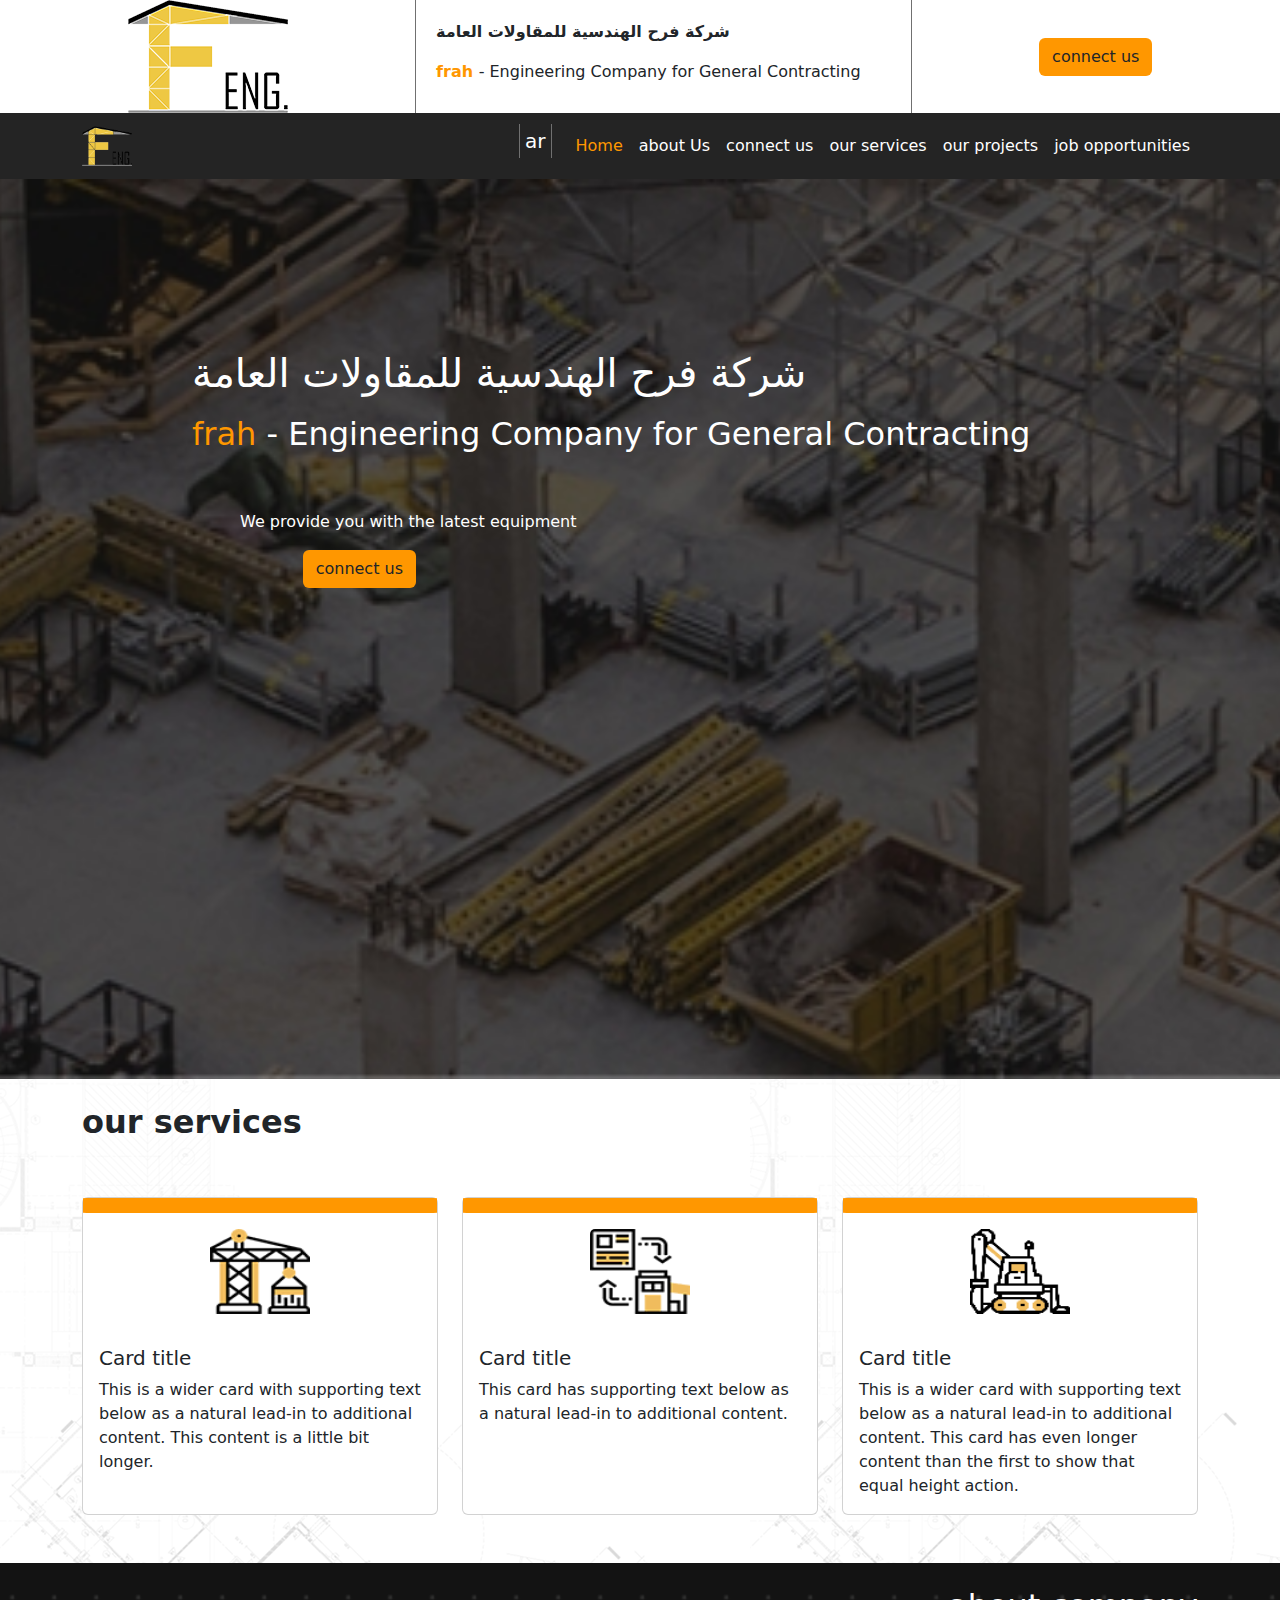
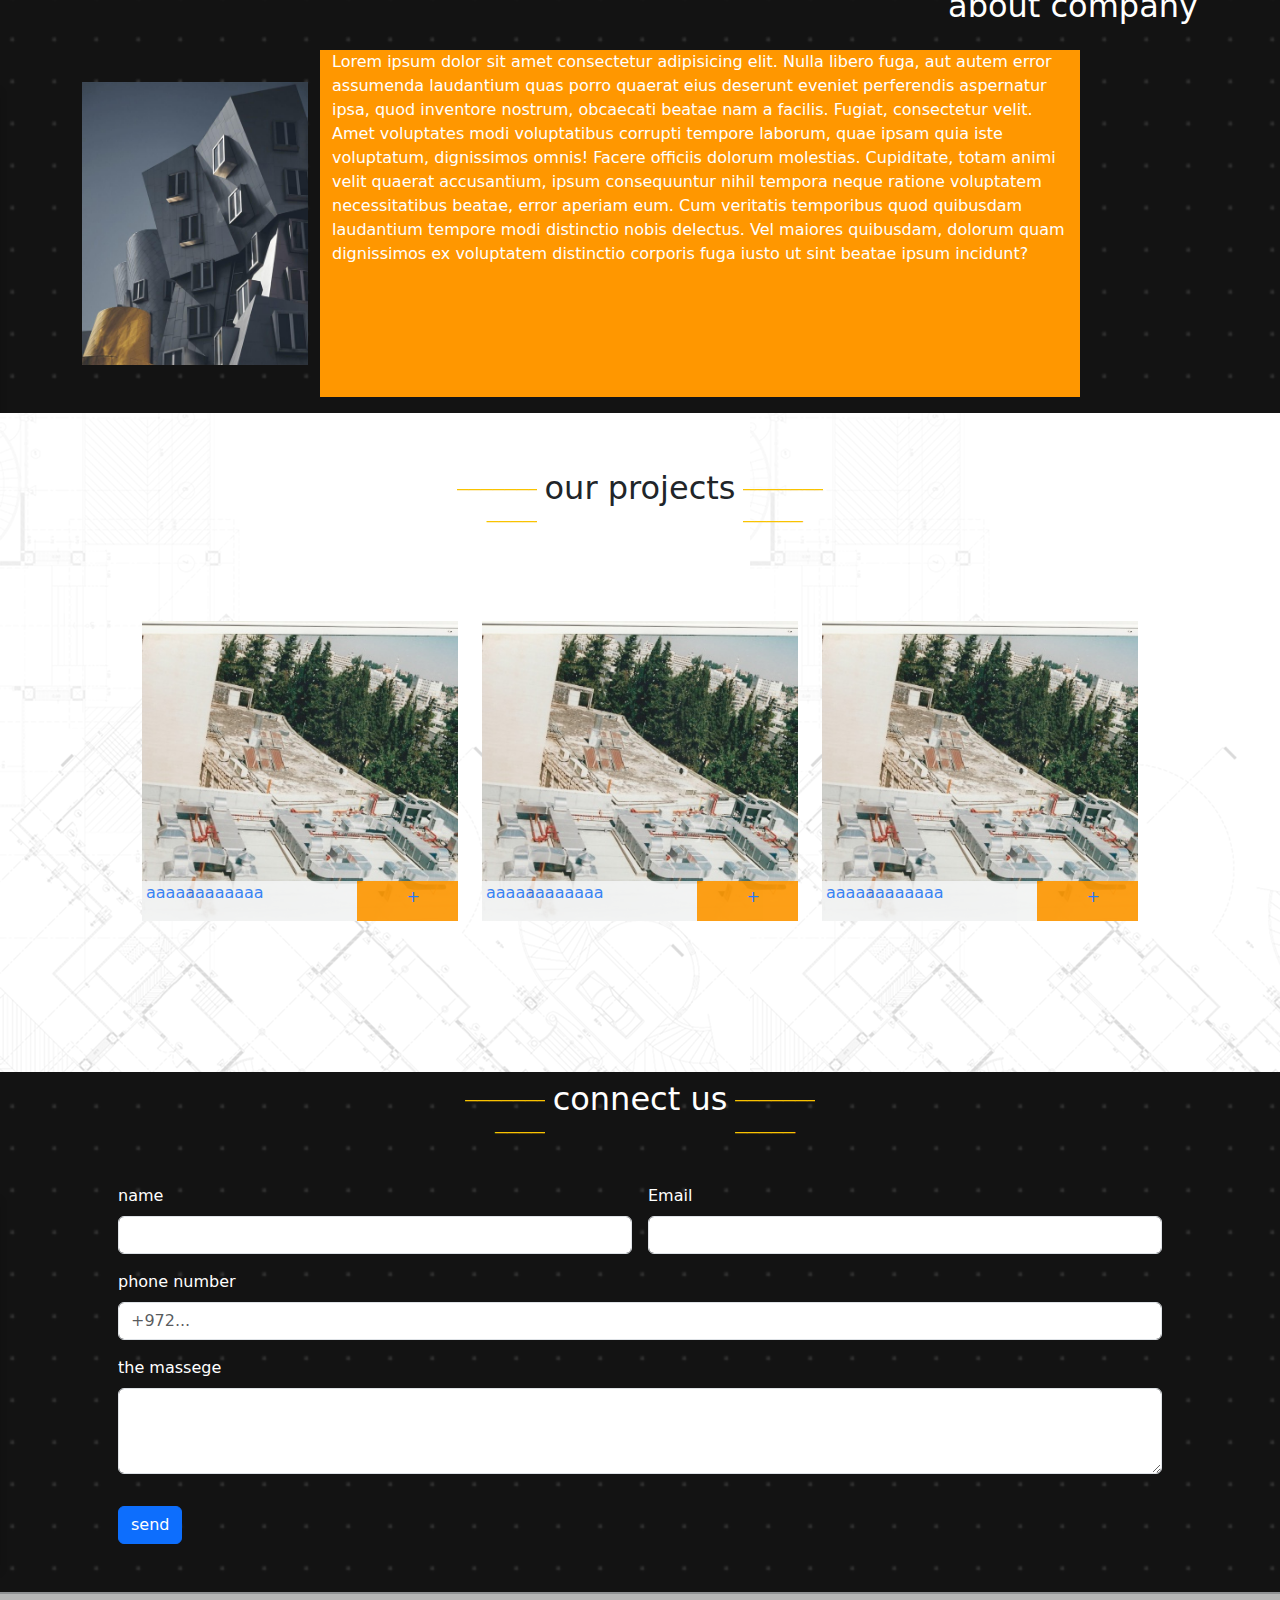
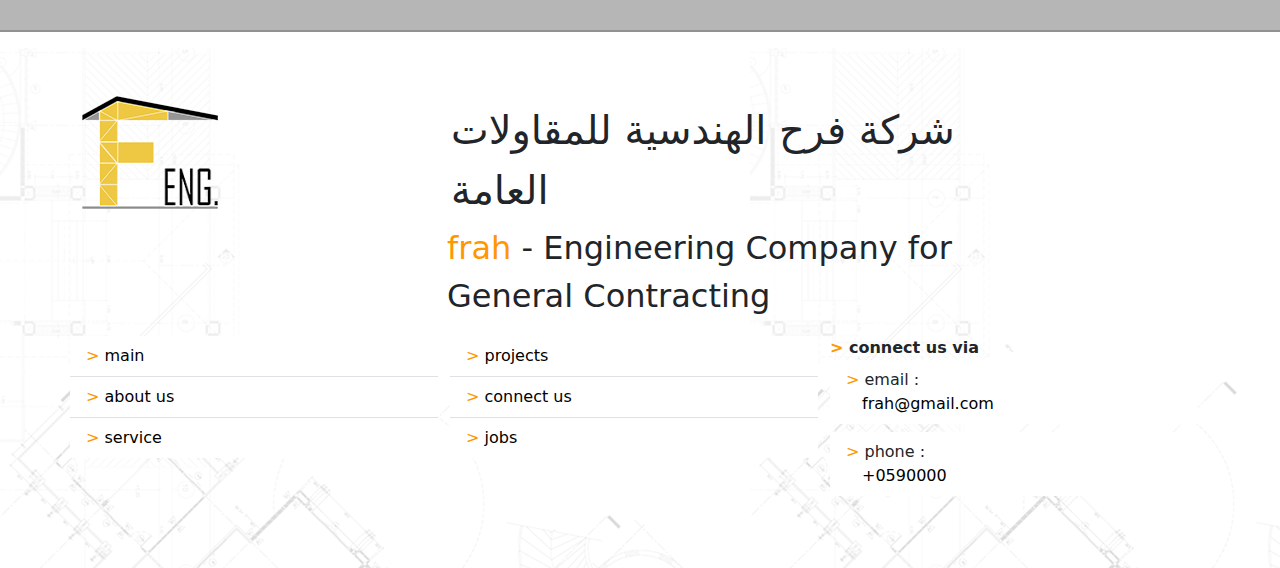
<file: index.html>
<!doctype html>
<html lang="en">

<head>
  <meta charset="utf-8">
  <meta name="viewport" content="width=device-width, initial-scale=1">
  <title>Bootstrap demo</title>
  <link href="assets/css/bootstrap.min.css" rel="stylesheet">
  <link rel="stylesheet" href="assets/css/main.css">
</head>

<body>
  <div class=" d-flex  justify-content-evenly">
    <div class="logo0">
      <img class="img" src="assets/images/logo/logo1.png" alt="logo0">
    </div>
    <div class="d-border b-nav">
      <p>شركة فرح الهندسية للمقاولات العامة</p>
      <p><span class="active">frah </span>- Engineering Company for General Contracting</p>
    </div>
    <div class="d-flex align-items-center hedar-btn">

      <a href="#" class="btn bg-orange"> connect us</a>

    </div>
  </div>
  <nav class="navbar navbar-expand-lg  navbar-dark  ">

    <div class="container">
      <a class="navbar-brand  logo" href="#"><img class="img" src="assets/images/logo/logo1.png" alt="logo"></a>
      <button class="navbar-toggler my-3" id="navbar-toggler" type="button" data-bs-toggle="collapse"
        data-bs-target="#navbarNav" aria-controls="navbarNav" aria-expanded="false" aria-label="Toggle navigation">
        <span class="navbar-toggler-icon"></span>
      </button>

      <div class="collapse navbar-collapse" id="navbarNav">

        <ul class="navbar-nav ms-auto mb-2 mb-lg-0 ">
          <li class="nav-item">
            <a class="navbar-brand d-border" href="#" style="color: #FFFFFF !important;"><span id="lang">ar</span></a>
          </li>
          <li class="nav-item">
            <a class="nav-link active" aria-current="page" href="#">Home</a>
          </li>
          <li class="nav-item">
            <a class="nav-link" href="#">about Us</a>
          </li>
          <li class="nav-item">
            <a class="nav-link" href="#">connect us</a>
          </li>
          <li class="nav-item">
            <a class="nav-link" href="#">our services</a>
          </li>
          <li class="nav-item">
            <a class="nav-link" href="#">our projects</a>
          </li>

          <li class="nav-item">
            <a class="nav-link" href="#">job opportunities</a>
          </li>




        </ul>
      </div>
    </div>

  </nav>
  <main>

    <div class="headr d-flex align-items-center">
      <div class="content ">

        <div style="margin-top: 19%;" class="">
          <h1 style="margin-bottom: 2% ;">شركة فرح الهندسية للمقاولات العامة</h1>
          <h2><span class="active">frah </span>- Engineering Company for General Contracting</h2>
        </div>
        <div class="cont-para">
          <p class="m-y-5 pt-5 ps-5">We provide you with the latest equipment</p>
        </div>
        <div class="content-a ms-10 w-25 position-relative bg-danger">
          <a href="#" class="btn float-end w-fit-content bg-orange"> connect us</a>
        </div>
      </div>
    </div>
    <div class="services bgimg-white">
      <div class="container">

        <div class="service-head">
          <h2 class="bold pt-4">our services</h2>
        </div>
        <div class="services-content pt-5 py-5">
          <div class="row row-cols-1 row-cols-md-3 g-4">
            <div class="col">
              <div class="card h-100  ">
                <img src="./assets/images/icon/crane-1587588539.png" class="card-img-top m-auto my-3"
                  alt="service icon">
                <div class="card-body">
                  <h5 class="card-title">Card title</h5>
                  <p class="card-text">This is a wider card with supporting text below as a natural lead-in to
                    additional content. This content is a little bit longer.</p>
                </div>

              </div>
            </div>
            <div class="col">
              <div class="card h-100   ">
                <img src="./assets/images/icon/renovation-1587588556.png" class="card-img-top m-auto my-3"
                  alt="service icon">
                <div class="card-body">
                  <h5 class="card-title">Card title</h5>
                  <p class="card-text">This card has supporting text below as a natural lead-in to additional content.
                  </p>
                </div>

              </div>
            </div>
            <div class="col">
              <div class="card h-100  ">
                <img src="./assets/images/icon/work-1600241682.png" class="card-img-top m-auto my-3" alt="service icon">
                <div class="card-body">
                  <h5 class="card-title">Card title</h5>
                  <p class="card-text">This is a wider card with supporting text below as a natural lead-in to
                    additional content. This card has even longer content than the first to show that equal height
                    action.</p>
                </div>
              </div>
            </div>
          </div>
        </div>
      </div>
    </div>
    <div class="about">

      <div class="about-head bgimg-black">

        <div class="container">
        <div class="row">

            <div class="about-title pt-4">
              <h2 class="txt-white float-end">about company</h2>
            </div>
            <div class="about-image py-5"><img class="img" src="./assets/images/bg/h4.jpg" alt="company image"></div>
            <div class="about-parg col-md-8 my-3 text-start bg-orange">
      <pra>
    Lorem ipsum dolor sit amet consectetur adipisicing elit. Nulla libero fuga, aut autem error assumenda laudantium quas porro quaerat eius deserunt eveniet perferendis aspernatur ipsa, quod inventore nostrum, obcaecati beatae nam a facilis. Fugiat, consectetur velit. Amet voluptates modi voluptatibus corrupti tempore laborum, quae ipsam quia iste voluptatum, dignissimos omnis! Facere officiis dolorum molestias. Cupiditate, totam animi velit quaerat accusantium, ipsum consequuntur nihil tempora neque ratione voluptatem necessitatibus beatae, error aperiam eum. Cum veritatis temporibus quod quibusdam laudantium tempore modi distinctio nobis delectus. Vel maiores quibusdam, dolorum quam dignissimos ex voluptatem distinctio corporis fuga iusto ut sint beatae ipsum incidunt?
      </pra>
            </div>
          </div>


        </div>
      </div>
    </div>

    <div class="projects p-5 bgimg-white">
      <div class="container">
     

          <div class="project-title  text-center d-flex justify-content-center align-items-center">
            <span><img class=" px-2" src="assets/images/icon/Group 18.svg" alt=""></span>
            <h2>our projects</h2>
            <span class="px-2"><img src="assets/images/icon/Group 17.svg" alt=""></span>
  
          </div>
    
        <div class=" project-content  p-5 ">
          <div class="container">
            <div class="row">

                <div class="col-md-4 py-5  ">
                <div class="project">
<img  class="w-100" src="assets/images/project/3وحدة-القسطرة-مستشفى-رام-الله-الحكومي-1593601008.jpg" alt="project">
                  <a href="" class="">
                  <div class="project-discriptoin  row">
                    <div class="col-8  dis-text">
                    <p class="ps-1 ">aaaaaaaaaaaa</p>  
                    </div>
                    <div class="col-4 o-09 p-auto text-center bg-orange">
                      <p class="m-auto pt-1">+</p>
                    </div>
                  </div>
                </a>
                </div>
              </div>
              <div class="col-md-4 py-5  ">
                <div class="project">
<img  class="w-100" src="assets/images/project/3وحدة-القسطرة-مستشفى-رام-الله-الحكومي-1593601008.jpg" alt="project">
                  <a href="" class="">
                  <div class="project-discriptoin  row">
                    <div class="col-8  dis-text">
                    <p class="ps-1 ">aaaaaaaaaaaa</p>  
                    </div>
                    <div class="col-4 o-09 p-auto text-center bg-orange">
                      <p class="m-auto pt-1">+</p>
                    </div>
                  </div>
                </a>
                </div>
              </div>
              <div class="col-md-4 py-5  ">
                <div class="project">
<img  class="w-100" src="assets/images/project/3وحدة-القسطرة-مستشفى-رام-الله-الحكومي-1593601008.jpg" alt="project">
                  <a href="" class="">
                  <div class="project-discriptoin  row">
                    <div class="col-8  dis-text">
                    <p class="ps-1 ">aaaaaaaaaaaa</p>  
                    </div>
                    <div class="col-4 o-09 p-auto text-center bg-orange">
                      <p class="m-auto pt-1">+</p>
                    </div>
                  </div>
                </a>
                </div>
              </div>
              
              
            </div>
          </div>

        </div>
      </div>
    </div>

    <div class="conntact bgimg-black">
    
      <div class="container">
       
        <div class="conntact-title text-center d-flex justify-content-center align-items-center ">
          
            <span><img class=" px-2" src="assets/images/icon/Group 18.svg" alt=""></span>
            <h2>connect us</h2>
            <span class=" px-2"><img src="assets/images/icon/Group 17.svg" alt=""></span>
  
          </div>

        </div>
        <div class="conntact-form">
          <div class="container p-5">
            <form class="row g-3">
  <div class="col-md-6">
    <label for="inputname" class="form-label">name</label>
    <input type="txt" class="form-control" id="inputname">
  </div>
  <div class="col-md-6">
    <label for="inputEmail4" class="form-label">Email</label>
    <input type="email" class="form-control" id="inputEmail4">
  </div>
  <div class="col-12">
    <label for="inputphone" class="form-label">phone number</label>
    <input type="text" class="form-control" id="inputphone" placeholder="+972...">
  </div>
  <div class="mb-3">
    <label for="exampleFormControlTextarea1" class="form-label">the massege</label>
    <textarea class="form-control" id="exampleFormControlTextarea1" rows="3"></textarea>
  </div>
  
  <div class="col-12 ">
    <button type="submit" class="btn btn-primary">send</button>
  </div>
</form>
          </div>
        </div>
      </div>
    </div>
  </main>
  <footer class="">
    <div class=" space"></div>
    <div class="bgimg-white  bd-footer py-3 py-md-5 mt-3">

      <div class="container">
        <div class="head d-flex row">
          <div class="logo0 col-md-6">
            <img class="img" src="assets/images/logo/logo1.png" alt="logo">
          </div>
          <div class="footertitle m-auto col-md-6">
            <p class="fs-1 m-auto p-1">شركة فرح الهندسية للمقاولات العامة</p>
            <p class="fs-2 m-auto p1"><span class="active fs-2">frah </span>- Engineering Company for General
              Contracting</p>
          </div>
        </div>
        <div class="footerList  row pt-3">
          <ul class="list-group list-group-flush col-md-4 ">
            <li class="list-group-item"><a href="#"><span class="active">> </span>main</a></li>
            <li class="list-group-item"><a href="#"><span class="active">> </span>about us</a></li>
            <li class="list-group-item"><a href="#"><span class="active">> </span>service</a></li>
          </ul>
          <ul class="list-group list-group-flush col-md-4">
            <li class="list-group-item"><a href="#"><span class="active">> </span>projects</a></li>
            <li class="list-group-item"><a href="#"><span class="active">> </span>connect us</a></li>
            <li class="list-group-item"><a href="#"><span class="active">> </span>jobs</a></li>
          </ul>
          <ul class="list-group list-group-flush col-md-4">
            <dl>
              <dt>
                <span class="active">> </span>connect us via
              </dt>
              <dd class="list-group-item border-0">
                   <span class="active">> </span>email :
                <a href="mailto:" class="d-block ps-3"> frah@gmail.com</a>
              </dd>
              <dd class="list-group-item border-0">
                  <span class="active">> </span>phone : 
                <a href="tel:" class="d-block ps-3"> +0590000</a>
              </dd>
            </dl>
            <!-- <li class="list-group-item"><span class="active">> </span>connect us via</li>
            <li class="list-group-item ps-3"><a href="#"><span class="active">> </span>email :</a>
            
            </li>
            <li class="list-group-item ps-3"><a href="#"><span class="active">> </span>phone</a>
              <a href="tel:" class="d-block ps-3"> +0590000</a>
            </li> -->
          </ul>


        </div>
      </div>
    </div>
  </footer>
  
  <script src="assets/js/bootstrap.bundle.min.js"></script>
  <script src="assets/js/main.js"></script>
</body>

</html>
</file>
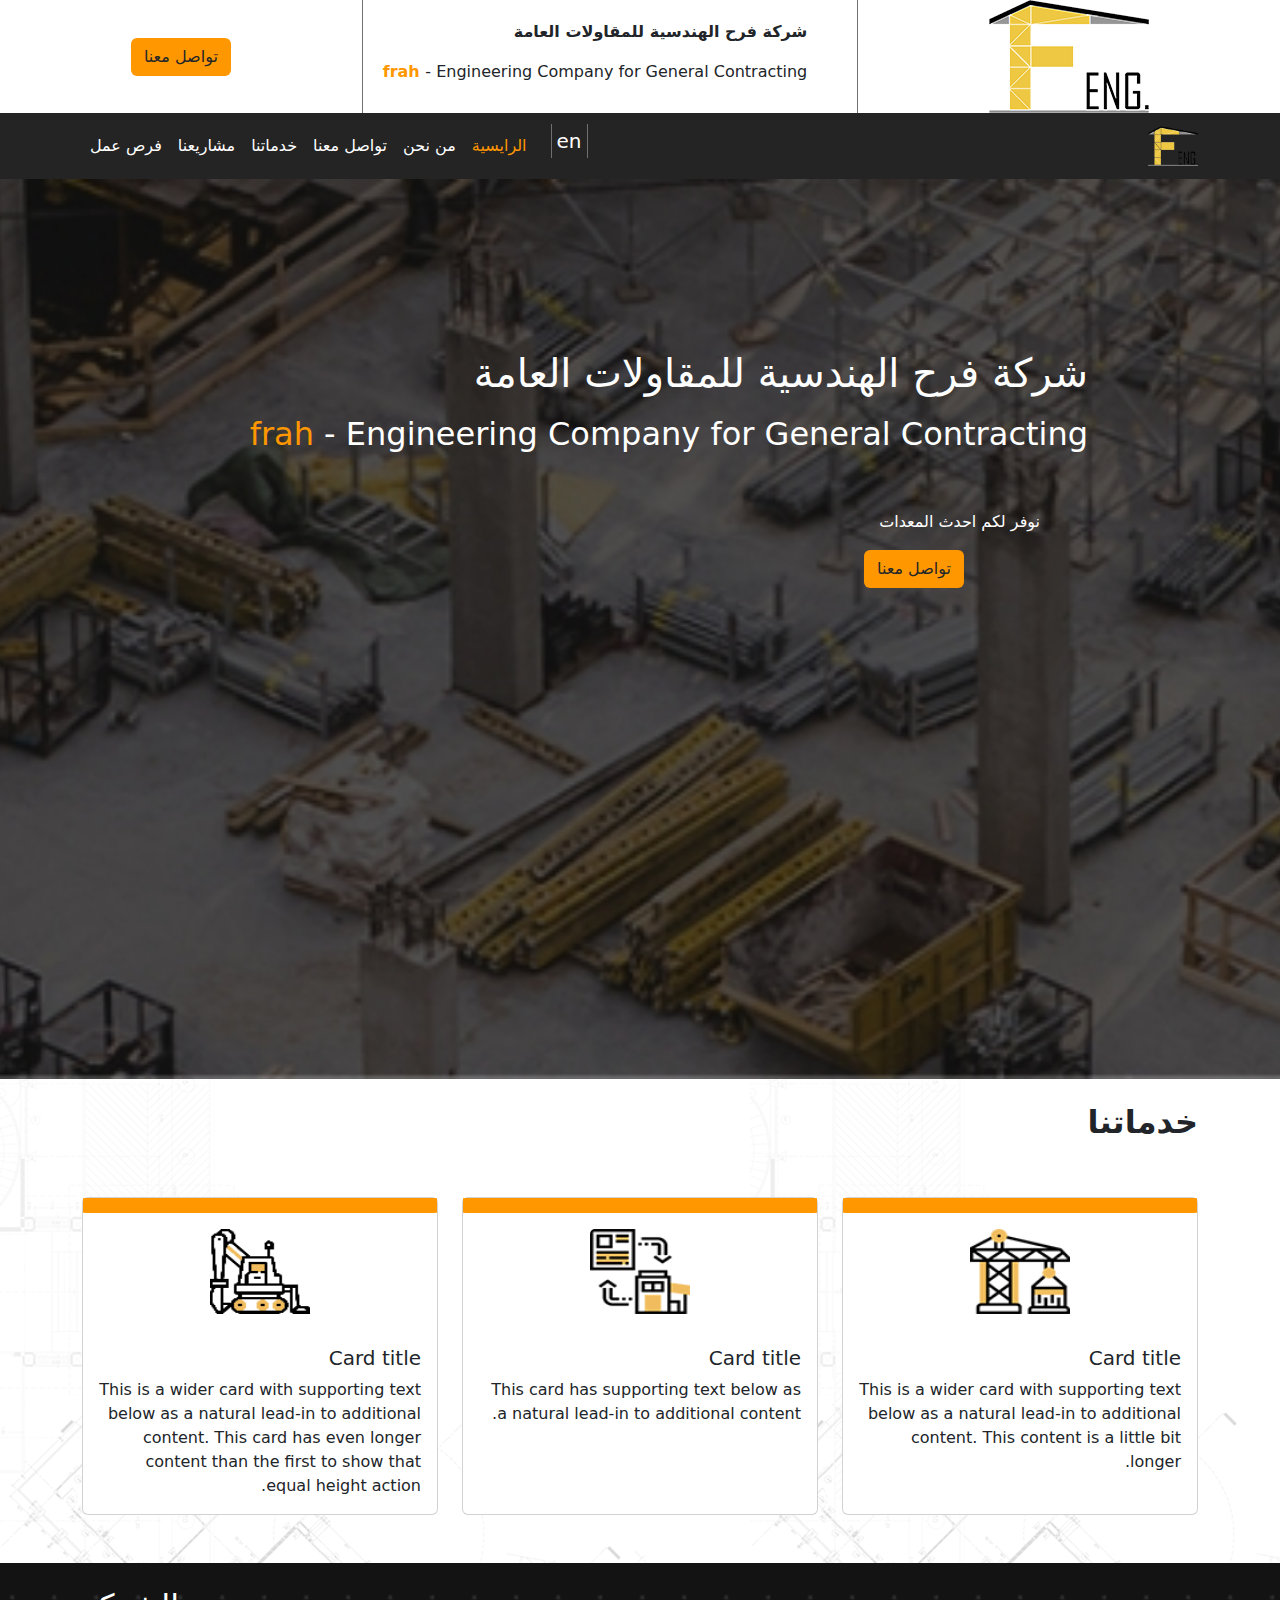
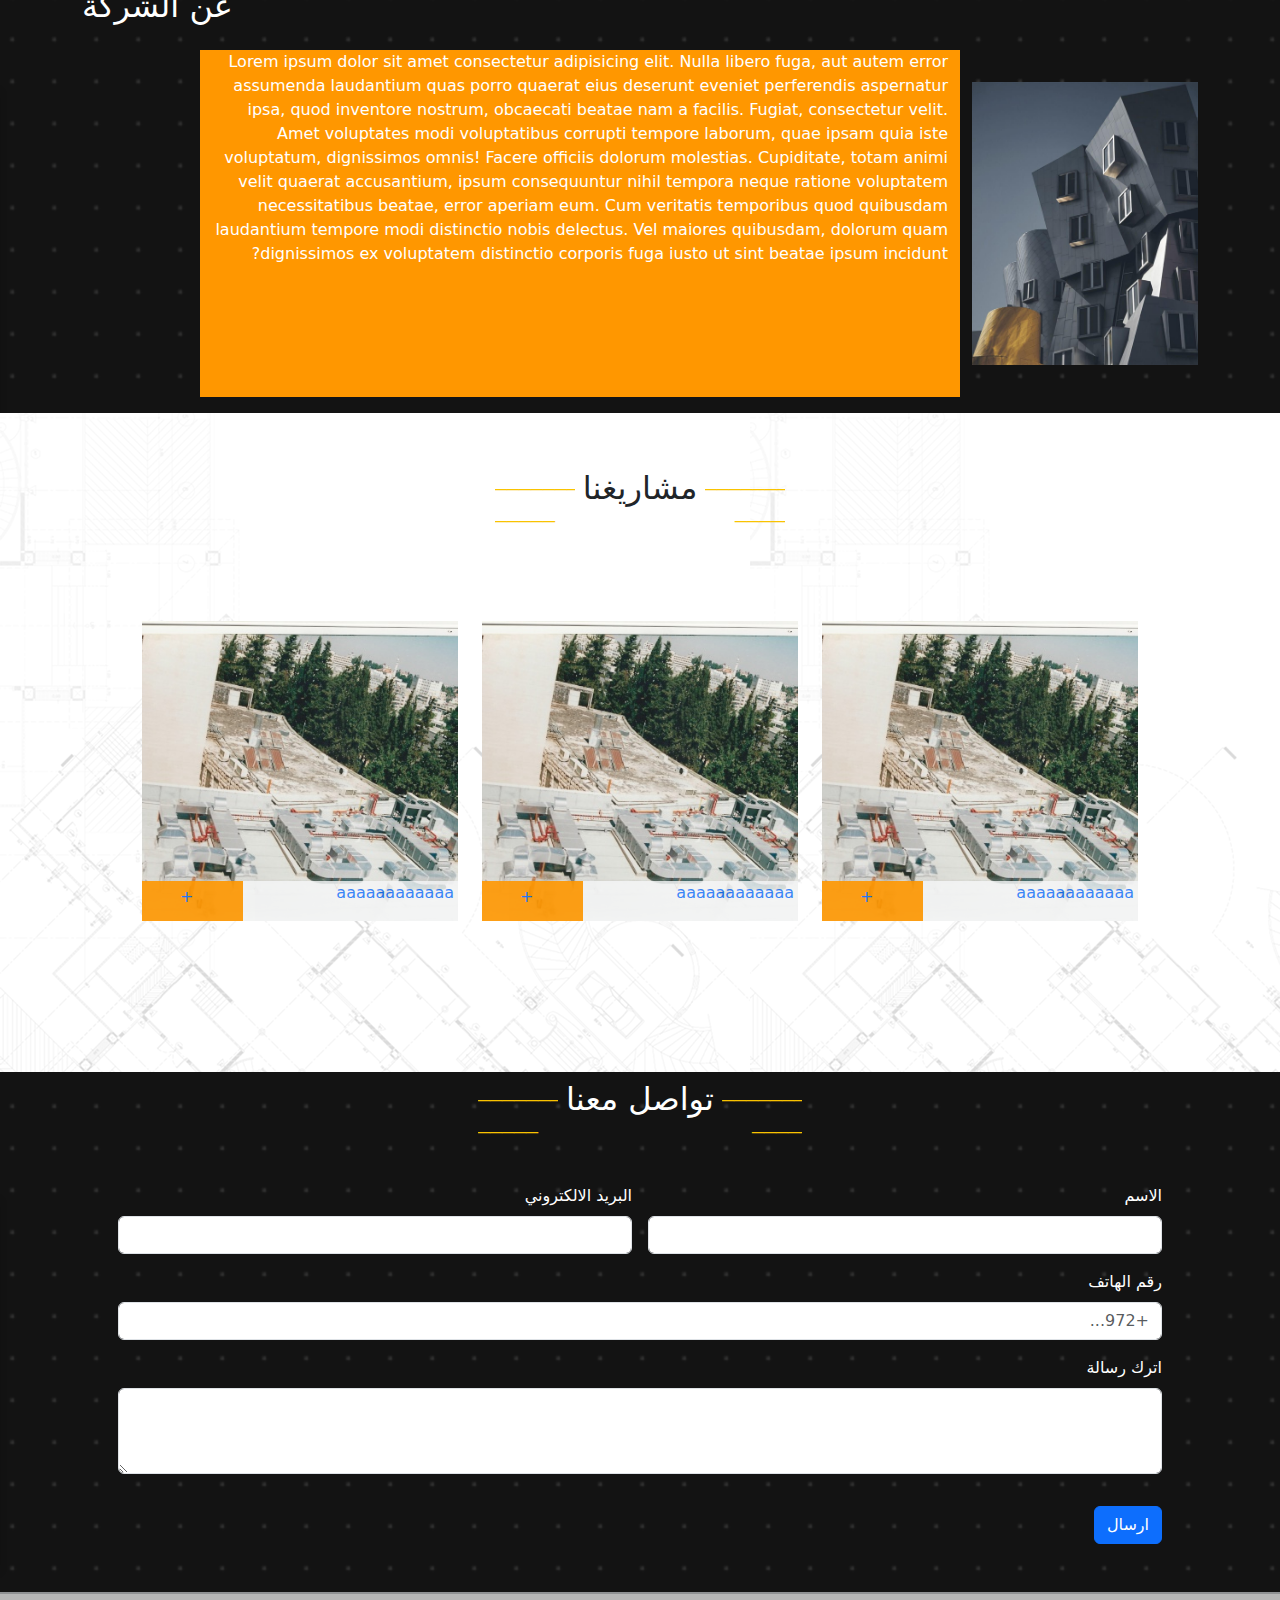
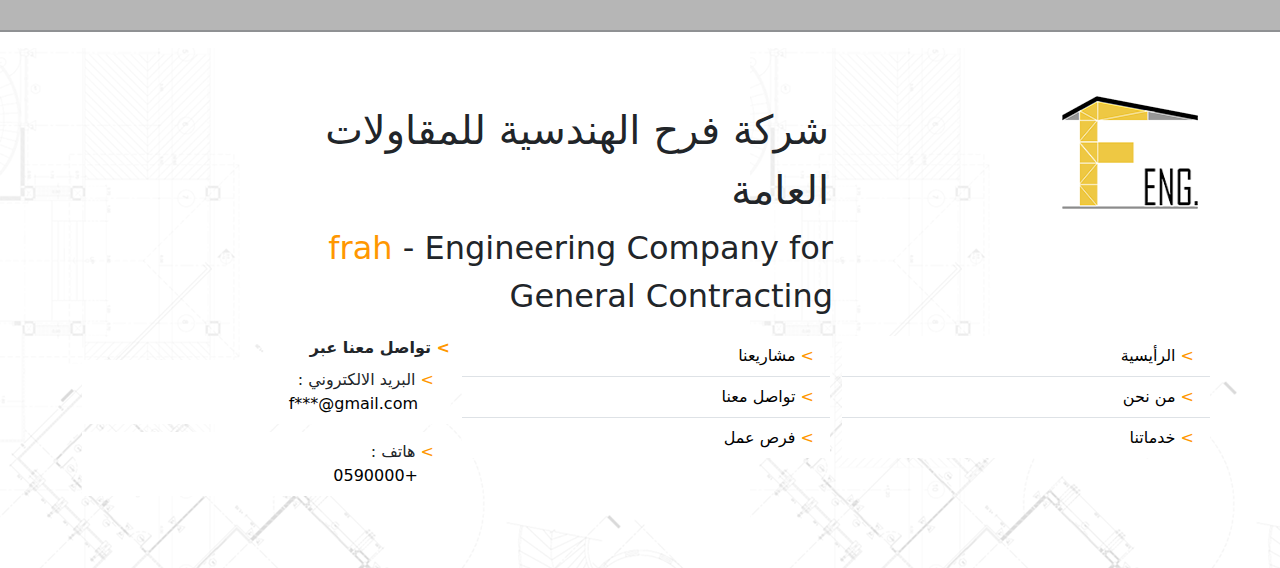
<file: ar/index.html>
<!doctype html>
<html lang="ar" dir="rtl">

<head>
  <meta charset="utf-8">
  <meta name="viewport" content="width=device-width, initial-scale=1">
  <title>Bootstrap demo</title>
  <link href="assets/css/bootstap.rtl.min.css" rel="stylesheet">
  <link rel="stylesheet" href="assets/css/main.css">
</head>

<body>
  <div class=" d-flex  justify-content-evenly">
    <div class="logo0">
      <img class="img" src="assets/images/logo/logo1.png" alt="logo0">
    </div>
    <div class="d-border b-nav">
      <p>شركة فرح الهندسية للمقاولات العامة</p>
      <p><span class="active">frah </span>- Engineering Company for General Contracting</p>
    </div>
    <div class="d-flex align-items-center hedar-btn">

      <a href="#" class="btn bg-orange"> تواصل معنا </a>

    </div>
  </div>
  <nav class="navbar navbar-expand-lg  navbar-dark  ">

    <div class="container">
      <a class="navbar-brand  logo" href="#"><img class="img" src="assets/images/logo/logo1.png" alt="logo"></a>
      <button class="navbar-toggler my-3" id="navbar-toggler" type="button" data-bs-toggle="collapse"
        data-bs-target="#navbarNav" aria-controls="navbarNav" aria-expanded="false" aria-label="Toggle navigation">
        <span class="navbar-toggler-icon"></span>
      </button>

      <div class="collapse navbar-collapse" id="navbarNav">

        <ul class="navbar-nav ms-auto mb-2 mb-lg-0 ">
          <li class="nav-item">
            <a class="navbar-brand d-border" href="#" style="color: #FFFFFF !important;"><span id="lang">en</span></a>
          </li>
          <li class="nav-item">
            <a class="nav-link active" aria-current="page" href="#">الرايسية</a>
          </li>
          <li class="nav-item">
            <a class="nav-link" href="#">من نحن</a>
          </li>
          <li class="nav-item">
            <a class="nav-link" href="#"> تواصل معنا </a>
          </li>
          <li class="nav-item">
            <a class="nav-link" href="#">خدماتنا</a>
          </li>
          <li class="nav-item">
            <a class="nav-link" href="#"> مشاريعنا </a>
          </li>

          <li class="nav-item">
            <a class="nav-link" href="#"> فرص عمل </a>
          </li>




        </ul>
      </div>
    </div>

  </nav>
  <main>

    <div class="headr d-flex align-items-center">
      <div class="content ">

        <div style="margin-top: 19%;" class="">
          <h1 style="margin-bottom: 2% ;">شركة فرح الهندسية للمقاولات العامة</h1>
          <h2><span class="active">frah </span>- Engineering Company for General Contracting</h2>
        </div>
        <div class="cont-para">
          <p class="m-y-5 pt-5 ps-5"> نوفر لكم احدث المعدات</p>
        </div>
        <div class="content-a ms-10 w-25 position-relative bg-danger">
          <a href="#" class="btn float-end w-fit-content bg-orange"> تواصل معنا </a>
        </div>
      </div>
    </div>
    <div class="services bgimg-white">
      <div class="container">

        <div class="service-head">
          <h2 class="bold pt-4">خدماتنا </h2>
        </div>
        <div class="services-content pt-5 py-5">
          <div class="row row-cols-1 row-cols-md-3 g-4">
            <div class="col">
              <div class="card h-100  ">
                <img src="./assets/images/icon/crane-1587588539.png" class="card-img-top m-auto my-3"
                  alt="service icon">
                <div class="card-body">
                  <h5 class="card-title">Card title</h5>
                  <p class="card-text">This is a wider card with supporting text below as a natural lead-in to
                    additional content. This content is a little bit longer.</p>
                </div>

              </div>
            </div>
            <div class="col">
              <div class="card h-100   ">
                <img src="./assets/images/icon/renovation-1587588556.png" class="card-img-top m-auto my-3"
                  alt="service icon">
                <div class="card-body">
                  <h5 class="card-title">Card title</h5>
                  <p class="card-text">This card has supporting text below as a natural lead-in to additional content.
                  </p>
                </div>

              </div>
            </div>
            <div class="col">
              <div class="card h-100  ">
                <img src="./assets/images/icon/work-1600241682.png" class="card-img-top m-auto my-3" alt="service icon">
                <div class="card-body">
                  <h5 class="card-title">Card title</h5>
                  <p class="card-text">This is a wider card with supporting text below as a natural lead-in to
                    additional content. This card has even longer content than the first to show that equal height
                    action.</p>
                </div>
              </div>
            </div>
          </div>
        </div>
      </div>
    </div>
    <div class="about">

      <div class="about-head bgimg-black">

        <div class="container">
        <div class="row">

            <div class="about-title pt-4">
              <h2 class="txt-white float-end"> عن الشركة </h2>
            </div>
            <div class="about-image py-5"><img class="img" src="./assets/images/bg/h4.jpg" alt="company image"></div>
            <div class="about-parg col-md-8 my-3 text-start bg-orange">
      <pra>
    Lorem ipsum dolor sit amet consectetur adipisicing elit. Nulla libero fuga, aut autem error assumenda laudantium quas porro quaerat eius deserunt eveniet perferendis aspernatur ipsa, quod inventore nostrum, obcaecati beatae nam a facilis. Fugiat, consectetur velit. Amet voluptates modi voluptatibus corrupti tempore laborum, quae ipsam quia iste voluptatum, dignissimos omnis! Facere officiis dolorum molestias. Cupiditate, totam animi velit quaerat accusantium, ipsum consequuntur nihil tempora neque ratione voluptatem necessitatibus beatae, error aperiam eum. Cum veritatis temporibus quod quibusdam laudantium tempore modi distinctio nobis delectus. Vel maiores quibusdam, dolorum quam dignissimos ex voluptatem distinctio corporis fuga iusto ut sint beatae ipsum incidunt?
      </pra>
            </div>
          </div>


        </div>
      </div>
    </div>

    <div class="projects p-5 bgimg-white">
      <div class="container">
     

          <div class="project-title  text-center d-flex justify-content-center align-items-center">
            <span><img class=" px-2" src="assets/images/icon/Group 18.svg" alt=""></span>
            <h2>مشاريغنا </h2>
            <span class="px-2"><img src="assets/images/icon/Group 17.svg" alt=""></span>
  
          </div>
    
        <div class=" project-content  p-5 ">
          <div class="container">
            <div class="row">

                <div class="col-md-4 py-5  ">
                <div class="project">
<img  class="w-100" src="assets/images/project/3وحدة-القسطرة-مستشفى-رام-الله-الحكومي-1593601008.jpg" alt="project">
                  <a href="" class="">
                  <div class="project-discriptoin  row">
                    <div class="col-8  dis-text">
                    <p class="ps-1 ">aaaaaaaaaaaa</p>  
                    </div>
                    <div class="col-4 o-09 p-auto text-center bg-orange">
                      <p class="m-auto pt-1">+</p>
                    </div>
                  </div>
                </a>
                </div>
              </div>
              <div class="col-md-4 py-5  ">
                <div class="project">
<img  class="w-100" src="assets/images/project/3وحدة-القسطرة-مستشفى-رام-الله-الحكومي-1593601008.jpg" alt="project">
                  <a href="" class="">
                  <div class="project-discriptoin  row">
                    <div class="col-8  dis-text">
                    <p class="ps-1 ">aaaaaaaaaaaa</p>  
                    </div>
                    <div class="col-4 o-09 p-auto text-center bg-orange">
                      <p class="m-auto pt-1">+</p>
                    </div>
                  </div>
                </a>
                </div>
              </div>
              <div class="col-md-4 py-5  ">
                <div class="project">
<img  class="w-100" src="assets/images/project/3وحدة-القسطرة-مستشفى-رام-الله-الحكومي-1593601008.jpg" alt="project">
                  <a href="" class="">
                  <div class="project-discriptoin  row">
                    <div class="col-8  dis-text">
                    <p class="ps-1 ">aaaaaaaaaaaa</p>  
                    </div>
                    <div class="col-4 o-09 p-auto text-center bg-orange">
                      <p class="m-auto pt-1">+</p>
                    </div>
                  </div>
                </a>
                </div>
              </div>
              
              
            </div>
          </div>

        </div>
      </div>
    </div>

    <div class="conntact bgimg-black">
    
      <div class="container">
       
        <div class="conntact-title text-center d-flex justify-content-center align-items-center ">
          
            <span><img class=" px-2" src="assets/images/icon/Group 18.svg" alt=""></span>
            <h2>تواصل معنا </h2>
            <span class=" px-2"><img src="assets/images/icon/Group 17.svg" alt=""></span>
  
          </div>

        </div>
        <div class="conntact-form">
          <div class="container p-5">
            <form class="row g-3">
  <div class="col-md-6">
    <label for="inputname" class="form-label">الاسم</label>
    <input type="txt" class="form-control" id="inputname">
  </div>
  <div class="col-md-6">
    <label for="inputEmail4" class="form-label">البريد الالكتروني</label>
    <input type="email" class="form-control" id="inputEmail4">
  </div>
  <div class="col-12">
    <label for="inputphone" class="form-label">رقم الهاتف </label>
    <input type="text" class="form-control" id="inputphone" placeholder="+972...">
  </div>
  <div class="mb-3">
    <label for="exampleFormControlTextarea1" class="form-label">اترك رسالة</label>
    <textarea class="form-control" id="exampleFormControlTextarea1" rows="3"></textarea>
  </div>
  
  <div class="col-12 ">
    <button type="submit" class="btn btn-primary">ارسال</button>
  </div>
</form>
          </div>
        </div>
      </div>
    </div>
  </main>
  <footer class="">
    <div class=" space"></div>
    <div class="bgimg-white  bd-footer py-3 py-md-5 mt-3">

      <div class="container">
        <div class="head d-flex row">
          <div class="logo0 col-md-6">
            <img class="img" src="assets/images/logo/logo1.png" alt="logo">
          </div>
          <div class="footertitle m-auto col-md-6">
            <p class="fs-1 m-auto p-1">شركة فرح الهندسية للمقاولات العامة</p>
            <p class="fs-2 m-auto p1"><span class="active fs-2">frah </span>- Engineering Company for General
              Contracting</p>
          </div>
        </div>
        <div class="footerList  row pt-3">
          <ul class="list-group list-group-flush col-md-4 ">
            <li class="list-group-item"><a href="#"><span class="active">> </span>الرأيسية</a></li>
            <li class="list-group-item"><a href="#"><span class="active">> </span>من نحن </a></li>
            <li class="list-group-item"><a href="#"><span class="active">> </span>خدماتنا </a></li>
          </ul>
          <ul class="list-group list-group-flush col-md-4">
            <li class="list-group-item"><a href="#"><span class="active">> </span>مشاريعنا </a></li>
            <li class="list-group-item"><a href="#"><span class="active">> </span>تواصل معنا </a></li>
            <li class="list-group-item"><a href="#"><span class="active">> </span> فرص عمل </a></li>
          </ul>
          <ul class="list-group list-group-flush col-md-4">
            <dl>
              <dt>
                <span class="active">> </span>تواصل معنا عبر
              </dt>
              <dd class="list-group-item border-0">
                   <span class="active">> </span>البريد الالكتروني :
                <a href="mailto:" class="d-block ps-3"> f***@gmail.com</a>
              </dd>
              <dd class="list-group-item border-0">
                  <span class="active">> </span>هاتف : 
                <a href="tel:" class="d-block ps-3"> +0590000</a>
              </dd>
            </dl>
            <!-- <li class="list-group-item"><a href="#"><span class="active">> </span>تواصل معنا عبر </a></li>
            <li class="list-group-item ps-3"><a href="#"><span class="active">> </span>البريد الالكتروني :</a>
              <a href="mailto:" class="d-block ps-3"> frah@gmail.com</a>
            </li>
            <li class="list-group-item ps-3"><a href="#"><span class="active">> </span>هاتف </a>
              <a href="tel:" class="d-block ps-3"> +0590000</a>
            </li> -->
          </ul>


        </div>
      </div>
    </div>
  </footer>
  
  <script src="assets/js/bootstrap.bundle.min.js"></script>
  <script src="assets/js/main.js"></script>
</body>

</html>
</file>
<file: assets/css/main.css>
*{
padding: 0;
margin: 0;
    box-sizing: border-box;
}

:root{
    --white:#FFFFFF;
    --BlackBg:#242424;
    --orange:#FF9700;
    --red:#E7515A;
    --blue: #0D9977;
    --gray:#707070;
    --green:#00AB55;
    --whiteBlack:#F6F7F8;
}

.txt-white{
    color:var(--white);
}
.img{
    width: 100%;
    height: 100%;
}
a{
    text-decoration: none;
}
.navbar {
position:-webkit-sticky ;
position: sticky;
top: 0 ;
z-index: 1071;

    height: fit-content;
    background: var(--BlackBg) !important;
    

}
.logo0{
    width: 160px;
    height: 113px;
}
.d-border{
    padding-left: 5px;
    padding-right:5px ;
    border: 1px;
    border-style: none solid none solid;
    border-color: #707070;
}
.nav-link{
    color:var(--white);
}
@media  (max-width:991px) {
    /* .nav-item {
       display: none ;
    } */
    .hedar-btn{
        display: none !important;
    }
}
.active{
color: var(--orange) !important;
} 
.logo{
    width: 50px;
    height: 50px;
}
.bg-orange{
    background-color: var(--orange);
}
.b-nav{
    padding-left: 20px;
padding-right:50px;
}
.b-nav :first-child{
    padding-top: 20px;
    font-weight: bold;
}
.headr{
    width: 100%;
    background:  url(../images/bg/header.jpg);
    background-repeat: no-repeat;
    background-size: cover;
    background-position: center;
    height: 100vh;
    color: var(--white);
    position: relative;
}
.content{
    width: 70%;
    height: 100%;
    margin: auto;
    


}
.w-fit-content{
width: fit-content !important;
height: fit-content;
}


.bg-orang a :hover{
    background-color:unset !important;
    border: 20px !important;
    border-style:double !important;
    border-color: var(--orange) !important ;

}
.bgimg-white{
    background: url(../images/bg/background2.bfe733c7.png);
}
.bgimg-black{
    background: url(../images/bg/z11.png);
    color: var(--white);
}
.services{
  
    width: 100%;
   
}
.height700{
    height: 600px;
}
.bold{
    font-weight: bold;
}
.col img{
    width: 100px;
    height: 85px;
}
.col ::before{
    content: '';
    width: 100%;
    height:15px ;
    border-radius: 1%;
    background-color:var(--orange);
    background-image: linear-gradient(white 5%,var(--orange) 100%), yellow 5%;
}
.about-image{
    width: 250px;
    height:70%;
}

.space{
    width: 100%;
    border: #242424;
    border: 2px;
    border-style: solid none solid none;
    height: 40px;
    background-color: var(--gray);
    opacity: 0.5;

}
footer a{
    color: #000000;
}


.project{
    display: inline-block;
    overflow: hidden;
    position: relative;
    width: 100%;
    height: 300px;
}

.o-09{
    opacity: 0.9;
}
.dis-text{
    background-color: var(--whiteBlack);
    opacity: 0.8;
}
.project-discriptoin{
    position: absolute;
    bottom: 0;
    left: 0;
    right: 0;
}

  
  .imgbackGraund {
    pointer-events: none;
    position: absolute;
    width: 100%;
    height: 100%;
    z-index: -1;
  }
.about-parg{
   overflow: auto;
}
</file>
<file: ar/assets/css/main.css>
*{
padding: 0;
margin: 0;
    box-sizing: border-box;
}

:root{
    --white:#FFFFFF;
    --BlackBg:#242424;
    --orange:#FF9700;
    --red:#E7515A;
    --blue: #0D9977;
    --gray:#707070;
    --green:#00AB55;
    --whiteBlack:#F6F7F8;
}

.txt-white{
    color:var(--white);
}
.img{
    width: 100%;
    height: 100%;
}
a{
    text-decoration: none;
}
.navbar {
position:-webkit-sticky ;
position: sticky;
top: 0 ;
z-index: 1071;

    height: fit-content;
    background: var(--BlackBg) !important;
    

}
.logo0{
    width: 160px;
    height: 113px;
}
.d-border{
    padding-left: 5px;
    padding-right:5px ;
    border: 1px;
    border-style: none solid none solid;
    border-color: #707070;
}
.nav-link{
    color:var(--white);
}
@media  (max-width:991px) {
    /* .nav-item {
       display: none ;
    } */
    .hedar-btn{
        display: none !important;
    }
}
.active{
color: var(--orange) !important;
} 
.logo{
    width: 50px;
    height: 50px;
}
.bg-orange{
    background-color: var(--orange);
}
.b-nav{
    padding-left: 20px;
padding-right:50px;
}
.b-nav :first-child{
    padding-top: 20px;
    font-weight: bold;
}
.headr{
    width: 100%;
    background:  url(../images/bg/header.jpg);
    background-repeat: no-repeat;
    background-size: cover;
    background-position: center;
    height: 100vh;
    color: var(--white);
    position: relative;
}
.content{
    width: 70%;
    height: 100%;
    margin: auto;
    


}
.w-fit-content{
width: fit-content !important;
height: fit-content;
}


.bg-orang a :hover{
    background-color:unset !important;
    border: 20px !important;
    border-style:double !important;
    border-color: var(--orange) !important ;

}
.bgimg-white{
    background: url(../images/bg/background2.bfe733c7.png);
}
.bgimg-black{
    background: url(../images/bg/z11.png);
    color: var(--white);
}
.services{
  
    width: 100%;
   
}
.height700{
    height: 600px;
}
.bold{
    font-weight: bold;
}
.col img{
    width: 100px;
    height: 85px;
}
.col ::before{
    content: '';
    width: 100%;
    height:15px ;
    border-radius: 1%;
    background-color:var(--orange);
    background-image: linear-gradient(white 5%,var(--orange) 100%), yellow 5%;
}
.about-image{
    width: 250px;
    height:70%;
}

.space{
    width: 100%;
    border: #242424;
    border: 2px;
    border-style: solid none solid none;
    height: 40px;
    background-color: var(--gray);
    opacity: 0.5;

}
footer a{
    color: #000000;
}


.project{
    display: inline-block;
    overflow: hidden;
    position: relative;
    width: 100%;
    height: 300px;
}

.o-09{
    opacity: 0.9;
}
.dis-text{
    background-color: var(--whiteBlack);
    opacity: 0.8;
}
.project-discriptoin{
    position: absolute;
    bottom: 0;
    left: 0;
    right: 0;
}

  
  .imgbackGraund {
    pointer-events: none;
    position: absolute;
    width: 100%;
    height: 100%;
    z-index: -1;
  }
.about-parg{
   overflow: auto;
}
</file>
<file: ar/assets/css/bootstap.rtl.min.css>
@charset "UTF-8";/*!
 * Bootstrap  v5.3.2 (https://getbootstrap.com/)
 * Copyright 2011-2023 The Bootstrap Authors
 * Licensed under MIT (https://github.com/twbs/bootstrap/blob/main/LICENSE)
 */:root,[data-bs-theme=light]{--bs-blue:#0d6efd;--bs-indigo:#6610f2;--bs-purple:#6f42c1;--bs-pink:#d63384;--bs-red:#dc3545;--bs-orange:#fd7e14;--bs-yellow:#ffc107;--bs-green:#198754;--bs-teal:#20c997;--bs-cyan:#0dcaf0;--bs-black:#000;--bs-white:#fff;--bs-gray:#6c757d;--bs-gray-dark:#343a40;--bs-gray-100:#f8f9fa;--bs-gray-200:#e9ecef;--bs-gray-300:#dee2e6;--bs-gray-400:#ced4da;--bs-gray-500:#adb5bd;--bs-gray-600:#6c757d;--bs-gray-700:#495057;--bs-gray-800:#343a40;--bs-gray-900:#212529;--bs-primary:#0d6efd;--bs-secondary:#6c757d;--bs-success:#198754;--bs-info:#0dcaf0;--bs-warning:#ffc107;--bs-danger:#dc3545;--bs-light:#f8f9fa;--bs-dark:#212529;--bs-primary-rgb:13,110,253;--bs-secondary-rgb:108,117,125;--bs-success-rgb:25,135,84;--bs-info-rgb:13,202,240;--bs-warning-rgb:255,193,7;--bs-danger-rgb:220,53,69;--bs-light-rgb:248,249,250;--bs-dark-rgb:33,37,41;--bs-primary-text-emphasis:#052c65;--bs-secondary-text-emphasis:#2b2f32;--bs-success-text-emphasis:#0a3622;--bs-info-text-emphasis:#055160;--bs-warning-text-emphasis:#664d03;--bs-danger-text-emphasis:#58151c;--bs-light-text-emphasis:#495057;--bs-dark-text-emphasis:#495057;--bs-primary-bg-subtle:#cfe2ff;--bs-secondary-bg-subtle:#e2e3e5;--bs-success-bg-subtle:#d1e7dd;--bs-info-bg-subtle:#cff4fc;--bs-warning-bg-subtle:#fff3cd;--bs-danger-bg-subtle:#f8d7da;--bs-light-bg-subtle:#fcfcfd;--bs-dark-bg-subtle:#ced4da;--bs-primary-border-subtle:#9ec5fe;--bs-secondary-border-subtle:#c4c8cb;--bs-success-border-subtle:#a3cfbb;--bs-info-border-subtle:#9eeaf9;--bs-warning-border-subtle:#ffe69c;--bs-danger-border-subtle:#f1aeb5;--bs-light-border-subtle:#e9ecef;--bs-dark-border-subtle:#adb5bd;--bs-white-rgb:255,255,255;--bs-black-rgb:0,0,0;--bs-font-sans-serif:system-ui,-apple-system,"Segoe UI",Roboto,"Helvetica Neue","Noto Sans","Liberation Sans",Arial,sans-serif,"Apple Color Emoji","Segoe UI Emoji","Segoe UI Symbol","Noto Color Emoji";--bs-font-monospace:SFMono-Regular,Menlo,Monaco,Consolas,"Liberation Mono","Courier New",monospace;--bs-gradient:linear-gradient(180deg, rgba(255, 255, 255, 0.15), rgba(255, 255, 255, 0));--bs-body-font-family:var(--bs-font-sans-serif);--bs-body-font-size:1rem;--bs-body-font-weight:400;--bs-body-line-height:1.5;--bs-body-color:#212529;--bs-body-color-rgb:33,37,41;--bs-body-bg:#fff;--bs-body-bg-rgb:255,255,255;--bs-emphasis-color:#000;--bs-emphasis-color-rgb:0,0,0;--bs-secondary-color:rgba(33, 37, 41, 0.75);--bs-secondary-color-rgb:33,37,41;--bs-secondary-bg:#e9ecef;--bs-secondary-bg-rgb:233,236,239;--bs-tertiary-color:rgba(33, 37, 41, 0.5);--bs-tertiary-color-rgb:33,37,41;--bs-tertiary-bg:#f8f9fa;--bs-tertiary-bg-rgb:248,249,250;--bs-heading-color:inherit;--bs-link-color:#0d6efd;--bs-link-color-rgb:13,110,253;--bs-link-decoration:underline;--bs-link-hover-color:#0a58ca;--bs-link-hover-color-rgb:10,88,202;--bs-code-color:#d63384;--bs-highlight-color:#212529;--bs-highlight-bg:#fff3cd;--bs-border-width:1px;--bs-border-style:solid;--bs-border-color:#dee2e6;--bs-border-color-translucent:rgba(0, 0, 0, 0.175);--bs-border-radius:0.375rem;--bs-border-radius-sm:0.25rem;--bs-border-radius-lg:0.5rem;--bs-border-radius-xl:1rem;--bs-border-radius-xxl:2rem;--bs-border-radius-2xl:var(--bs-border-radius-xxl);--bs-border-radius-pill:50rem;--bs-box-shadow:0 0.5rem 1rem rgba(0, 0, 0, 0.15);--bs-box-shadow-sm:0 0.125rem 0.25rem rgba(0, 0, 0, 0.075);--bs-box-shadow-lg:0 1rem 3rem rgba(0, 0, 0, 0.175);--bs-box-shadow-inset:inset 0 1px 2px rgba(0, 0, 0, 0.075);--bs-focus-ring-width:0.25rem;--bs-focus-ring-opacity:0.25;--bs-focus-ring-color:rgba(13, 110, 253, 0.25);--bs-form-valid-color:#198754;--bs-form-valid-border-color:#198754;--bs-form-invalid-color:#dc3545;--bs-form-invalid-border-color:#dc3545}[data-bs-theme=dark]{color-scheme:dark;--bs-body-color:#dee2e6;--bs-body-color-rgb:222,226,230;--bs-body-bg:#212529;--bs-body-bg-rgb:33,37,41;--bs-emphasis-color:#fff;--bs-emphasis-color-rgb:255,255,255;--bs-secondary-color:rgba(222, 226, 230, 0.75);--bs-secondary-color-rgb:222,226,230;--bs-secondary-bg:#343a40;--bs-secondary-bg-rgb:52,58,64;--bs-tertiary-color:rgba(222, 226, 230, 0.5);--bs-tertiary-color-rgb:222,226,230;--bs-tertiary-bg:#2b3035;--bs-tertiary-bg-rgb:43,48,53;--bs-primary-text-emphasis:#6ea8fe;--bs-secondary-text-emphasis:#a7acb1;--bs-success-text-emphasis:#75b798;--bs-info-text-emphasis:#6edff6;--bs-warning-text-emphasis:#ffda6a;--bs-danger-text-emphasis:#ea868f;--bs-light-text-emphasis:#f8f9fa;--bs-dark-text-emphasis:#dee2e6;--bs-primary-bg-subtle:#031633;--bs-secondary-bg-subtle:#161719;--bs-success-bg-subtle:#051b11;--bs-info-bg-subtle:#032830;--bs-warning-bg-subtle:#332701;--bs-danger-bg-subtle:#2c0b0e;--bs-light-bg-subtle:#343a40;--bs-dark-bg-subtle:#1a1d20;--bs-primary-border-subtle:#084298;--bs-secondary-border-subtle:#41464b;--bs-success-border-subtle:#0f5132;--bs-info-border-subtle:#087990;--bs-warning-border-subtle:#997404;--bs-danger-border-subtle:#842029;--bs-light-border-subtle:#495057;--bs-dark-border-subtle:#343a40;--bs-heading-color:inherit;--bs-link-color:#6ea8fe;--bs-link-hover-color:#8bb9fe;--bs-link-color-rgb:110,168,254;--bs-link-hover-color-rgb:139,185,254;--bs-code-color:#e685b5;--bs-highlight-color:#dee2e6;--bs-highlight-bg:#664d03;--bs-border-color:#495057;--bs-border-color-translucent:rgba(255, 255, 255, 0.15);--bs-form-valid-color:#75b798;--bs-form-valid-border-color:#75b798;--bs-form-invalid-color:#ea868f;--bs-form-invalid-border-color:#ea868f}*,::after,::before{box-sizing:border-box}@media (prefers-reduced-motion:no-preference){:root{scroll-behavior:smooth}}body{margin:0;font-family:var(--bs-body-font-family);font-size:var(--bs-body-font-size);font-weight:var(--bs-body-font-weight);line-height:var(--bs-body-line-height);color:var(--bs-body-color);text-align:var(--bs-body-text-align);background-color:var(--bs-body-bg);-webkit-text-size-adjust:100%;-webkit-tap-highlight-color:transparent}hr{margin:1rem 0;color:inherit;border:0;border-top:var(--bs-border-width) solid;opacity:.25}.h1,.h2,.h3,.h4,.h5,.h6,h1,h2,h3,h4,h5,h6{margin-top:0;margin-bottom:.5rem;font-weight:500;line-height:1.2;color:var(--bs-heading-color)}.h1,h1{font-size:calc(1.375rem + 1.5vw)}@media (min-width:1200px){.h1,h1{font-size:2.5rem}}.h2,h2{font-size:calc(1.325rem + .9vw)}@media (min-width:1200px){.h2,h2{font-size:2rem}}.h3,h3{font-size:calc(1.3rem + .6vw)}@media (min-width:1200px){.h3,h3{font-size:1.75rem}}.h4,h4{font-size:calc(1.275rem + .3vw)}@media (min-width:1200px){.h4,h4{font-size:1.5rem}}.h5,h5{font-size:1.25rem}.h6,h6{font-size:1rem}p{margin-top:0;margin-bottom:1rem}abbr[title]{-webkit-text-decoration:underline dotted;text-decoration:underline dotted;cursor:help;-webkit-text-decoration-skip-ink:none;text-decoration-skip-ink:none}address{margin-bottom:1rem;font-style:normal;line-height:inherit}ol,ul{padding-right:2rem}dl,ol,ul{margin-top:0;margin-bottom:1rem}ol ol,ol ul,ul ol,ul ul{margin-bottom:0}dt{font-weight:700}dd{margin-bottom:.5rem;margin-right:0}blockquote{margin:0 0 1rem}b,strong{font-weight:bolder}.small,small{font-size:.875em}.mark,mark{padding:.1875em;color:var(--bs-highlight-color);background-color:var(--bs-highlight-bg)}sub,sup{position:relative;font-size:.75em;line-height:0;vertical-align:baseline}sub{bottom:-.25em}sup{top:-.5em}a{color:rgba(var(--bs-link-color-rgb),var(--bs-link-opacity,1));text-decoration:underline}a:hover{--bs-link-color-rgb:var(--bs-link-hover-color-rgb)}a:not([href]):not([class]),a:not([href]):not([class]):hover{color:inherit;text-decoration:none}code,kbd,pre,samp{font-family:var(--bs-font-monospace);font-size:1em}pre{display:block;margin-top:0;margin-bottom:1rem;overflow:auto;font-size:.875em}pre code{font-size:inherit;color:inherit;word-break:normal}code{font-size:.875em;color:var(--bs-code-color);word-wrap:break-word}a>code{color:inherit}kbd{padding:.1875rem .375rem;font-size:.875em;color:var(--bs-body-bg);background-color:var(--bs-body-color);border-radius:.25rem}kbd kbd{padding:0;font-size:1em}figure{margin:0 0 1rem}img,svg{vertical-align:middle}table{caption-side:bottom;border-collapse:collapse}caption{padding-top:.5rem;padding-bottom:.5rem;color:var(--bs-secondary-color);text-align:right}th{text-align:inherit;text-align:-webkit-match-parent}tbody,td,tfoot,th,thead,tr{border-color:inherit;border-style:solid;border-width:0}label{display:inline-block}button{border-radius:0}button:focus:not(:focus-visible){outline:0}button,input,optgroup,select,textarea{margin:0;font-family:inherit;font-size:inherit;line-height:inherit}button,select{text-transform:none}[role=button]{cursor:pointer}select{word-wrap:normal}select:disabled{opacity:1}[list]:not([type=date]):not([type=datetime-local]):not([type=month]):not([type=week]):not([type=time])::-webkit-calendar-picker-indicator{display:none!important}[type=button],[type=reset],[type=submit],button{-webkit-appearance:button}[type=button]:not(:disabled),[type=reset]:not(:disabled),[type=submit]:not(:disabled),button:not(:disabled){cursor:pointer}::-moz-focus-inner{padding:0;border-style:none}textarea{resize:vertical}fieldset{min-width:0;padding:0;margin:0;border:0}legend{float:right;width:100%;padding:0;margin-bottom:.5rem;font-size:calc(1.275rem + .3vw);line-height:inherit}@media (min-width:1200px){legend{font-size:1.5rem}}legend+*{clear:right}::-webkit-datetime-edit-day-field,::-webkit-datetime-edit-fields-wrapper,::-webkit-datetime-edit-hour-field,::-webkit-datetime-edit-minute,::-webkit-datetime-edit-month-field,::-webkit-datetime-edit-text,::-webkit-datetime-edit-year-field{padding:0}::-webkit-inner-spin-button{height:auto}[type=search]{-webkit-appearance:textfield;outline-offset:-2px}[type=email],[type=number],[type=tel],[type=url]{direction:ltr}::-webkit-search-decoration{-webkit-appearance:none}::-webkit-color-swatch-wrapper{padding:0}::-webkit-file-upload-button{font:inherit;-webkit-appearance:button}::file-selector-button{font:inherit;-webkit-appearance:button}output{display:inline-block}iframe{border:0}summary{display:list-item;cursor:pointer}progress{vertical-align:baseline}[hidden]{display:none!important}.lead{font-size:1.25rem;font-weight:300}.display-1{font-size:calc(1.625rem + 4.5vw);font-weight:300;line-height:1.2}@media (min-width:1200px){.display-1{font-size:5rem}}.display-2{font-size:calc(1.575rem + 3.9vw);font-weight:300;line-height:1.2}@media (min-width:1200px){.display-2{font-size:4.5rem}}.display-3{font-size:calc(1.525rem + 3.3vw);font-weight:300;line-height:1.2}@media (min-width:1200px){.display-3{font-size:4rem}}.display-4{font-size:calc(1.475rem + 2.7vw);font-weight:300;line-height:1.2}@media (min-width:1200px){.display-4{font-size:3.5rem}}.display-5{font-size:calc(1.425rem + 2.1vw);font-weight:300;line-height:1.2}@media (min-width:1200px){.display-5{font-size:3rem}}.display-6{font-size:calc(1.375rem + 1.5vw);font-weight:300;line-height:1.2}@media (min-width:1200px){.display-6{font-size:2.5rem}}.list-unstyled{padding-right:0;list-style:none}.list-inline{padding-right:0;list-style:none}.list-inline-item{display:inline-block}.list-inline-item:not(:last-child){margin-left:.5rem}.initialism{font-size:.875em;text-transform:uppercase}.blockquote{margin-bottom:1rem;font-size:1.25rem}.blockquote>:last-child{margin-bottom:0}.blockquote-footer{margin-top:-1rem;margin-bottom:1rem;font-size:.875em;color:#6c757d}.blockquote-footer::before{content:"— "}.img-fluid{max-width:100%;height:auto}.img-thumbnail{padding:.25rem;background-color:var(--bs-body-bg);border:var(--bs-border-width) solid var(--bs-border-color);border-radius:var(--bs-border-radius);max-width:100%;height:auto}.figure{display:inline-block}.figure-img{margin-bottom:.5rem;line-height:1}.figure-caption{font-size:.875em;color:var(--bs-secondary-color)}.container,.container-fluid,.container-lg,.container-md,.container-sm,.container-xl,.container-xxl{--bs-gutter-x:1.5rem;--bs-gutter-y:0;width:100%;padding-left:calc(var(--bs-gutter-x) * .5);padding-right:calc(var(--bs-gutter-x) * .5);margin-left:auto;margin-right:auto}@media (min-width:576px){.container,.container-sm{max-width:540px}}@media (min-width:768px){.container,.container-md,.container-sm{max-width:720px}}@media (min-width:992px){.container,.container-lg,.container-md,.container-sm{max-width:960px}}@media (min-width:1200px){.container,.container-lg,.container-md,.container-sm,.container-xl{max-width:1140px}}@media (min-width:1400px){.container,.container-lg,.container-md,.container-sm,.container-xl,.container-xxl{max-width:1320px}}:root{--bs-breakpoint-xs:0;--bs-breakpoint-sm:576px;--bs-breakpoint-md:768px;--bs-breakpoint-lg:992px;--bs-breakpoint-xl:1200px;--bs-breakpoint-xxl:1400px}.row{--bs-gutter-x:1.5rem;--bs-gutter-y:0;display:flex;flex-wrap:wrap;margin-top:calc(-1 * var(--bs-gutter-y));margin-left:calc(-.5 * var(--bs-gutter-x));margin-right:calc(-.5 * var(--bs-gutter-x))}.row>*{flex-shrink:0;width:100%;max-width:100%;padding-left:calc(var(--bs-gutter-x) * .5);padding-right:calc(var(--bs-gutter-x) * .5);margin-top:var(--bs-gutter-y)}.col{flex:1 0 0%}.row-cols-auto>*{flex:0 0 auto;width:auto}.row-cols-1>*{flex:0 0 auto;width:100%}.row-cols-2>*{flex:0 0 auto;width:50%}.row-cols-3>*{flex:0 0 auto;width:33.33333333%}.row-cols-4>*{flex:0 0 auto;width:25%}.row-cols-5>*{flex:0 0 auto;width:20%}.row-cols-6>*{flex:0 0 auto;width:16.66666667%}.col-auto{flex:0 0 auto;width:auto}.col-1{flex:0 0 auto;width:8.33333333%}.col-2{flex:0 0 auto;width:16.66666667%}.col-3{flex:0 0 auto;width:25%}.col-4{flex:0 0 auto;width:33.33333333%}.col-5{flex:0 0 auto;width:41.66666667%}.col-6{flex:0 0 auto;width:50%}.col-7{flex:0 0 auto;width:58.33333333%}.col-8{flex:0 0 auto;width:66.66666667%}.col-9{flex:0 0 auto;width:75%}.col-10{flex:0 0 auto;width:83.33333333%}.col-11{flex:0 0 auto;width:91.66666667%}.col-12{flex:0 0 auto;width:100%}.offset-1{margin-right:8.33333333%}.offset-2{margin-right:16.66666667%}.offset-3{margin-right:25%}.offset-4{margin-right:33.33333333%}.offset-5{margin-right:41.66666667%}.offset-6{margin-right:50%}.offset-7{margin-right:58.33333333%}.offset-8{margin-right:66.66666667%}.offset-9{margin-right:75%}.offset-10{margin-right:83.33333333%}.offset-11{margin-right:91.66666667%}.g-0,.gx-0{--bs-gutter-x:0}.g-0,.gy-0{--bs-gutter-y:0}.g-1,.gx-1{--bs-gutter-x:0.25rem}.g-1,.gy-1{--bs-gutter-y:0.25rem}.g-2,.gx-2{--bs-gutter-x:0.5rem}.g-2,.gy-2{--bs-gutter-y:0.5rem}.g-3,.gx-3{--bs-gutter-x:1rem}.g-3,.gy-3{--bs-gutter-y:1rem}.g-4,.gx-4{--bs-gutter-x:1.5rem}.g-4,.gy-4{--bs-gutter-y:1.5rem}.g-5,.gx-5{--bs-gutter-x:3rem}.g-5,.gy-5{--bs-gutter-y:3rem}@media (min-width:576px){.col-sm{flex:1 0 0%}.row-cols-sm-auto>*{flex:0 0 auto;width:auto}.row-cols-sm-1>*{flex:0 0 auto;width:100%}.row-cols-sm-2>*{flex:0 0 auto;width:50%}.row-cols-sm-3>*{flex:0 0 auto;width:33.33333333%}.row-cols-sm-4>*{flex:0 0 auto;width:25%}.row-cols-sm-5>*{flex:0 0 auto;width:20%}.row-cols-sm-6>*{flex:0 0 auto;width:16.66666667%}.col-sm-auto{flex:0 0 auto;width:auto}.col-sm-1{flex:0 0 auto;width:8.33333333%}.col-sm-2{flex:0 0 auto;width:16.66666667%}.col-sm-3{flex:0 0 auto;width:25%}.col-sm-4{flex:0 0 auto;width:33.33333333%}.col-sm-5{flex:0 0 auto;width:41.66666667%}.col-sm-6{flex:0 0 auto;width:50%}.col-sm-7{flex:0 0 auto;width:58.33333333%}.col-sm-8{flex:0 0 auto;width:66.66666667%}.col-sm-9{flex:0 0 auto;width:75%}.col-sm-10{flex:0 0 auto;width:83.33333333%}.col-sm-11{flex:0 0 auto;width:91.66666667%}.col-sm-12{flex:0 0 auto;width:100%}.offset-sm-0{margin-right:0}.offset-sm-1{margin-right:8.33333333%}.offset-sm-2{margin-right:16.66666667%}.offset-sm-3{margin-right:25%}.offset-sm-4{margin-right:33.33333333%}.offset-sm-5{margin-right:41.66666667%}.offset-sm-6{margin-right:50%}.offset-sm-7{margin-right:58.33333333%}.offset-sm-8{margin-right:66.66666667%}.offset-sm-9{margin-right:75%}.offset-sm-10{margin-right:83.33333333%}.offset-sm-11{margin-right:91.66666667%}.g-sm-0,.gx-sm-0{--bs-gutter-x:0}.g-sm-0,.gy-sm-0{--bs-gutter-y:0}.g-sm-1,.gx-sm-1{--bs-gutter-x:0.25rem}.g-sm-1,.gy-sm-1{--bs-gutter-y:0.25rem}.g-sm-2,.gx-sm-2{--bs-gutter-x:0.5rem}.g-sm-2,.gy-sm-2{--bs-gutter-y:0.5rem}.g-sm-3,.gx-sm-3{--bs-gutter-x:1rem}.g-sm-3,.gy-sm-3{--bs-gutter-y:1rem}.g-sm-4,.gx-sm-4{--bs-gutter-x:1.5rem}.g-sm-4,.gy-sm-4{--bs-gutter-y:1.5rem}.g-sm-5,.gx-sm-5{--bs-gutter-x:3rem}.g-sm-5,.gy-sm-5{--bs-gutter-y:3rem}}@media (min-width:768px){.col-md{flex:1 0 0%}.row-cols-md-auto>*{flex:0 0 auto;width:auto}.row-cols-md-1>*{flex:0 0 auto;width:100%}.row-cols-md-2>*{flex:0 0 auto;width:50%}.row-cols-md-3>*{flex:0 0 auto;width:33.33333333%}.row-cols-md-4>*{flex:0 0 auto;width:25%}.row-cols-md-5>*{flex:0 0 auto;width:20%}.row-cols-md-6>*{flex:0 0 auto;width:16.66666667%}.col-md-auto{flex:0 0 auto;width:auto}.col-md-1{flex:0 0 auto;width:8.33333333%}.col-md-2{flex:0 0 auto;width:16.66666667%}.col-md-3{flex:0 0 auto;width:25%}.col-md-4{flex:0 0 auto;width:33.33333333%}.col-md-5{flex:0 0 auto;width:41.66666667%}.col-md-6{flex:0 0 auto;width:50%}.col-md-7{flex:0 0 auto;width:58.33333333%}.col-md-8{flex:0 0 auto;width:66.66666667%}.col-md-9{flex:0 0 auto;width:75%}.col-md-10{flex:0 0 auto;width:83.33333333%}.col-md-11{flex:0 0 auto;width:91.66666667%}.col-md-12{flex:0 0 auto;width:100%}.offset-md-0{margin-right:0}.offset-md-1{margin-right:8.33333333%}.offset-md-2{margin-right:16.66666667%}.offset-md-3{margin-right:25%}.offset-md-4{margin-right:33.33333333%}.offset-md-5{margin-right:41.66666667%}.offset-md-6{margin-right:50%}.offset-md-7{margin-right:58.33333333%}.offset-md-8{margin-right:66.66666667%}.offset-md-9{margin-right:75%}.offset-md-10{margin-right:83.33333333%}.offset-md-11{margin-right:91.66666667%}.g-md-0,.gx-md-0{--bs-gutter-x:0}.g-md-0,.gy-md-0{--bs-gutter-y:0}.g-md-1,.gx-md-1{--bs-gutter-x:0.25rem}.g-md-1,.gy-md-1{--bs-gutter-y:0.25rem}.g-md-2,.gx-md-2{--bs-gutter-x:0.5rem}.g-md-2,.gy-md-2{--bs-gutter-y:0.5rem}.g-md-3,.gx-md-3{--bs-gutter-x:1rem}.g-md-3,.gy-md-3{--bs-gutter-y:1rem}.g-md-4,.gx-md-4{--bs-gutter-x:1.5rem}.g-md-4,.gy-md-4{--bs-gutter-y:1.5rem}.g-md-5,.gx-md-5{--bs-gutter-x:3rem}.g-md-5,.gy-md-5{--bs-gutter-y:3rem}}@media (min-width:992px){.col-lg{flex:1 0 0%}.row-cols-lg-auto>*{flex:0 0 auto;width:auto}.row-cols-lg-1>*{flex:0 0 auto;width:100%}.row-cols-lg-2>*{flex:0 0 auto;width:50%}.row-cols-lg-3>*{flex:0 0 auto;width:33.33333333%}.row-cols-lg-4>*{flex:0 0 auto;width:25%}.row-cols-lg-5>*{flex:0 0 auto;width:20%}.row-cols-lg-6>*{flex:0 0 auto;width:16.66666667%}.col-lg-auto{flex:0 0 auto;width:auto}.col-lg-1{flex:0 0 auto;width:8.33333333%}.col-lg-2{flex:0 0 auto;width:16.66666667%}.col-lg-3{flex:0 0 auto;width:25%}.col-lg-4{flex:0 0 auto;width:33.33333333%}.col-lg-5{flex:0 0 auto;width:41.66666667%}.col-lg-6{flex:0 0 auto;width:50%}.col-lg-7{flex:0 0 auto;width:58.33333333%}.col-lg-8{flex:0 0 auto;width:66.66666667%}.col-lg-9{flex:0 0 auto;width:75%}.col-lg-10{flex:0 0 auto;width:83.33333333%}.col-lg-11{flex:0 0 auto;width:91.66666667%}.col-lg-12{flex:0 0 auto;width:100%}.offset-lg-0{margin-right:0}.offset-lg-1{margin-right:8.33333333%}.offset-lg-2{margin-right:16.66666667%}.offset-lg-3{margin-right:25%}.offset-lg-4{margin-right:33.33333333%}.offset-lg-5{margin-right:41.66666667%}.offset-lg-6{margin-right:50%}.offset-lg-7{margin-right:58.33333333%}.offset-lg-8{margin-right:66.66666667%}.offset-lg-9{margin-right:75%}.offset-lg-10{margin-right:83.33333333%}.offset-lg-11{margin-right:91.66666667%}.g-lg-0,.gx-lg-0{--bs-gutter-x:0}.g-lg-0,.gy-lg-0{--bs-gutter-y:0}.g-lg-1,.gx-lg-1{--bs-gutter-x:0.25rem}.g-lg-1,.gy-lg-1{--bs-gutter-y:0.25rem}.g-lg-2,.gx-lg-2{--bs-gutter-x:0.5rem}.g-lg-2,.gy-lg-2{--bs-gutter-y:0.5rem}.g-lg-3,.gx-lg-3{--bs-gutter-x:1rem}.g-lg-3,.gy-lg-3{--bs-gutter-y:1rem}.g-lg-4,.gx-lg-4{--bs-gutter-x:1.5rem}.g-lg-4,.gy-lg-4{--bs-gutter-y:1.5rem}.g-lg-5,.gx-lg-5{--bs-gutter-x:3rem}.g-lg-5,.gy-lg-5{--bs-gutter-y:3rem}}@media (min-width:1200px){.col-xl{flex:1 0 0%}.row-cols-xl-auto>*{flex:0 0 auto;width:auto}.row-cols-xl-1>*{flex:0 0 auto;width:100%}.row-cols-xl-2>*{flex:0 0 auto;width:50%}.row-cols-xl-3>*{flex:0 0 auto;width:33.33333333%}.row-cols-xl-4>*{flex:0 0 auto;width:25%}.row-cols-xl-5>*{flex:0 0 auto;width:20%}.row-cols-xl-6>*{flex:0 0 auto;width:16.66666667%}.col-xl-auto{flex:0 0 auto;width:auto}.col-xl-1{flex:0 0 auto;width:8.33333333%}.col-xl-2{flex:0 0 auto;width:16.66666667%}.col-xl-3{flex:0 0 auto;width:25%}.col-xl-4{flex:0 0 auto;width:33.33333333%}.col-xl-5{flex:0 0 auto;width:41.66666667%}.col-xl-6{flex:0 0 auto;width:50%}.col-xl-7{flex:0 0 auto;width:58.33333333%}.col-xl-8{flex:0 0 auto;width:66.66666667%}.col-xl-9{flex:0 0 auto;width:75%}.col-xl-10{flex:0 0 auto;width:83.33333333%}.col-xl-11{flex:0 0 auto;width:91.66666667%}.col-xl-12{flex:0 0 auto;width:100%}.offset-xl-0{margin-right:0}.offset-xl-1{margin-right:8.33333333%}.offset-xl-2{margin-right:16.66666667%}.offset-xl-3{margin-right:25%}.offset-xl-4{margin-right:33.33333333%}.offset-xl-5{margin-right:41.66666667%}.offset-xl-6{margin-right:50%}.offset-xl-7{margin-right:58.33333333%}.offset-xl-8{margin-right:66.66666667%}.offset-xl-9{margin-right:75%}.offset-xl-10{margin-right:83.33333333%}.offset-xl-11{margin-right:91.66666667%}.g-xl-0,.gx-xl-0{--bs-gutter-x:0}.g-xl-0,.gy-xl-0{--bs-gutter-y:0}.g-xl-1,.gx-xl-1{--bs-gutter-x:0.25rem}.g-xl-1,.gy-xl-1{--bs-gutter-y:0.25rem}.g-xl-2,.gx-xl-2{--bs-gutter-x:0.5rem}.g-xl-2,.gy-xl-2{--bs-gutter-y:0.5rem}.g-xl-3,.gx-xl-3{--bs-gutter-x:1rem}.g-xl-3,.gy-xl-3{--bs-gutter-y:1rem}.g-xl-4,.gx-xl-4{--bs-gutter-x:1.5rem}.g-xl-4,.gy-xl-4{--bs-gutter-y:1.5rem}.g-xl-5,.gx-xl-5{--bs-gutter-x:3rem}.g-xl-5,.gy-xl-5{--bs-gutter-y:3rem}}@media (min-width:1400px){.col-xxl{flex:1 0 0%}.row-cols-xxl-auto>*{flex:0 0 auto;width:auto}.row-cols-xxl-1>*{flex:0 0 auto;width:100%}.row-cols-xxl-2>*{flex:0 0 auto;width:50%}.row-cols-xxl-3>*{flex:0 0 auto;width:33.33333333%}.row-cols-xxl-4>*{flex:0 0 auto;width:25%}.row-cols-xxl-5>*{flex:0 0 auto;width:20%}.row-cols-xxl-6>*{flex:0 0 auto;width:16.66666667%}.col-xxl-auto{flex:0 0 auto;width:auto}.col-xxl-1{flex:0 0 auto;width:8.33333333%}.col-xxl-2{flex:0 0 auto;width:16.66666667%}.col-xxl-3{flex:0 0 auto;width:25%}.col-xxl-4{flex:0 0 auto;width:33.33333333%}.col-xxl-5{flex:0 0 auto;width:41.66666667%}.col-xxl-6{flex:0 0 auto;width:50%}.col-xxl-7{flex:0 0 auto;width:58.33333333%}.col-xxl-8{flex:0 0 auto;width:66.66666667%}.col-xxl-9{flex:0 0 auto;width:75%}.col-xxl-10{flex:0 0 auto;width:83.33333333%}.col-xxl-11{flex:0 0 auto;width:91.66666667%}.col-xxl-12{flex:0 0 auto;width:100%}.offset-xxl-0{margin-right:0}.offset-xxl-1{margin-right:8.33333333%}.offset-xxl-2{margin-right:16.66666667%}.offset-xxl-3{margin-right:25%}.offset-xxl-4{margin-right:33.33333333%}.offset-xxl-5{margin-right:41.66666667%}.offset-xxl-6{margin-right:50%}.offset-xxl-7{margin-right:58.33333333%}.offset-xxl-8{margin-right:66.66666667%}.offset-xxl-9{margin-right:75%}.offset-xxl-10{margin-right:83.33333333%}.offset-xxl-11{margin-right:91.66666667%}.g-xxl-0,.gx-xxl-0{--bs-gutter-x:0}.g-xxl-0,.gy-xxl-0{--bs-gutter-y:0}.g-xxl-1,.gx-xxl-1{--bs-gutter-x:0.25rem}.g-xxl-1,.gy-xxl-1{--bs-gutter-y:0.25rem}.g-xxl-2,.gx-xxl-2{--bs-gutter-x:0.5rem}.g-xxl-2,.gy-xxl-2{--bs-gutter-y:0.5rem}.g-xxl-3,.gx-xxl-3{--bs-gutter-x:1rem}.g-xxl-3,.gy-xxl-3{--bs-gutter-y:1rem}.g-xxl-4,.gx-xxl-4{--bs-gutter-x:1.5rem}.g-xxl-4,.gy-xxl-4{--bs-gutter-y:1.5rem}.g-xxl-5,.gx-xxl-5{--bs-gutter-x:3rem}.g-xxl-5,.gy-xxl-5{--bs-gutter-y:3rem}}.table{--bs-table-color-type:initial;--bs-table-bg-type:initial;--bs-table-color-state:initial;--bs-table-bg-state:initial;--bs-table-color:var(--bs-emphasis-color);--bs-table-bg:var(--bs-body-bg);--bs-table-border-color:var(--bs-border-color);--bs-table-accent-bg:transparent;--bs-table-striped-color:var(--bs-emphasis-color);--bs-table-striped-bg:rgba(var(--bs-emphasis-color-rgb), 0.05);--bs-table-active-color:var(--bs-emphasis-color);--bs-table-active-bg:rgba(var(--bs-emphasis-color-rgb), 0.1);--bs-table-hover-color:var(--bs-emphasis-color);--bs-table-hover-bg:rgba(var(--bs-emphasis-color-rgb), 0.075);width:100%;margin-bottom:1rem;vertical-align:top;border-color:var(--bs-table-border-color)}.table>:not(caption)>*>*{padding:.5rem .5rem;color:var(--bs-table-color-state,var(--bs-table-color-type,var(--bs-table-color)));background-color:var(--bs-table-bg);border-bottom-width:var(--bs-border-width);box-shadow:inset 0 0 0 9999px var(--bs-table-bg-state,var(--bs-table-bg-type,var(--bs-table-accent-bg)))}.table>tbody{vertical-align:inherit}.table>thead{vertical-align:bottom}.table-group-divider{border-top:calc(var(--bs-border-width) * 2) solid currentcolor}.caption-top{caption-side:top}.table-sm>:not(caption)>*>*{padding:.25rem .25rem}.table-bordered>:not(caption)>*{border-width:var(--bs-border-width) 0}.table-bordered>:not(caption)>*>*{border-width:0 var(--bs-border-width)}.table-borderless>:not(caption)>*>*{border-bottom-width:0}.table-borderless>:not(:first-child){border-top-width:0}.table-striped>tbody>tr:nth-of-type(odd)>*{--bs-table-color-type:var(--bs-table-striped-color);--bs-table-bg-type:var(--bs-table-striped-bg)}.table-striped-columns>:not(caption)>tr>:nth-child(2n){--bs-table-color-type:var(--bs-table-striped-color);--bs-table-bg-type:var(--bs-table-striped-bg)}.table-active{--bs-table-color-state:var(--bs-table-active-color);--bs-table-bg-state:var(--bs-table-active-bg)}.table-hover>tbody>tr:hover>*{--bs-table-color-state:var(--bs-table-hover-color);--bs-table-bg-state:var(--bs-table-hover-bg)}.table-primary{--bs-table-color:#000;--bs-table-bg:#cfe2ff;--bs-table-border-color:#a6b5cc;--bs-table-striped-bg:#c5d7f2;--bs-table-striped-color:#000;--bs-table-active-bg:#bacbe6;--bs-table-active-color:#000;--bs-table-hover-bg:#bfd1ec;--bs-table-hover-color:#000;color:var(--bs-table-color);border-color:var(--bs-table-border-color)}.table-secondary{--bs-table-color:#000;--bs-table-bg:#e2e3e5;--bs-table-border-color:#b5b6b7;--bs-table-striped-bg:#d7d8da;--bs-table-striped-color:#000;--bs-table-active-bg:#cbccce;--bs-table-active-color:#000;--bs-table-hover-bg:#d1d2d4;--bs-table-hover-color:#000;color:var(--bs-table-color);border-color:var(--bs-table-border-color)}.table-success{--bs-table-color:#000;--bs-table-bg:#d1e7dd;--bs-table-border-color:#a7b9b1;--bs-table-striped-bg:#c7dbd2;--bs-table-striped-color:#000;--bs-table-active-bg:#bcd0c7;--bs-table-active-color:#000;--bs-table-hover-bg:#c1d6cc;--bs-table-hover-color:#000;color:var(--bs-table-color);border-color:var(--bs-table-border-color)}.table-info{--bs-table-color:#000;--bs-table-bg:#cff4fc;--bs-table-border-color:#a6c3ca;--bs-table-striped-bg:#c5e8ef;--bs-table-striped-color:#000;--bs-table-active-bg:#badce3;--bs-table-active-color:#000;--bs-table-hover-bg:#bfe2e9;--bs-table-hover-color:#000;color:var(--bs-table-color);border-color:var(--bs-table-border-color)}.table-warning{--bs-table-color:#000;--bs-table-bg:#fff3cd;--bs-table-border-color:#ccc2a4;--bs-table-striped-bg:#f2e7c3;--bs-table-striped-color:#000;--bs-table-active-bg:#e6dbb9;--bs-table-active-color:#000;--bs-table-hover-bg:#ece1be;--bs-table-hover-color:#000;color:var(--bs-table-color);border-color:var(--bs-table-border-color)}.table-danger{--bs-table-color:#000;--bs-table-bg:#f8d7da;--bs-table-border-color:#c6acae;--bs-table-striped-bg:#eccccf;--bs-table-striped-color:#000;--bs-table-active-bg:#dfc2c4;--bs-table-active-color:#000;--bs-table-hover-bg:#e5c7ca;--bs-table-hover-color:#000;color:var(--bs-table-color);border-color:var(--bs-table-border-color)}.table-light{--bs-table-color:#000;--bs-table-bg:#f8f9fa;--bs-table-border-color:#c6c7c8;--bs-table-striped-bg:#ecedee;--bs-table-striped-color:#000;--bs-table-active-bg:#dfe0e1;--bs-table-active-color:#000;--bs-table-hover-bg:#e5e6e7;--bs-table-hover-color:#000;color:var(--bs-table-color);border-color:var(--bs-table-border-color)}.table-dark{--bs-table-color:#fff;--bs-table-bg:#212529;--bs-table-border-color:#4d5154;--bs-table-striped-bg:#2c3034;--bs-table-striped-color:#fff;--bs-table-active-bg:#373b3e;--bs-table-active-color:#fff;--bs-table-hover-bg:#323539;--bs-table-hover-color:#fff;color:var(--bs-table-color);border-color:var(--bs-table-border-color)}.table-responsive{overflow-x:auto;-webkit-overflow-scrolling:touch}@media (max-width:575.98px){.table-responsive-sm{overflow-x:auto;-webkit-overflow-scrolling:touch}}@media (max-width:767.98px){.table-responsive-md{overflow-x:auto;-webkit-overflow-scrolling:touch}}@media (max-width:991.98px){.table-responsive-lg{overflow-x:auto;-webkit-overflow-scrolling:touch}}@media (max-width:1199.98px){.table-responsive-xl{overflow-x:auto;-webkit-overflow-scrolling:touch}}@media (max-width:1399.98px){.table-responsive-xxl{overflow-x:auto;-webkit-overflow-scrolling:touch}}.form-label{margin-bottom:.5rem}.col-form-label{padding-top:calc(.375rem + var(--bs-border-width));padding-bottom:calc(.375rem + var(--bs-border-width));margin-bottom:0;font-size:inherit;line-height:1.5}.col-form-label-lg{padding-top:calc(.5rem + var(--bs-border-width));padding-bottom:calc(.5rem + var(--bs-border-width));font-size:1.25rem}.col-form-label-sm{padding-top:calc(.25rem + var(--bs-border-width));padding-bottom:calc(.25rem + var(--bs-border-width));font-size:.875rem}.form-text{margin-top:.25rem;font-size:.875em;color:var(--bs-secondary-color)}.form-control{display:block;width:100%;padding:.375rem .75rem;font-size:1rem;font-weight:400;line-height:1.5;color:var(--bs-body-color);-webkit-appearance:none;-moz-appearance:none;appearance:none;background-color:var(--bs-body-bg);background-clip:padding-box;border:var(--bs-border-width) solid var(--bs-border-color);border-radius:var(--bs-border-radius);transition:border-color .15s ease-in-out,box-shadow .15s ease-in-out}@media (prefers-reduced-motion:reduce){.form-control{transition:none}}.form-control[type=file]{overflow:hidden}.form-control[type=file]:not(:disabled):not([readonly]){cursor:pointer}.form-control:focus{color:var(--bs-body-color);background-color:var(--bs-body-bg);border-color:#86b7fe;outline:0;box-shadow:0 0 0 .25rem rgba(13,110,253,.25)}.form-control::-webkit-date-and-time-value{min-width:85px;height:1.5em;margin:0}.form-control::-webkit-datetime-edit{display:block;padding:0}.form-control::-moz-placeholder{color:var(--bs-secondary-color);opacity:1}.form-control::placeholder{color:var(--bs-secondary-color);opacity:1}.form-control:disabled{background-color:var(--bs-secondary-bg);opacity:1}.form-control::-webkit-file-upload-button{padding:.375rem .75rem;margin:-.375rem -.75rem;-webkit-margin-end:.75rem;margin-inline-end:.75rem;color:var(--bs-body-color);background-color:var(--bs-tertiary-bg);pointer-events:none;border-color:inherit;border-style:solid;border-width:0;border-inline-end-width:var(--bs-border-width);border-radius:0;-webkit-transition:color .15s ease-in-out,background-color .15s ease-in-out,border-color .15s ease-in-out,box-shadow .15s ease-in-out;transition:color .15s ease-in-out,background-color .15s ease-in-out,border-color .15s ease-in-out,box-shadow .15s ease-in-out}.form-control::file-selector-button{padding:.375rem .75rem;margin:-.375rem -.75rem;-webkit-margin-end:.75rem;margin-inline-end:.75rem;color:var(--bs-body-color);background-color:var(--bs-tertiary-bg);pointer-events:none;border-color:inherit;border-style:solid;border-width:0;border-inline-end-width:var(--bs-border-width);border-radius:0;transition:color .15s ease-in-out,background-color .15s ease-in-out,border-color .15s ease-in-out,box-shadow .15s ease-in-out}@media (prefers-reduced-motion:reduce){.form-control::-webkit-file-upload-button{-webkit-transition:none;transition:none}.form-control::file-selector-button{transition:none}}.form-control:hover:not(:disabled):not([readonly])::-webkit-file-upload-button{background-color:var(--bs-secondary-bg)}.form-control:hover:not(:disabled):not([readonly])::file-selector-button{background-color:var(--bs-secondary-bg)}.form-control-plaintext{display:block;width:100%;padding:.375rem 0;margin-bottom:0;line-height:1.5;color:var(--bs-body-color);background-color:transparent;border:solid transparent;border-width:var(--bs-border-width) 0}.form-control-plaintext:focus{outline:0}.form-control-plaintext.form-control-lg,.form-control-plaintext.form-control-sm{padding-left:0;padding-right:0}.form-control-sm{min-height:calc(1.5em + .5rem + calc(var(--bs-border-width) * 2));padding:.25rem .5rem;font-size:.875rem;border-radius:var(--bs-border-radius-sm)}.form-control-sm::-webkit-file-upload-button{padding:.25rem .5rem;margin:-.25rem -.5rem;-webkit-margin-end:.5rem;margin-inline-end:.5rem}.form-control-sm::file-selector-button{padding:.25rem .5rem;margin:-.25rem -.5rem;-webkit-margin-end:.5rem;margin-inline-end:.5rem}.form-control-lg{min-height:calc(1.5em + 1rem + calc(var(--bs-border-width) * 2));padding:.5rem 1rem;font-size:1.25rem;border-radius:var(--bs-border-radius-lg)}.form-control-lg::-webkit-file-upload-button{padding:.5rem 1rem;margin:-.5rem -1rem;-webkit-margin-end:1rem;margin-inline-end:1rem}.form-control-lg::file-selector-button{padding:.5rem 1rem;margin:-.5rem -1rem;-webkit-margin-end:1rem;margin-inline-end:1rem}textarea.form-control{min-height:calc(1.5em + .75rem + calc(var(--bs-border-width) * 2))}textarea.form-control-sm{min-height:calc(1.5em + .5rem + calc(var(--bs-border-width) * 2))}textarea.form-control-lg{min-height:calc(1.5em + 1rem + calc(var(--bs-border-width) * 2))}.form-control-color{width:3rem;height:calc(1.5em + .75rem + calc(var(--bs-border-width) * 2));padding:.375rem}.form-control-color:not(:disabled):not([readonly]){cursor:pointer}.form-control-color::-moz-color-swatch{border:0!important;border-radius:var(--bs-border-radius)}.form-control-color::-webkit-color-swatch{border:0!important;border-radius:var(--bs-border-radius)}.form-control-color.form-control-sm{height:calc(1.5em + .5rem + calc(var(--bs-border-width) * 2))}.form-control-color.form-control-lg{height:calc(1.5em + 1rem + calc(var(--bs-border-width) * 2))}.form-select{--bs-form-select-bg-img:url("data:image/svg+xml,%3csvg xmlns='http://www.w3.org/2000/svg' viewBox='0 0 16 16'%3e%3cpath fill='none' stroke='%23343a40' stroke-linecap='round' stroke-linejoin='round' stroke-width='2' d='m2 5 6 6 6-6'/%3e%3c/svg%3e");display:block;width:100%;padding:.375rem .75rem .375rem 2.25rem;font-size:1rem;font-weight:400;line-height:1.5;color:var(--bs-body-color);-webkit-appearance:none;-moz-appearance:none;appearance:none;background-color:var(--bs-body-bg);background-image:var(--bs-form-select-bg-img),var(--bs-form-select-bg-icon,none);background-repeat:no-repeat;background-position:left .75rem center;background-size:16px 12px;border:var(--bs-border-width) solid var(--bs-border-color);border-radius:var(--bs-border-radius);transition:border-color .15s ease-in-out,box-shadow .15s ease-in-out}@media (prefers-reduced-motion:reduce){.form-select{transition:none}}.form-select:focus{border-color:#86b7fe;outline:0;box-shadow:0 0 0 .25rem rgba(13,110,253,.25)}.form-select[multiple],.form-select[size]:not([size="1"]){padding-left:.75rem;background-image:none}.form-select:disabled{background-color:var(--bs-secondary-bg)}.form-select:-moz-focusring{color:transparent;text-shadow:0 0 0 var(--bs-body-color)}.form-select-sm{padding-top:.25rem;padding-bottom:.25rem;padding-right:.5rem;font-size:.875rem;border-radius:var(--bs-border-radius-sm)}.form-select-lg{padding-top:.5rem;padding-bottom:.5rem;padding-right:1rem;font-size:1.25rem;border-radius:var(--bs-border-radius-lg)}[data-bs-theme=dark] .form-select{--bs-form-select-bg-img:url("data:image/svg+xml,%3csvg xmlns='http://www.w3.org/2000/svg' viewBox='0 0 16 16'%3e%3cpath fill='none' stroke='%23dee2e6' stroke-linecap='round' stroke-linejoin='round' stroke-width='2' d='m2 5 6 6 6-6'/%3e%3c/svg%3e")}.form-check{display:block;min-height:1.5rem;padding-right:1.5em;margin-bottom:.125rem}.form-check .form-check-input{float:right;margin-right:-1.5em}.form-check-reverse{padding-left:1.5em;padding-right:0;text-align:left}.form-check-reverse .form-check-input{float:left;margin-left:-1.5em;margin-right:0}.form-check-input{--bs-form-check-bg:var(--bs-body-bg);flex-shrink:0;width:1em;height:1em;margin-top:.25em;vertical-align:top;-webkit-appearance:none;-moz-appearance:none;appearance:none;background-color:var(--bs-form-check-bg);background-image:var(--bs-form-check-bg-image);background-repeat:no-repeat;background-position:center;background-size:contain;border:var(--bs-border-width) solid var(--bs-border-color);-webkit-print-color-adjust:exact;color-adjust:exact;print-color-adjust:exact}.form-check-input[type=checkbox]{border-radius:.25em}.form-check-input[type=radio]{border-radius:50%}.form-check-input:active{filter:brightness(90%)}.form-check-input:focus{border-color:#86b7fe;outline:0;box-shadow:0 0 0 .25rem rgba(13,110,253,.25)}.form-check-input:checked{background-color:#0d6efd;border-color:#0d6efd}.form-check-input:checked[type=checkbox]{--bs-form-check-bg-image:url("data:image/svg+xml,%3csvg xmlns='http://www.w3.org/2000/svg' viewBox='0 0 20 20'%3e%3cpath fill='none' stroke='%23fff' stroke-linecap='round' stroke-linejoin='round' stroke-width='3' d='m6 10 3 3 6-6'/%3e%3c/svg%3e")}.form-check-input:checked[type=radio]{--bs-form-check-bg-image:url("data:image/svg+xml,%3csvg xmlns='http://www.w3.org/2000/svg' viewBox='-4 -4 8 8'%3e%3ccircle r='2' fill='%23fff'/%3e%3c/svg%3e")}.form-check-input[type=checkbox]:indeterminate{background-color:#0d6efd;border-color:#0d6efd;--bs-form-check-bg-image:url("data:image/svg+xml,%3csvg xmlns='http://www.w3.org/2000/svg' viewBox='0 0 20 20'%3e%3cpath fill='none' stroke='%23fff' stroke-linecap='round' stroke-linejoin='round' stroke-width='3' d='M6 10h8'/%3e%3c/svg%3e")}.form-check-input:disabled{pointer-events:none;filter:none;opacity:.5}.form-check-input:disabled~.form-check-label,.form-check-input[disabled]~.form-check-label{cursor:default;opacity:.5}.form-switch{padding-right:2.5em}.form-switch .form-check-input{--bs-form-switch-bg:url("data:image/svg+xml,%3csvg xmlns='http://www.w3.org/2000/svg' viewBox='-4 -4 8 8'%3e%3ccircle r='3' fill='rgba%280, 0, 0, 0.25%29'/%3e%3c/svg%3e");width:2em;margin-right:-2.5em;background-image:var(--bs-form-switch-bg);background-position:right center;border-radius:2em;transition:background-position .15s ease-in-out}@media (prefers-reduced-motion:reduce){.form-switch .form-check-input{transition:none}}.form-switch .form-check-input:focus{--bs-form-switch-bg:url("data:image/svg+xml,%3csvg xmlns='http://www.w3.org/2000/svg' viewBox='-4 -4 8 8'%3e%3ccircle r='3' fill='%2386b7fe'/%3e%3c/svg%3e")}.form-switch .form-check-input:checked{background-position:left center;--bs-form-switch-bg:url("data:image/svg+xml,%3csvg xmlns='http://www.w3.org/2000/svg' viewBox='-4 -4 8 8'%3e%3ccircle r='3' fill='%23fff'/%3e%3c/svg%3e")}.form-switch.form-check-reverse{padding-left:2.5em;padding-right:0}.form-switch.form-check-reverse .form-check-input{margin-left:-2.5em;margin-right:0}.form-check-inline{display:inline-block;margin-left:1rem}.btn-check{position:absolute;clip:rect(0,0,0,0);pointer-events:none}.btn-check:disabled+.btn,.btn-check[disabled]+.btn{pointer-events:none;filter:none;opacity:.65}[data-bs-theme=dark] .form-switch .form-check-input:not(:checked):not(:focus){--bs-form-switch-bg:url("data:image/svg+xml,%3csvg xmlns='http://www.w3.org/2000/svg' viewBox='-4 -4 8 8'%3e%3ccircle r='3' fill='rgba%28255, 255, 255, 0.25%29'/%3e%3c/svg%3e")}.form-range{width:100%;height:1.5rem;padding:0;-webkit-appearance:none;-moz-appearance:none;appearance:none;background-color:transparent}.form-range:focus{outline:0}.form-range:focus::-webkit-slider-thumb{box-shadow:0 0 0 1px #fff,0 0 0 .25rem rgba(13,110,253,.25)}.form-range:focus::-moz-range-thumb{box-shadow:0 0 0 1px #fff,0 0 0 .25rem rgba(13,110,253,.25)}.form-range::-moz-focus-outer{border:0}.form-range::-webkit-slider-thumb{width:1rem;height:1rem;margin-top:-.25rem;-webkit-appearance:none;appearance:none;background-color:#0d6efd;border:0;border-radius:1rem;-webkit-transition:background-color .15s ease-in-out,border-color .15s ease-in-out,box-shadow .15s ease-in-out;transition:background-color .15s ease-in-out,border-color .15s ease-in-out,box-shadow .15s ease-in-out}@media (prefers-reduced-motion:reduce){.form-range::-webkit-slider-thumb{-webkit-transition:none;transition:none}}.form-range::-webkit-slider-thumb:active{background-color:#b6d4fe}.form-range::-webkit-slider-runnable-track{width:100%;height:.5rem;color:transparent;cursor:pointer;background-color:var(--bs-secondary-bg);border-color:transparent;border-radius:1rem}.form-range::-moz-range-thumb{width:1rem;height:1rem;-moz-appearance:none;appearance:none;background-color:#0d6efd;border:0;border-radius:1rem;-moz-transition:background-color .15s ease-in-out,border-color .15s ease-in-out,box-shadow .15s ease-in-out;transition:background-color .15s ease-in-out,border-color .15s ease-in-out,box-shadow .15s ease-in-out}@media (prefers-reduced-motion:reduce){.form-range::-moz-range-thumb{-moz-transition:none;transition:none}}.form-range::-moz-range-thumb:active{background-color:#b6d4fe}.form-range::-moz-range-track{width:100%;height:.5rem;color:transparent;cursor:pointer;background-color:var(--bs-secondary-bg);border-color:transparent;border-radius:1rem}.form-range:disabled{pointer-events:none}.form-range:disabled::-webkit-slider-thumb{background-color:var(--bs-secondary-color)}.form-range:disabled::-moz-range-thumb{background-color:var(--bs-secondary-color)}.form-floating{position:relative}.form-floating>.form-control,.form-floating>.form-control-plaintext,.form-floating>.form-select{height:calc(3.5rem + calc(var(--bs-border-width) * 2));min-height:calc(3.5rem + calc(var(--bs-border-width) * 2));line-height:1.25}.form-floating>label{position:absolute;top:0;right:0;z-index:2;height:100%;padding:1rem .75rem;overflow:hidden;text-align:start;text-overflow:ellipsis;white-space:nowrap;pointer-events:none;border:var(--bs-border-width) solid transparent;transform-origin:100% 0;transition:opacity .1s ease-in-out,transform .1s ease-in-out}@media (prefers-reduced-motion:reduce){.form-floating>label{transition:none}}.form-floating>.form-control,.form-floating>.form-control-plaintext{padding:1rem .75rem}.form-floating>.form-control-plaintext::-moz-placeholder,.form-floating>.form-control::-moz-placeholder{color:transparent}.form-floating>.form-control-plaintext::placeholder,.form-floating>.form-control::placeholder{color:transparent}.form-floating>.form-control-plaintext:not(:-moz-placeholder-shown),.form-floating>.form-control:not(:-moz-placeholder-shown){padding-top:1.625rem;padding-bottom:.625rem}.form-floating>.form-control-plaintext:focus,.form-floating>.form-control-plaintext:not(:placeholder-shown),.form-floating>.form-control:focus,.form-floating>.form-control:not(:placeholder-shown){padding-top:1.625rem;padding-bottom:.625rem}.form-floating>.form-control-plaintext:-webkit-autofill,.form-floating>.form-control:-webkit-autofill{padding-top:1.625rem;padding-bottom:.625rem}.form-floating>.form-select{padding-top:1.625rem;padding-bottom:.625rem}.form-floating>.form-control:not(:-moz-placeholder-shown)~label{color:rgba(var(--bs-body-color-rgb),.65);transform:scale(.85) translateY(-.5rem) translateX(-.15rem)}.form-floating>.form-control-plaintext~label,.form-floating>.form-control:focus~label,.form-floating>.form-control:not(:placeholder-shown)~label,.form-floating>.form-select~label{color:rgba(var(--bs-body-color-rgb),.65);transform:scale(.85) translateY(-.5rem) translateX(-.15rem)}.form-floating>.form-control:not(:-moz-placeholder-shown)~label::after{position:absolute;inset:1rem 0.375rem;z-index:-1;height:1.5em;content:"";background-color:var(--bs-body-bg);border-radius:var(--bs-border-radius)}.form-floating>.form-control-plaintext~label::after,.form-floating>.form-control:focus~label::after,.form-floating>.form-control:not(:placeholder-shown)~label::after,.form-floating>.form-select~label::after{position:absolute;inset:1rem 0.375rem;z-index:-1;height:1.5em;content:"";background-color:var(--bs-body-bg);border-radius:var(--bs-border-radius)}.form-floating>.form-control:-webkit-autofill~label{color:rgba(var(--bs-body-color-rgb),.65);transform:scale(.85) translateY(-.5rem) translateX(-.15rem)}.form-floating>.form-control-plaintext~label{border-width:var(--bs-border-width) 0}.form-floating>.form-control:disabled~label,.form-floating>:disabled~label{color:#6c757d}.form-floating>.form-control:disabled~label::after,.form-floating>:disabled~label::after{background-color:var(--bs-secondary-bg)}.input-group{position:relative;display:flex;flex-wrap:wrap;align-items:stretch;width:100%}.input-group>.form-control,.input-group>.form-floating,.input-group>.form-select{position:relative;flex:1 1 auto;width:1%;min-width:0}.input-group>.form-control:focus,.input-group>.form-floating:focus-within,.input-group>.form-select:focus{z-index:5}.input-group .btn{position:relative;z-index:2}.input-group .btn:focus{z-index:5}.input-group-text{display:flex;align-items:center;padding:.375rem .75rem;font-size:1rem;font-weight:400;line-height:1.5;color:var(--bs-body-color);text-align:center;white-space:nowrap;background-color:var(--bs-tertiary-bg);border:var(--bs-border-width) solid var(--bs-border-color);border-radius:var(--bs-border-radius)}.input-group-lg>.btn,.input-group-lg>.form-control,.input-group-lg>.form-select,.input-group-lg>.input-group-text{padding:.5rem 1rem;font-size:1.25rem;border-radius:var(--bs-border-radius-lg)}.input-group-sm>.btn,.input-group-sm>.form-control,.input-group-sm>.form-select,.input-group-sm>.input-group-text{padding:.25rem .5rem;font-size:.875rem;border-radius:var(--bs-border-radius-sm)}.input-group-lg>.form-select,.input-group-sm>.form-select{padding-left:3rem}.input-group:not(.has-validation)>.dropdown-toggle:nth-last-child(n+3),.input-group:not(.has-validation)>.form-floating:not(:last-child)>.form-control,.input-group:not(.has-validation)>.form-floating:not(:last-child)>.form-select,.input-group:not(.has-validation)>:not(:last-child):not(.dropdown-toggle):not(.dropdown-menu):not(.form-floating){border-top-left-radius:0;border-bottom-left-radius:0}.input-group.has-validation>.dropdown-toggle:nth-last-child(n+4),.input-group.has-validation>.form-floating:nth-last-child(n+3)>.form-control,.input-group.has-validation>.form-floating:nth-last-child(n+3)>.form-select,.input-group.has-validation>:nth-last-child(n+3):not(.dropdown-toggle):not(.dropdown-menu):not(.form-floating){border-top-left-radius:0;border-bottom-left-radius:0}.input-group>:not(:first-child):not(.dropdown-menu):not(.valid-tooltip):not(.valid-feedback):not(.invalid-tooltip):not(.invalid-feedback){margin-right:calc(var(--bs-border-width) * -1);border-top-right-radius:0;border-bottom-right-radius:0}.input-group>.form-floating:not(:first-child)>.form-control,.input-group>.form-floating:not(:first-child)>.form-select{border-top-right-radius:0;border-bottom-right-radius:0}.valid-feedback{display:none;width:100%;margin-top:.25rem;font-size:.875em;color:var(--bs-form-valid-color)}.valid-tooltip{position:absolute;top:100%;z-index:5;display:none;max-width:100%;padding:.25rem .5rem;margin-top:.1rem;font-size:.875rem;color:#fff;background-color:var(--bs-success);border-radius:var(--bs-border-radius)}.is-valid~.valid-feedback,.is-valid~.valid-tooltip,.was-validated :valid~.valid-feedback,.was-validated :valid~.valid-tooltip{display:block}.form-control.is-valid,.was-validated .form-control:valid{border-color:var(--bs-form-valid-border-color);padding-left:calc(1.5em + .75rem);background-image:url("data:image/svg+xml,%3csvg xmlns='http://www.w3.org/2000/svg' viewBox='0 0 8 8'%3e%3cpath fill='%23198754' d='M2.3 6.73.6 4.53c-.4-1.04.46-1.4 1.1-.8l1.1 1.4 3.4-3.8c.6-.63 1.6-.27 1.2.7l-4 4.6c-.43.5-.8.4-1.1.1z'/%3e%3c/svg%3e");background-repeat:no-repeat;background-position:left calc(.375em + .1875rem) center;background-size:calc(.75em + .375rem) calc(.75em + .375rem)}.form-control.is-valid:focus,.was-validated .form-control:valid:focus{border-color:var(--bs-form-valid-border-color);box-shadow:0 0 0 .25rem rgba(var(--bs-success-rgb),.25)}.was-validated textarea.form-control:valid,textarea.form-control.is-valid{padding-left:calc(1.5em + .75rem);background-position:top calc(.375em + .1875rem) left calc(.375em + .1875rem)}.form-select.is-valid,.was-validated .form-select:valid{border-color:var(--bs-form-valid-border-color)}.form-select.is-valid:not([multiple]):not([size]),.form-select.is-valid:not([multiple])[size="1"],.was-validated .form-select:valid:not([multiple]):not([size]),.was-validated .form-select:valid:not([multiple])[size="1"]{--bs-form-select-bg-icon:url("data:image/svg+xml,%3csvg xmlns='http://www.w3.org/2000/svg' viewBox='0 0 8 8'%3e%3cpath fill='%23198754' d='M2.3 6.73.6 4.53c-.4-1.04.46-1.4 1.1-.8l1.1 1.4 3.4-3.8c.6-.63 1.6-.27 1.2.7l-4 4.6c-.43.5-.8.4-1.1.1z'/%3e%3c/svg%3e");padding-left:4.125rem;background-position:left .75rem center,center left 2.25rem;background-size:16px 12px,calc(.75em + .375rem) calc(.75em + .375rem)}.form-select.is-valid:focus,.was-validated .form-select:valid:focus{border-color:var(--bs-form-valid-border-color);box-shadow:0 0 0 .25rem rgba(var(--bs-success-rgb),.25)}.form-control-color.is-valid,.was-validated .form-control-color:valid{width:calc(3rem + calc(1.5em + .75rem))}.form-check-input.is-valid,.was-validated .form-check-input:valid{border-color:var(--bs-form-valid-border-color)}.form-check-input.is-valid:checked,.was-validated .form-check-input:valid:checked{background-color:var(--bs-form-valid-color)}.form-check-input.is-valid:focus,.was-validated .form-check-input:valid:focus{box-shadow:0 0 0 .25rem rgba(var(--bs-success-rgb),.25)}.form-check-input.is-valid~.form-check-label,.was-validated .form-check-input:valid~.form-check-label{color:var(--bs-form-valid-color)}.form-check-inline .form-check-input~.valid-feedback{margin-right:.5em}.input-group>.form-control:not(:focus).is-valid,.input-group>.form-floating:not(:focus-within).is-valid,.input-group>.form-select:not(:focus).is-valid,.was-validated .input-group>.form-control:not(:focus):valid,.was-validated .input-group>.form-floating:not(:focus-within):valid,.was-validated .input-group>.form-select:not(:focus):valid{z-index:3}.invalid-feedback{display:none;width:100%;margin-top:.25rem;font-size:.875em;color:var(--bs-form-invalid-color)}.invalid-tooltip{position:absolute;top:100%;z-index:5;display:none;max-width:100%;padding:.25rem .5rem;margin-top:.1rem;font-size:.875rem;color:#fff;background-color:var(--bs-danger);border-radius:var(--bs-border-radius)}.is-invalid~.invalid-feedback,.is-invalid~.invalid-tooltip,.was-validated :invalid~.invalid-feedback,.was-validated :invalid~.invalid-tooltip{display:block}.form-control.is-invalid,.was-validated .form-control:invalid{border-color:var(--bs-form-invalid-border-color);padding-left:calc(1.5em + .75rem);background-image:url("data:image/svg+xml,%3csvg xmlns='http://www.w3.org/2000/svg' viewBox='0 0 12 12' width='12' height='12' fill='none' stroke='%23dc3545'%3e%3ccircle cx='6' cy='6' r='4.5'/%3e%3cpath stroke-linejoin='round' d='M5.8 3.6h.4L6 6.5z'/%3e%3ccircle cx='6' cy='8.2' r='.6' fill='%23dc3545' stroke='none'/%3e%3c/svg%3e");background-repeat:no-repeat;background-position:left calc(.375em + .1875rem) center;background-size:calc(.75em + .375rem) calc(.75em + .375rem)}.form-control.is-invalid:focus,.was-validated .form-control:invalid:focus{border-color:var(--bs-form-invalid-border-color);box-shadow:0 0 0 .25rem rgba(var(--bs-danger-rgb),.25)}.was-validated textarea.form-control:invalid,textarea.form-control.is-invalid{padding-left:calc(1.5em + .75rem);background-position:top calc(.375em + .1875rem) left calc(.375em + .1875rem)}.form-select.is-invalid,.was-validated .form-select:invalid{border-color:var(--bs-form-invalid-border-color)}.form-select.is-invalid:not([multiple]):not([size]),.form-select.is-invalid:not([multiple])[size="1"],.was-validated .form-select:invalid:not([multiple]):not([size]),.was-validated .form-select:invalid:not([multiple])[size="1"]{--bs-form-select-bg-icon:url("data:image/svg+xml,%3csvg xmlns='http://www.w3.org/2000/svg' viewBox='0 0 12 12' width='12' height='12' fill='none' stroke='%23dc3545'%3e%3ccircle cx='6' cy='6' r='4.5'/%3e%3cpath stroke-linejoin='round' d='M5.8 3.6h.4L6 6.5z'/%3e%3ccircle cx='6' cy='8.2' r='.6' fill='%23dc3545' stroke='none'/%3e%3c/svg%3e");padding-left:4.125rem;background-position:left .75rem center,center left 2.25rem;background-size:16px 12px,calc(.75em + .375rem) calc(.75em + .375rem)}.form-select.is-invalid:focus,.was-validated .form-select:invalid:focus{border-color:var(--bs-form-invalid-border-color);box-shadow:0 0 0 .25rem rgba(var(--bs-danger-rgb),.25)}.form-control-color.is-invalid,.was-validated .form-control-color:invalid{width:calc(3rem + calc(1.5em + .75rem))}.form-check-input.is-invalid,.was-validated .form-check-input:invalid{border-color:var(--bs-form-invalid-border-color)}.form-check-input.is-invalid:checked,.was-validated .form-check-input:invalid:checked{background-color:var(--bs-form-invalid-color)}.form-check-input.is-invalid:focus,.was-validated .form-check-input:invalid:focus{box-shadow:0 0 0 .25rem rgba(var(--bs-danger-rgb),.25)}.form-check-input.is-invalid~.form-check-label,.was-validated .form-check-input:invalid~.form-check-label{color:var(--bs-form-invalid-color)}.form-check-inline .form-check-input~.invalid-feedback{margin-right:.5em}.input-group>.form-control:not(:focus).is-invalid,.input-group>.form-floating:not(:focus-within).is-invalid,.input-group>.form-select:not(:focus).is-invalid,.was-validated .input-group>.form-control:not(:focus):invalid,.was-validated .input-group>.form-floating:not(:focus-within):invalid,.was-validated .input-group>.form-select:not(:focus):invalid{z-index:4}.btn{--bs-btn-padding-x:0.75rem;--bs-btn-padding-y:0.375rem;--bs-btn-font-family: ;--bs-btn-font-size:1rem;--bs-btn-font-weight:400;--bs-btn-line-height:1.5;--bs-btn-color:var(--bs-body-color);--bs-btn-bg:transparent;--bs-btn-border-width:var(--bs-border-width);--bs-btn-border-color:transparent;--bs-btn-border-radius:var(--bs-border-radius);--bs-btn-hover-border-color:transparent;--bs-btn-box-shadow:inset 0 1px 0 rgba(255, 255, 255, 0.15),0 1px 1px rgba(0, 0, 0, 0.075);--bs-btn-disabled-opacity:0.65;--bs-btn-focus-box-shadow:0 0 0 0.25rem rgba(var(--bs-btn-focus-shadow-rgb), .5);display:inline-block;padding:var(--bs-btn-padding-y) var(--bs-btn-padding-x);font-family:var(--bs-btn-font-family);font-size:var(--bs-btn-font-size);font-weight:var(--bs-btn-font-weight);line-height:var(--bs-btn-line-height);color:var(--bs-btn-color);text-align:center;text-decoration:none;vertical-align:middle;cursor:pointer;-webkit-user-select:none;-moz-user-select:none;user-select:none;border:var(--bs-btn-border-width) solid var(--bs-btn-border-color);border-radius:var(--bs-btn-border-radius);background-color:var(--bs-btn-bg);transition:color .15s ease-in-out,background-color .15s ease-in-out,border-color .15s ease-in-out,box-shadow .15s ease-in-out}@media (prefers-reduced-motion:reduce){.btn{transition:none}}.btn:hover{color:var(--bs-btn-hover-color);background-color:var(--bs-btn-hover-bg);border-color:var(--bs-btn-hover-border-color)}.btn-check+.btn:hover{color:var(--bs-btn-color);background-color:var(--bs-btn-bg);border-color:var(--bs-btn-border-color)}.btn:focus-visible{color:var(--bs-btn-hover-color);background-color:var(--bs-btn-hover-bg);border-color:var(--bs-btn-hover-border-color);outline:0;box-shadow:var(--bs-btn-focus-box-shadow)}.btn-check:focus-visible+.btn{border-color:var(--bs-btn-hover-border-color);outline:0;box-shadow:var(--bs-btn-focus-box-shadow)}.btn-check:checked+.btn,.btn.active,.btn.show,.btn:first-child:active,:not(.btn-check)+.btn:active{color:var(--bs-btn-active-color);background-color:var(--bs-btn-active-bg);border-color:var(--bs-btn-active-border-color)}.btn-check:checked+.btn:focus-visible,.btn.active:focus-visible,.btn.show:focus-visible,.btn:first-child:active:focus-visible,:not(.btn-check)+.btn:active:focus-visible{box-shadow:var(--bs-btn-focus-box-shadow)}.btn.disabled,.btn:disabled,fieldset:disabled .btn{color:var(--bs-btn-disabled-color);pointer-events:none;background-color:var(--bs-btn-disabled-bg);border-color:var(--bs-btn-disabled-border-color);opacity:var(--bs-btn-disabled-opacity)}.btn-primary{--bs-btn-color:#fff;--bs-btn-bg:#0d6efd;--bs-btn-border-color:#0d6efd;--bs-btn-hover-color:#fff;--bs-btn-hover-bg:#0b5ed7;--bs-btn-hover-border-color:#0a58ca;--bs-btn-focus-shadow-rgb:49,132,253;--bs-btn-active-color:#fff;--bs-btn-active-bg:#0a58ca;--bs-btn-active-border-color:#0a53be;--bs-btn-active-shadow:inset 0 3px 5px rgba(0, 0, 0, 0.125);--bs-btn-disabled-color:#fff;--bs-btn-disabled-bg:#0d6efd;--bs-btn-disabled-border-color:#0d6efd}.btn-secondary{--bs-btn-color:#fff;--bs-btn-bg:#6c757d;--bs-btn-border-color:#6c757d;--bs-btn-hover-color:#fff;--bs-btn-hover-bg:#5c636a;--bs-btn-hover-border-color:#565e64;--bs-btn-focus-shadow-rgb:130,138,145;--bs-btn-active-color:#fff;--bs-btn-active-bg:#565e64;--bs-btn-active-border-color:#51585e;--bs-btn-active-shadow:inset 0 3px 5px rgba(0, 0, 0, 0.125);--bs-btn-disabled-color:#fff;--bs-btn-disabled-bg:#6c757d;--bs-btn-disabled-border-color:#6c757d}.btn-success{--bs-btn-color:#fff;--bs-btn-bg:#198754;--bs-btn-border-color:#198754;--bs-btn-hover-color:#fff;--bs-btn-hover-bg:#157347;--bs-btn-hover-border-color:#146c43;--bs-btn-focus-shadow-rgb:60,153,110;--bs-btn-active-color:#fff;--bs-btn-active-bg:#146c43;--bs-btn-active-border-color:#13653f;--bs-btn-active-shadow:inset 0 3px 5px rgba(0, 0, 0, 0.125);--bs-btn-disabled-color:#fff;--bs-btn-disabled-bg:#198754;--bs-btn-disabled-border-color:#198754}.btn-info{--bs-btn-color:#000;--bs-btn-bg:#0dcaf0;--bs-btn-border-color:#0dcaf0;--bs-btn-hover-color:#000;--bs-btn-hover-bg:#31d2f2;--bs-btn-hover-border-color:#25cff2;--bs-btn-focus-shadow-rgb:11,172,204;--bs-btn-active-color:#000;--bs-btn-active-bg:#3dd5f3;--bs-btn-active-border-color:#25cff2;--bs-btn-active-shadow:inset 0 3px 5px rgba(0, 0, 0, 0.125);--bs-btn-disabled-color:#000;--bs-btn-disabled-bg:#0dcaf0;--bs-btn-disabled-border-color:#0dcaf0}.btn-warning{--bs-btn-color:#000;--bs-btn-bg:#ffc107;--bs-btn-border-color:#ffc107;--bs-btn-hover-color:#000;--bs-btn-hover-bg:#ffca2c;--bs-btn-hover-border-color:#ffc720;--bs-btn-focus-shadow-rgb:217,164,6;--bs-btn-active-color:#000;--bs-btn-active-bg:#ffcd39;--bs-btn-active-border-color:#ffc720;--bs-btn-active-shadow:inset 0 3px 5px rgba(0, 0, 0, 0.125);--bs-btn-disabled-color:#000;--bs-btn-disabled-bg:#ffc107;--bs-btn-disabled-border-color:#ffc107}.btn-danger{--bs-btn-color:#fff;--bs-btn-bg:#dc3545;--bs-btn-border-color:#dc3545;--bs-btn-hover-color:#fff;--bs-btn-hover-bg:#bb2d3b;--bs-btn-hover-border-color:#b02a37;--bs-btn-focus-shadow-rgb:225,83,97;--bs-btn-active-color:#fff;--bs-btn-active-bg:#b02a37;--bs-btn-active-border-color:#a52834;--bs-btn-active-shadow:inset 0 3px 5px rgba(0, 0, 0, 0.125);--bs-btn-disabled-color:#fff;--bs-btn-disabled-bg:#dc3545;--bs-btn-disabled-border-color:#dc3545}.btn-light{--bs-btn-color:#000;--bs-btn-bg:#f8f9fa;--bs-btn-border-color:#f8f9fa;--bs-btn-hover-color:#000;--bs-btn-hover-bg:#d3d4d5;--bs-btn-hover-border-color:#c6c7c8;--bs-btn-focus-shadow-rgb:211,212,213;--bs-btn-active-color:#000;--bs-btn-active-bg:#c6c7c8;--bs-btn-active-border-color:#babbbc;--bs-btn-active-shadow:inset 0 3px 5px rgba(0, 0, 0, 0.125);--bs-btn-disabled-color:#000;--bs-btn-disabled-bg:#f8f9fa;--bs-btn-disabled-border-color:#f8f9fa}.btn-dark{--bs-btn-color:#fff;--bs-btn-bg:#212529;--bs-btn-border-color:#212529;--bs-btn-hover-color:#fff;--bs-btn-hover-bg:#424649;--bs-btn-hover-border-color:#373b3e;--bs-btn-focus-shadow-rgb:66,70,73;--bs-btn-active-color:#fff;--bs-btn-active-bg:#4d5154;--bs-btn-active-border-color:#373b3e;--bs-btn-active-shadow:inset 0 3px 5px rgba(0, 0, 0, 0.125);--bs-btn-disabled-color:#fff;--bs-btn-disabled-bg:#212529;--bs-btn-disabled-border-color:#212529}.btn-outline-primary{--bs-btn-color:#0d6efd;--bs-btn-border-color:#0d6efd;--bs-btn-hover-color:#fff;--bs-btn-hover-bg:#0d6efd;--bs-btn-hover-border-color:#0d6efd;--bs-btn-focus-shadow-rgb:13,110,253;--bs-btn-active-color:#fff;--bs-btn-active-bg:#0d6efd;--bs-btn-active-border-color:#0d6efd;--bs-btn-active-shadow:inset 0 3px 5px rgba(0, 0, 0, 0.125);--bs-btn-disabled-color:#0d6efd;--bs-btn-disabled-bg:transparent;--bs-btn-disabled-border-color:#0d6efd;--bs-gradient:none}.btn-outline-secondary{--bs-btn-color:#6c757d;--bs-btn-border-color:#6c757d;--bs-btn-hover-color:#fff;--bs-btn-hover-bg:#6c757d;--bs-btn-hover-border-color:#6c757d;--bs-btn-focus-shadow-rgb:108,117,125;--bs-btn-active-color:#fff;--bs-btn-active-bg:#6c757d;--bs-btn-active-border-color:#6c757d;--bs-btn-active-shadow:inset 0 3px 5px rgba(0, 0, 0, 0.125);--bs-btn-disabled-color:#6c757d;--bs-btn-disabled-bg:transparent;--bs-btn-disabled-border-color:#6c757d;--bs-gradient:none}.btn-outline-success{--bs-btn-color:#198754;--bs-btn-border-color:#198754;--bs-btn-hover-color:#fff;--bs-btn-hover-bg:#198754;--bs-btn-hover-border-color:#198754;--bs-btn-focus-shadow-rgb:25,135,84;--bs-btn-active-color:#fff;--bs-btn-active-bg:#198754;--bs-btn-active-border-color:#198754;--bs-btn-active-shadow:inset 0 3px 5px rgba(0, 0, 0, 0.125);--bs-btn-disabled-color:#198754;--bs-btn-disabled-bg:transparent;--bs-btn-disabled-border-color:#198754;--bs-gradient:none}.btn-outline-info{--bs-btn-color:#0dcaf0;--bs-btn-border-color:#0dcaf0;--bs-btn-hover-color:#000;--bs-btn-hover-bg:#0dcaf0;--bs-btn-hover-border-color:#0dcaf0;--bs-btn-focus-shadow-rgb:13,202,240;--bs-btn-active-color:#000;--bs-btn-active-bg:#0dcaf0;--bs-btn-active-border-color:#0dcaf0;--bs-btn-active-shadow:inset 0 3px 5px rgba(0, 0, 0, 0.125);--bs-btn-disabled-color:#0dcaf0;--bs-btn-disabled-bg:transparent;--bs-btn-disabled-border-color:#0dcaf0;--bs-gradient:none}.btn-outline-warning{--bs-btn-color:#ffc107;--bs-btn-border-color:#ffc107;--bs-btn-hover-color:#000;--bs-btn-hover-bg:#ffc107;--bs-btn-hover-border-color:#ffc107;--bs-btn-focus-shadow-rgb:255,193,7;--bs-btn-active-color:#000;--bs-btn-active-bg:#ffc107;--bs-btn-active-border-color:#ffc107;--bs-btn-active-shadow:inset 0 3px 5px rgba(0, 0, 0, 0.125);--bs-btn-disabled-color:#ffc107;--bs-btn-disabled-bg:transparent;--bs-btn-disabled-border-color:#ffc107;--bs-gradient:none}.btn-outline-danger{--bs-btn-color:#dc3545;--bs-btn-border-color:#dc3545;--bs-btn-hover-color:#fff;--bs-btn-hover-bg:#dc3545;--bs-btn-hover-border-color:#dc3545;--bs-btn-focus-shadow-rgb:220,53,69;--bs-btn-active-color:#fff;--bs-btn-active-bg:#dc3545;--bs-btn-active-border-color:#dc3545;--bs-btn-active-shadow:inset 0 3px 5px rgba(0, 0, 0, 0.125);--bs-btn-disabled-color:#dc3545;--bs-btn-disabled-bg:transparent;--bs-btn-disabled-border-color:#dc3545;--bs-gradient:none}.btn-outline-light{--bs-btn-color:#f8f9fa;--bs-btn-border-color:#f8f9fa;--bs-btn-hover-color:#000;--bs-btn-hover-bg:#f8f9fa;--bs-btn-hover-border-color:#f8f9fa;--bs-btn-focus-shadow-rgb:248,249,250;--bs-btn-active-color:#000;--bs-btn-active-bg:#f8f9fa;--bs-btn-active-border-color:#f8f9fa;--bs-btn-active-shadow:inset 0 3px 5px rgba(0, 0, 0, 0.125);--bs-btn-disabled-color:#f8f9fa;--bs-btn-disabled-bg:transparent;--bs-btn-disabled-border-color:#f8f9fa;--bs-gradient:none}.btn-outline-dark{--bs-btn-color:#212529;--bs-btn-border-color:#212529;--bs-btn-hover-color:#fff;--bs-btn-hover-bg:#212529;--bs-btn-hover-border-color:#212529;--bs-btn-focus-shadow-rgb:33,37,41;--bs-btn-active-color:#fff;--bs-btn-active-bg:#212529;--bs-btn-active-border-color:#212529;--bs-btn-active-shadow:inset 0 3px 5px rgba(0, 0, 0, 0.125);--bs-btn-disabled-color:#212529;--bs-btn-disabled-bg:transparent;--bs-btn-disabled-border-color:#212529;--bs-gradient:none}.btn-link{--bs-btn-font-weight:400;--bs-btn-color:var(--bs-link-color);--bs-btn-bg:transparent;--bs-btn-border-color:transparent;--bs-btn-hover-color:var(--bs-link-hover-color);--bs-btn-hover-border-color:transparent;--bs-btn-active-color:var(--bs-link-hover-color);--bs-btn-active-border-color:transparent;--bs-btn-disabled-color:#6c757d;--bs-btn-disabled-border-color:transparent;--bs-btn-box-shadow:0 0 0 #000;--bs-btn-focus-shadow-rgb:49,132,253;text-decoration:underline}.btn-link:focus-visible{color:var(--bs-btn-color)}.btn-link:hover{color:var(--bs-btn-hover-color)}.btn-group-lg>.btn,.btn-lg{--bs-btn-padding-y:0.5rem;--bs-btn-padding-x:1rem;--bs-btn-font-size:1.25rem;--bs-btn-border-radius:var(--bs-border-radius-lg)}.btn-group-sm>.btn,.btn-sm{--bs-btn-padding-y:0.25rem;--bs-btn-padding-x:0.5rem;--bs-btn-font-size:0.875rem;--bs-btn-border-radius:var(--bs-border-radius-sm)}.fade{transition:opacity .15s linear}@media (prefers-reduced-motion:reduce){.fade{transition:none}}.fade:not(.show){opacity:0}.collapse:not(.show){display:none}.collapsing{height:0;overflow:hidden;transition:height .35s ease}@media (prefers-reduced-motion:reduce){.collapsing{transition:none}}.collapsing.collapse-horizontal{width:0;height:auto;transition:width .35s ease}@media (prefers-reduced-motion:reduce){.collapsing.collapse-horizontal{transition:none}}.dropdown,.dropdown-center,.dropend,.dropstart,.dropup,.dropup-center{position:relative}.dropdown-toggle{white-space:nowrap}.dropdown-toggle::after{display:inline-block;margin-right:.255em;vertical-align:.255em;content:"";border-top:.3em solid;border-left:.3em solid transparent;border-bottom:0;border-right:.3em solid transparent}.dropdown-toggle:empty::after{margin-right:0}.dropdown-menu{--bs-dropdown-zindex:1000;--bs-dropdown-min-width:10rem;--bs-dropdown-padding-x:0;--bs-dropdown-padding-y:0.5rem;--bs-dropdown-spacer:0.125rem;--bs-dropdown-font-size:1rem;--bs-dropdown-color:var(--bs-body-color);--bs-dropdown-bg:var(--bs-body-bg);--bs-dropdown-border-color:var(--bs-border-color-translucent);--bs-dropdown-border-radius:var(--bs-border-radius);--bs-dropdown-border-width:var(--bs-border-width);--bs-dropdown-inner-border-radius:calc(var(--bs-border-radius) - var(--bs-border-width));--bs-dropdown-divider-bg:var(--bs-border-color-translucent);--bs-dropdown-divider-margin-y:0.5rem;--bs-dropdown-box-shadow:var(--bs-box-shadow);--bs-dropdown-link-color:var(--bs-body-color);--bs-dropdown-link-hover-color:var(--bs-body-color);--bs-dropdown-link-hover-bg:var(--bs-tertiary-bg);--bs-dropdown-link-active-color:#fff;--bs-dropdown-link-active-bg:#0d6efd;--bs-dropdown-link-disabled-color:var(--bs-tertiary-color);--bs-dropdown-item-padding-x:1rem;--bs-dropdown-item-padding-y:0.25rem;--bs-dropdown-header-color:#6c757d;--bs-dropdown-header-padding-x:1rem;--bs-dropdown-header-padding-y:0.5rem;position:absolute;z-index:var(--bs-dropdown-zindex);display:none;min-width:var(--bs-dropdown-min-width);padding:var(--bs-dropdown-padding-y) var(--bs-dropdown-padding-x);margin:0;font-size:var(--bs-dropdown-font-size);color:var(--bs-dropdown-color);text-align:right;list-style:none;background-color:var(--bs-dropdown-bg);background-clip:padding-box;border:var(--bs-dropdown-border-width) solid var(--bs-dropdown-border-color);border-radius:var(--bs-dropdown-border-radius)}.dropdown-menu[data-bs-popper]{top:100%;right:0;margin-top:var(--bs-dropdown-spacer)}.dropdown-menu-start{--bs-position:start}.dropdown-menu-start[data-bs-popper]{left:auto;right:0}.dropdown-menu-end{--bs-position:end}.dropdown-menu-end[data-bs-popper]{left:0;right:auto}@media (min-width:576px){.dropdown-menu-sm-start{--bs-position:start}.dropdown-menu-sm-start[data-bs-popper]{left:auto;right:0}.dropdown-menu-sm-end{--bs-position:end}.dropdown-menu-sm-end[data-bs-popper]{left:0;right:auto}}@media (min-width:768px){.dropdown-menu-md-start{--bs-position:start}.dropdown-menu-md-start[data-bs-popper]{left:auto;right:0}.dropdown-menu-md-end{--bs-position:end}.dropdown-menu-md-end[data-bs-popper]{left:0;right:auto}}@media (min-width:992px){.dropdown-menu-lg-start{--bs-position:start}.dropdown-menu-lg-start[data-bs-popper]{left:auto;right:0}.dropdown-menu-lg-end{--bs-position:end}.dropdown-menu-lg-end[data-bs-popper]{left:0;right:auto}}@media (min-width:1200px){.dropdown-menu-xl-start{--bs-position:start}.dropdown-menu-xl-start[data-bs-popper]{left:auto;right:0}.dropdown-menu-xl-end{--bs-position:end}.dropdown-menu-xl-end[data-bs-popper]{left:0;right:auto}}@media (min-width:1400px){.dropdown-menu-xxl-start{--bs-position:start}.dropdown-menu-xxl-start[data-bs-popper]{left:auto;right:0}.dropdown-menu-xxl-end{--bs-position:end}.dropdown-menu-xxl-end[data-bs-popper]{left:0;right:auto}}.dropup .dropdown-menu[data-bs-popper]{top:auto;bottom:100%;margin-top:0;margin-bottom:var(--bs-dropdown-spacer)}.dropup .dropdown-toggle::after{display:inline-block;margin-right:.255em;vertical-align:.255em;content:"";border-top:0;border-left:.3em solid transparent;border-bottom:.3em solid;border-right:.3em solid transparent}.dropup .dropdown-toggle:empty::after{margin-right:0}.dropend .dropdown-menu[data-bs-popper]{top:0;left:auto;right:100%;margin-top:0;margin-right:var(--bs-dropdown-spacer)}.dropend .dropdown-toggle::after{display:inline-block;margin-right:.255em;vertical-align:.255em;content:"";border-top:.3em solid transparent;border-left:0;border-bottom:.3em solid transparent;border-right:.3em solid}.dropend .dropdown-toggle:empty::after{margin-right:0}.dropend .dropdown-toggle::after{vertical-align:0}.dropstart .dropdown-menu[data-bs-popper]{top:0;left:100%;right:auto;margin-top:0;margin-left:var(--bs-dropdown-spacer)}.dropstart .dropdown-toggle::after{display:inline-block;margin-right:.255em;vertical-align:.255em;content:""}.dropstart .dropdown-toggle::after{display:none}.dropstart .dropdown-toggle::before{display:inline-block;margin-left:.255em;vertical-align:.255em;content:"";border-top:.3em solid transparent;border-left:.3em solid;border-bottom:.3em solid transparent}.dropstart .dropdown-toggle:empty::after{margin-right:0}.dropstart .dropdown-toggle::before{vertical-align:0}.dropdown-divider{height:0;margin:var(--bs-dropdown-divider-margin-y) 0;overflow:hidden;border-top:1px solid var(--bs-dropdown-divider-bg);opacity:1}.dropdown-item{display:block;width:100%;padding:var(--bs-dropdown-item-padding-y) var(--bs-dropdown-item-padding-x);clear:both;font-weight:400;color:var(--bs-dropdown-link-color);text-align:inherit;text-decoration:none;white-space:nowrap;background-color:transparent;border:0;border-radius:var(--bs-dropdown-item-border-radius,0)}.dropdown-item:focus,.dropdown-item:hover{color:var(--bs-dropdown-link-hover-color);background-color:var(--bs-dropdown-link-hover-bg)}.dropdown-item.active,.dropdown-item:active{color:var(--bs-dropdown-link-active-color);text-decoration:none;background-color:var(--bs-dropdown-link-active-bg)}.dropdown-item.disabled,.dropdown-item:disabled{color:var(--bs-dropdown-link-disabled-color);pointer-events:none;background-color:transparent}.dropdown-menu.show{display:block}.dropdown-header{display:block;padding:var(--bs-dropdown-header-padding-y) var(--bs-dropdown-header-padding-x);margin-bottom:0;font-size:.875rem;color:var(--bs-dropdown-header-color);white-space:nowrap}.dropdown-item-text{display:block;padding:var(--bs-dropdown-item-padding-y) var(--bs-dropdown-item-padding-x);color:var(--bs-dropdown-link-color)}.dropdown-menu-dark{--bs-dropdown-color:#dee2e6;--bs-dropdown-bg:#343a40;--bs-dropdown-border-color:var(--bs-border-color-translucent);--bs-dropdown-box-shadow: ;--bs-dropdown-link-color:#dee2e6;--bs-dropdown-link-hover-color:#fff;--bs-dropdown-divider-bg:var(--bs-border-color-translucent);--bs-dropdown-link-hover-bg:rgba(255, 255, 255, 0.15);--bs-dropdown-link-active-color:#fff;--bs-dropdown-link-active-bg:#0d6efd;--bs-dropdown-link-disabled-color:#adb5bd;--bs-dropdown-header-color:#adb5bd}.btn-group,.btn-group-vertical{position:relative;display:inline-flex;vertical-align:middle}.btn-group-vertical>.btn,.btn-group>.btn{position:relative;flex:1 1 auto}.btn-group-vertical>.btn-check:checked+.btn,.btn-group-vertical>.btn-check:focus+.btn,.btn-group-vertical>.btn.active,.btn-group-vertical>.btn:active,.btn-group-vertical>.btn:focus,.btn-group-vertical>.btn:hover,.btn-group>.btn-check:checked+.btn,.btn-group>.btn-check:focus+.btn,.btn-group>.btn.active,.btn-group>.btn:active,.btn-group>.btn:focus,.btn-group>.btn:hover{z-index:1}.btn-toolbar{display:flex;flex-wrap:wrap;justify-content:flex-start}.btn-toolbar .input-group{width:auto}.btn-group{border-radius:var(--bs-border-radius)}.btn-group>.btn-group:not(:first-child),.btn-group>:not(.btn-check:first-child)+.btn{margin-right:calc(var(--bs-border-width) * -1)}.btn-group>.btn-group:not(:last-child)>.btn,.btn-group>.btn.dropdown-toggle-split:first-child,.btn-group>.btn:not(:last-child):not(.dropdown-toggle){border-top-left-radius:0;border-bottom-left-radius:0}.btn-group>.btn-group:not(:first-child)>.btn,.btn-group>.btn:nth-child(n+3),.btn-group>:not(.btn-check)+.btn{border-top-right-radius:0;border-bottom-right-radius:0}.dropdown-toggle-split{padding-left:.5625rem;padding-right:.5625rem}.dropdown-toggle-split::after,.dropend .dropdown-toggle-split::after,.dropup .dropdown-toggle-split::after{margin-right:0}.dropstart .dropdown-toggle-split::before{margin-left:0}.btn-group-sm>.btn+.dropdown-toggle-split,.btn-sm+.dropdown-toggle-split{padding-left:.375rem;padding-right:.375rem}.btn-group-lg>.btn+.dropdown-toggle-split,.btn-lg+.dropdown-toggle-split{padding-left:.75rem;padding-right:.75rem}.btn-group-vertical{flex-direction:column;align-items:flex-start;justify-content:center}.btn-group-vertical>.btn,.btn-group-vertical>.btn-group{width:100%}.btn-group-vertical>.btn-group:not(:first-child),.btn-group-vertical>.btn:not(:first-child){margin-top:calc(var(--bs-border-width) * -1)}.btn-group-vertical>.btn-group:not(:last-child)>.btn,.btn-group-vertical>.btn:not(:last-child):not(.dropdown-toggle){border-bottom-left-radius:0;border-bottom-right-radius:0}.btn-group-vertical>.btn-group:not(:first-child)>.btn,.btn-group-vertical>.btn~.btn{border-top-right-radius:0;border-top-left-radius:0}.nav{--bs-nav-link-padding-x:1rem;--bs-nav-link-padding-y:0.5rem;--bs-nav-link-font-weight: ;--bs-nav-link-color:var(--bs-link-color);--bs-nav-link-hover-color:var(--bs-link-hover-color);--bs-nav-link-disabled-color:var(--bs-secondary-color);display:flex;flex-wrap:wrap;padding-right:0;margin-bottom:0;list-style:none}.nav-link{display:block;padding:var(--bs-nav-link-padding-y) var(--bs-nav-link-padding-x);font-size:var(--bs-nav-link-font-size);font-weight:var(--bs-nav-link-font-weight);color:var(--bs-nav-link-color);text-decoration:none;background:0 0;border:0;transition:color .15s ease-in-out,background-color .15s ease-in-out,border-color .15s ease-in-out}@media (prefers-reduced-motion:reduce){.nav-link{transition:none}}.nav-link:focus,.nav-link:hover{color:var(--bs-nav-link-hover-color)}.nav-link:focus-visible{outline:0;box-shadow:0 0 0 .25rem rgba(13,110,253,.25)}.nav-link.disabled,.nav-link:disabled{color:var(--bs-nav-link-disabled-color);pointer-events:none;cursor:default}.nav-tabs{--bs-nav-tabs-border-width:var(--bs-border-width);--bs-nav-tabs-border-color:var(--bs-border-color);--bs-nav-tabs-border-radius:var(--bs-border-radius);--bs-nav-tabs-link-hover-border-color:var(--bs-secondary-bg) var(--bs-secondary-bg) var(--bs-border-color);--bs-nav-tabs-link-active-color:var(--bs-emphasis-color);--bs-nav-tabs-link-active-bg:var(--bs-body-bg);--bs-nav-tabs-link-active-border-color:var(--bs-border-color) var(--bs-border-color) var(--bs-body-bg);border-bottom:var(--bs-nav-tabs-border-width) solid var(--bs-nav-tabs-border-color)}.nav-tabs .nav-link{margin-bottom:calc(-1 * var(--bs-nav-tabs-border-width));border:var(--bs-nav-tabs-border-width) solid transparent;border-top-right-radius:var(--bs-nav-tabs-border-radius);border-top-left-radius:var(--bs-nav-tabs-border-radius)}.nav-tabs .nav-link:focus,.nav-tabs .nav-link:hover{isolation:isolate;border-color:var(--bs-nav-tabs-link-hover-border-color)}.nav-tabs .nav-item.show .nav-link,.nav-tabs .nav-link.active{color:var(--bs-nav-tabs-link-active-color);background-color:var(--bs-nav-tabs-link-active-bg);border-color:var(--bs-nav-tabs-link-active-border-color)}.nav-tabs .dropdown-menu{margin-top:calc(-1 * var(--bs-nav-tabs-border-width));border-top-right-radius:0;border-top-left-radius:0}.nav-pills{--bs-nav-pills-border-radius:var(--bs-border-radius);--bs-nav-pills-link-active-color:#fff;--bs-nav-pills-link-active-bg:#0d6efd}.nav-pills .nav-link{border-radius:var(--bs-nav-pills-border-radius)}.nav-pills .nav-link.active,.nav-pills .show>.nav-link{color:var(--bs-nav-pills-link-active-color);background-color:var(--bs-nav-pills-link-active-bg)}.nav-underline{--bs-nav-underline-gap:1rem;--bs-nav-underline-border-width:0.125rem;--bs-nav-underline-link-active-color:var(--bs-emphasis-color);gap:var(--bs-nav-underline-gap)}.nav-underline .nav-link{padding-left:0;padding-right:0;border-bottom:var(--bs-nav-underline-border-width) solid transparent}.nav-underline .nav-link:focus,.nav-underline .nav-link:hover{border-bottom-color:currentcolor}.nav-underline .nav-link.active,.nav-underline .show>.nav-link{font-weight:700;color:var(--bs-nav-underline-link-active-color);border-bottom-color:currentcolor}.nav-fill .nav-item,.nav-fill>.nav-link{flex:1 1 auto;text-align:center}.nav-justified .nav-item,.nav-justified>.nav-link{flex-basis:0;flex-grow:1;text-align:center}.nav-fill .nav-item .nav-link,.nav-justified .nav-item .nav-link{width:100%}.tab-content>.tab-pane{display:none}.tab-content>.active{display:block}.navbar{--bs-navbar-padding-x:0;--bs-navbar-padding-y:0.5rem;--bs-navbar-color:rgba(var(--bs-emphasis-color-rgb), 0.65);--bs-navbar-hover-color:rgba(var(--bs-emphasis-color-rgb), 0.8);--bs-navbar-disabled-color:rgba(var(--bs-emphasis-color-rgb), 0.3);--bs-navbar-active-color:rgba(var(--bs-emphasis-color-rgb), 1);--bs-navbar-brand-padding-y:0.3125rem;--bs-navbar-brand-margin-end:1rem;--bs-navbar-brand-font-size:1.25rem;--bs-navbar-brand-color:rgba(var(--bs-emphasis-color-rgb), 1);--bs-navbar-brand-hover-color:rgba(var(--bs-emphasis-color-rgb), 1);--bs-navbar-nav-link-padding-x:0.5rem;--bs-navbar-toggler-padding-y:0.25rem;--bs-navbar-toggler-padding-x:0.75rem;--bs-navbar-toggler-font-size:1.25rem;--bs-navbar-toggler-icon-bg:url("data:image/svg+xml,%3csvg xmlns='http://www.w3.org/2000/svg' viewBox='0 0 30 30'%3e%3cpath stroke='rgba%2833, 37, 41, 0.75%29' stroke-linecap='round' stroke-miterlimit='10' stroke-width='2' d='M4 7h22M4 15h22M4 23h22'/%3e%3c/svg%3e");--bs-navbar-toggler-border-color:rgba(var(--bs-emphasis-color-rgb), 0.15);--bs-navbar-toggler-border-radius:var(--bs-border-radius);--bs-navbar-toggler-focus-width:0.25rem;--bs-navbar-toggler-transition:box-shadow 0.15s ease-in-out;position:relative;display:flex;flex-wrap:wrap;align-items:center;justify-content:space-between;padding:var(--bs-navbar-padding-y) var(--bs-navbar-padding-x)}.navbar>.container,.navbar>.container-fluid,.navbar>.container-lg,.navbar>.container-md,.navbar>.container-sm,.navbar>.container-xl,.navbar>.container-xxl{display:flex;flex-wrap:inherit;align-items:center;justify-content:space-between}.navbar-brand{padding-top:var(--bs-navbar-brand-padding-y);padding-bottom:var(--bs-navbar-brand-padding-y);margin-left:var(--bs-navbar-brand-margin-end);font-size:var(--bs-navbar-brand-font-size);color:var(--bs-navbar-brand-color);text-decoration:none;white-space:nowrap}.navbar-brand:focus,.navbar-brand:hover{color:var(--bs-navbar-brand-hover-color)}.navbar-nav{--bs-nav-link-padding-x:0;--bs-nav-link-padding-y:0.5rem;--bs-nav-link-font-weight: ;--bs-nav-link-color:var(--bs-navbar-color);--bs-nav-link-hover-color:var(--bs-navbar-hover-color);--bs-nav-link-disabled-color:var(--bs-navbar-disabled-color);display:flex;flex-direction:column;padding-right:0;margin-bottom:0;list-style:none}.navbar-nav .nav-link.active,.navbar-nav .nav-link.show{color:var(--bs-navbar-active-color)}.navbar-nav .dropdown-menu{position:static}.navbar-text{padding-top:.5rem;padding-bottom:.5rem;color:var(--bs-navbar-color)}.navbar-text a,.navbar-text a:focus,.navbar-text a:hover{color:var(--bs-navbar-active-color)}.navbar-collapse{flex-basis:100%;flex-grow:1;align-items:center}.navbar-toggler{padding:var(--bs-navbar-toggler-padding-y) var(--bs-navbar-toggler-padding-x);font-size:var(--bs-navbar-toggler-font-size);line-height:1;color:var(--bs-navbar-color);background-color:transparent;border:var(--bs-border-width) solid var(--bs-navbar-toggler-border-color);border-radius:var(--bs-navbar-toggler-border-radius);transition:var(--bs-navbar-toggler-transition)}@media (prefers-reduced-motion:reduce){.navbar-toggler{transition:none}}.navbar-toggler:hover{text-decoration:none}.navbar-toggler:focus{text-decoration:none;outline:0;box-shadow:0 0 0 var(--bs-navbar-toggler-focus-width)}.navbar-toggler-icon{display:inline-block;width:1.5em;height:1.5em;vertical-align:middle;background-image:var(--bs-navbar-toggler-icon-bg);background-repeat:no-repeat;background-position:center;background-size:100%}.navbar-nav-scroll{max-height:var(--bs-scroll-height,75vh);overflow-y:auto}@media (min-width:576px){.navbar-expand-sm{flex-wrap:nowrap;justify-content:flex-start}.navbar-expand-sm .navbar-nav{flex-direction:row}.navbar-expand-sm .navbar-nav .dropdown-menu{position:absolute}.navbar-expand-sm .navbar-nav .nav-link{padding-left:var(--bs-navbar-nav-link-padding-x);padding-right:var(--bs-navbar-nav-link-padding-x)}.navbar-expand-sm .navbar-nav-scroll{overflow:visible}.navbar-expand-sm .navbar-collapse{display:flex!important;flex-basis:auto}.navbar-expand-sm .navbar-toggler{display:none}.navbar-expand-sm .offcanvas{position:static;z-index:auto;flex-grow:1;width:auto!important;height:auto!important;visibility:visible!important;background-color:transparent!important;border:0!important;transform:none!important;transition:none}.navbar-expand-sm .offcanvas .offcanvas-header{display:none}.navbar-expand-sm .offcanvas .offcanvas-body{display:flex;flex-grow:0;padding:0;overflow-y:visible}}@media (min-width:768px){.navbar-expand-md{flex-wrap:nowrap;justify-content:flex-start}.navbar-expand-md .navbar-nav{flex-direction:row}.navbar-expand-md .navbar-nav .dropdown-menu{position:absolute}.navbar-expand-md .navbar-nav .nav-link{padding-left:var(--bs-navbar-nav-link-padding-x);padding-right:var(--bs-navbar-nav-link-padding-x)}.navbar-expand-md .navbar-nav-scroll{overflow:visible}.navbar-expand-md .navbar-collapse{display:flex!important;flex-basis:auto}.navbar-expand-md .navbar-toggler{display:none}.navbar-expand-md .offcanvas{position:static;z-index:auto;flex-grow:1;width:auto!important;height:auto!important;visibility:visible!important;background-color:transparent!important;border:0!important;transform:none!important;transition:none}.navbar-expand-md .offcanvas .offcanvas-header{display:none}.navbar-expand-md .offcanvas .offcanvas-body{display:flex;flex-grow:0;padding:0;overflow-y:visible}}@media (min-width:992px){.navbar-expand-lg{flex-wrap:nowrap;justify-content:flex-start}.navbar-expand-lg .navbar-nav{flex-direction:row}.navbar-expand-lg .navbar-nav .dropdown-menu{position:absolute}.navbar-expand-lg .navbar-nav .nav-link{padding-left:var(--bs-navbar-nav-link-padding-x);padding-right:var(--bs-navbar-nav-link-padding-x)}.navbar-expand-lg .navbar-nav-scroll{overflow:visible}.navbar-expand-lg .navbar-collapse{display:flex!important;flex-basis:auto}.navbar-expand-lg .navbar-toggler{display:none}.navbar-expand-lg .offcanvas{position:static;z-index:auto;flex-grow:1;width:auto!important;height:auto!important;visibility:visible!important;background-color:transparent!important;border:0!important;transform:none!important;transition:none}.navbar-expand-lg .offcanvas .offcanvas-header{display:none}.navbar-expand-lg .offcanvas .offcanvas-body{display:flex;flex-grow:0;padding:0;overflow-y:visible}}@media (min-width:1200px){.navbar-expand-xl{flex-wrap:nowrap;justify-content:flex-start}.navbar-expand-xl .navbar-nav{flex-direction:row}.navbar-expand-xl .navbar-nav .dropdown-menu{position:absolute}.navbar-expand-xl .navbar-nav .nav-link{padding-left:var(--bs-navbar-nav-link-padding-x);padding-right:var(--bs-navbar-nav-link-padding-x)}.navbar-expand-xl .navbar-nav-scroll{overflow:visible}.navbar-expand-xl .navbar-collapse{display:flex!important;flex-basis:auto}.navbar-expand-xl .navbar-toggler{display:none}.navbar-expand-xl .offcanvas{position:static;z-index:auto;flex-grow:1;width:auto!important;height:auto!important;visibility:visible!important;background-color:transparent!important;border:0!important;transform:none!important;transition:none}.navbar-expand-xl .offcanvas .offcanvas-header{display:none}.navbar-expand-xl .offcanvas .offcanvas-body{display:flex;flex-grow:0;padding:0;overflow-y:visible}}@media (min-width:1400px){.navbar-expand-xxl{flex-wrap:nowrap;justify-content:flex-start}.navbar-expand-xxl .navbar-nav{flex-direction:row}.navbar-expand-xxl .navbar-nav .dropdown-menu{position:absolute}.navbar-expand-xxl .navbar-nav .nav-link{padding-left:var(--bs-navbar-nav-link-padding-x);padding-right:var(--bs-navbar-nav-link-padding-x)}.navbar-expand-xxl .navbar-nav-scroll{overflow:visible}.navbar-expand-xxl .navbar-collapse{display:flex!important;flex-basis:auto}.navbar-expand-xxl .navbar-toggler{display:none}.navbar-expand-xxl .offcanvas{position:static;z-index:auto;flex-grow:1;width:auto!important;height:auto!important;visibility:visible!important;background-color:transparent!important;border:0!important;transform:none!important;transition:none}.navbar-expand-xxl .offcanvas .offcanvas-header{display:none}.navbar-expand-xxl .offcanvas .offcanvas-body{display:flex;flex-grow:0;padding:0;overflow-y:visible}}.navbar-expand{flex-wrap:nowrap;justify-content:flex-start}.navbar-expand .navbar-nav{flex-direction:row}.navbar-expand .navbar-nav .dropdown-menu{position:absolute}.navbar-expand .navbar-nav .nav-link{padding-left:var(--bs-navbar-nav-link-padding-x);padding-right:var(--bs-navbar-nav-link-padding-x)}.navbar-expand .navbar-nav-scroll{overflow:visible}.navbar-expand .navbar-collapse{display:flex!important;flex-basis:auto}.navbar-expand .navbar-toggler{display:none}.navbar-expand .offcanvas{position:static;z-index:auto;flex-grow:1;width:auto!important;height:auto!important;visibility:visible!important;background-color:transparent!important;border:0!important;transform:none!important;transition:none}.navbar-expand .offcanvas .offcanvas-header{display:none}.navbar-expand .offcanvas .offcanvas-body{display:flex;flex-grow:0;padding:0;overflow-y:visible}.navbar-dark,.navbar[data-bs-theme=dark]{--bs-navbar-color:rgba(255, 255, 255, 0.55);--bs-navbar-hover-color:rgba(255, 255, 255, 0.75);--bs-navbar-disabled-color:rgba(255, 255, 255, 0.25);--bs-navbar-active-color:#fff;--bs-navbar-brand-color:#fff;--bs-navbar-brand-hover-color:#fff;--bs-navbar-toggler-border-color:rgba(255, 255, 255, 0.1);--bs-navbar-toggler-icon-bg:url("data:image/svg+xml,%3csvg xmlns='http://www.w3.org/2000/svg' viewBox='0 0 30 30'%3e%3cpath stroke='rgba%28255, 255, 255, 0.55%29' stroke-linecap='round' stroke-miterlimit='10' stroke-width='2' d='M4 7h22M4 15h22M4 23h22'/%3e%3c/svg%3e")}[data-bs-theme=dark] .navbar-toggler-icon{--bs-navbar-toggler-icon-bg:url("data:image/svg+xml,%3csvg xmlns='http://www.w3.org/2000/svg' viewBox='0 0 30 30'%3e%3cpath stroke='rgba%28255, 255, 255, 0.55%29' stroke-linecap='round' stroke-miterlimit='10' stroke-width='2' d='M4 7h22M4 15h22M4 23h22'/%3e%3c/svg%3e")}.card{--bs-card-spacer-y:1rem;--bs-card-spacer-x:1rem;--bs-card-title-spacer-y:0.5rem;--bs-card-title-color: ;--bs-card-subtitle-color: ;--bs-card-border-width:var(--bs-border-width);--bs-card-border-color:var(--bs-border-color-translucent);--bs-card-border-radius:var(--bs-border-radius);--bs-card-box-shadow: ;--bs-card-inner-border-radius:calc(var(--bs-border-radius) - (var(--bs-border-width)));--bs-card-cap-padding-y:0.5rem;--bs-card-cap-padding-x:1rem;--bs-card-cap-bg:rgba(var(--bs-body-color-rgb), 0.03);--bs-card-cap-color: ;--bs-card-height: ;--bs-card-color: ;--bs-card-bg:var(--bs-body-bg);--bs-card-img-overlay-padding:1rem;--bs-card-group-margin:0.75rem;position:relative;display:flex;flex-direction:column;min-width:0;height:var(--bs-card-height);color:var(--bs-body-color);word-wrap:break-word;background-color:var(--bs-card-bg);background-clip:border-box;border:var(--bs-card-border-width) solid var(--bs-card-border-color);border-radius:var(--bs-card-border-radius)}.card>hr{margin-left:0;margin-right:0}.card>.list-group{border-top:inherit;border-bottom:inherit}.card>.list-group:first-child{border-top-width:0;border-top-right-radius:var(--bs-card-inner-border-radius);border-top-left-radius:var(--bs-card-inner-border-radius)}.card>.list-group:last-child{border-bottom-width:0;border-bottom-left-radius:var(--bs-card-inner-border-radius);border-bottom-right-radius:var(--bs-card-inner-border-radius)}.card>.card-header+.list-group,.card>.list-group+.card-footer{border-top:0}.card-body{flex:1 1 auto;padding:var(--bs-card-spacer-y) var(--bs-card-spacer-x);color:var(--bs-card-color)}.card-title{margin-bottom:var(--bs-card-title-spacer-y);color:var(--bs-card-title-color)}.card-subtitle{margin-top:calc(-.5 * var(--bs-card-title-spacer-y));margin-bottom:0;color:var(--bs-card-subtitle-color)}.card-text:last-child{margin-bottom:0}.card-link+.card-link{margin-right:var(--bs-card-spacer-x)}.card-header{padding:var(--bs-card-cap-padding-y) var(--bs-card-cap-padding-x);margin-bottom:0;color:var(--bs-card-cap-color);background-color:var(--bs-card-cap-bg);border-bottom:var(--bs-card-border-width) solid var(--bs-card-border-color)}.card-header:first-child{border-radius:var(--bs-card-inner-border-radius) var(--bs-card-inner-border-radius) 0 0}.card-footer{padding:var(--bs-card-cap-padding-y) var(--bs-card-cap-padding-x);color:var(--bs-card-cap-color);background-color:var(--bs-card-cap-bg);border-top:var(--bs-card-border-width) solid var(--bs-card-border-color)}.card-footer:last-child{border-radius:0 0 var(--bs-card-inner-border-radius) var(--bs-card-inner-border-radius)}.card-header-tabs{margin-left:calc(-.5 * var(--bs-card-cap-padding-x));margin-bottom:calc(-1 * var(--bs-card-cap-padding-y));margin-right:calc(-.5 * var(--bs-card-cap-padding-x));border-bottom:0}.card-header-tabs .nav-link.active{background-color:var(--bs-card-bg);border-bottom-color:var(--bs-card-bg)}.card-header-pills{margin-left:calc(-.5 * var(--bs-card-cap-padding-x));margin-right:calc(-.5 * var(--bs-card-cap-padding-x))}.card-img-overlay{position:absolute;top:0;left:0;bottom:0;right:0;padding:var(--bs-card-img-overlay-padding);border-radius:var(--bs-card-inner-border-radius)}.card-img,.card-img-bottom,.card-img-top{width:100%}.card-img,.card-img-top{border-top-right-radius:var(--bs-card-inner-border-radius);border-top-left-radius:var(--bs-card-inner-border-radius)}.card-img,.card-img-bottom{border-bottom-left-radius:var(--bs-card-inner-border-radius);border-bottom-right-radius:var(--bs-card-inner-border-radius)}.card-group>.card{margin-bottom:var(--bs-card-group-margin)}@media (min-width:576px){.card-group{display:flex;flex-flow:row wrap}.card-group>.card{flex:1 0 0%;margin-bottom:0}.card-group>.card+.card{margin-right:0;border-right:0}.card-group>.card:not(:last-child){border-top-left-radius:0;border-bottom-left-radius:0}.card-group>.card:not(:last-child) .card-header,.card-group>.card:not(:last-child) .card-img-top{border-top-left-radius:0}.card-group>.card:not(:last-child) .card-footer,.card-group>.card:not(:last-child) .card-img-bottom{border-bottom-left-radius:0}.card-group>.card:not(:first-child){border-top-right-radius:0;border-bottom-right-radius:0}.card-group>.card:not(:first-child) .card-header,.card-group>.card:not(:first-child) .card-img-top{border-top-right-radius:0}.card-group>.card:not(:first-child) .card-footer,.card-group>.card:not(:first-child) .card-img-bottom{border-bottom-right-radius:0}}.accordion{--bs-accordion-color:var(--bs-body-color);--bs-accordion-bg:var(--bs-body-bg);--bs-accordion-transition:color 0.15s ease-in-out,background-color 0.15s ease-in-out,border-color 0.15s ease-in-out,box-shadow 0.15s ease-in-out,border-radius 0.15s ease;--bs-accordion-border-color:var(--bs-border-color);--bs-accordion-border-width:var(--bs-border-width);--bs-accordion-border-radius:var(--bs-border-radius);--bs-accordion-inner-border-radius:calc(var(--bs-border-radius) - (var(--bs-border-width)));--bs-accordion-btn-padding-x:1.25rem;--bs-accordion-btn-padding-y:1rem;--bs-accordion-btn-color:var(--bs-body-color);--bs-accordion-btn-bg:var(--bs-accordion-bg);--bs-accordion-btn-icon:url("data:image/svg+xml,%3csvg xmlns='http://www.w3.org/2000/svg' viewBox='0 0 16 16' fill='%23212529'%3e%3cpath fill-rule='evenodd' d='M1.646 4.646a.5.5 0 0 1 .708 0L8 10.293l5.646-5.647a.5.5 0 0 1 .708.708l-6 6a.5.5 0 0 1-.708 0l-6-6a.5.5 0 0 1 0-.708z'/%3e%3c/svg%3e");--bs-accordion-btn-icon-width:1.25rem;--bs-accordion-btn-icon-transform:rotate(-180deg);--bs-accordion-btn-icon-transition:transform 0.2s ease-in-out;--bs-accordion-btn-active-icon:url("data:image/svg+xml,%3csvg xmlns='http://www.w3.org/2000/svg' viewBox='0 0 16 16' fill='%23052c65'%3e%3cpath fill-rule='evenodd' d='M1.646 4.646a.5.5 0 0 1 .708 0L8 10.293l5.646-5.647a.5.5 0 0 1 .708.708l-6 6a.5.5 0 0 1-.708 0l-6-6a.5.5 0 0 1 0-.708z'/%3e%3c/svg%3e");--bs-accordion-btn-focus-border-color:#86b7fe;--bs-accordion-btn-focus-box-shadow:0 0 0 0.25rem rgba(13, 110, 253, 0.25);--bs-accordion-body-padding-x:1.25rem;--bs-accordion-body-padding-y:1rem;--bs-accordion-active-color:var(--bs-primary-text-emphasis);--bs-accordion-active-bg:var(--bs-primary-bg-subtle)}.accordion-button{position:relative;display:flex;align-items:center;width:100%;padding:var(--bs-accordion-btn-padding-y) var(--bs-accordion-btn-padding-x);font-size:1rem;color:var(--bs-accordion-btn-color);text-align:right;background-color:var(--bs-accordion-btn-bg);border:0;border-radius:0;overflow-anchor:none;transition:var(--bs-accordion-transition)}@media (prefers-reduced-motion:reduce){.accordion-button{transition:none}}.accordion-button:not(.collapsed){color:var(--bs-accordion-active-color);background-color:var(--bs-accordion-active-bg);box-shadow:inset 0 calc(-1 * var(--bs-accordion-border-width)) 0 var(--bs-accordion-border-color)}.accordion-button:not(.collapsed)::after{background-image:var(--bs-accordion-btn-active-icon);transform:var(--bs-accordion-btn-icon-transform)}.accordion-button::after{flex-shrink:0;width:var(--bs-accordion-btn-icon-width);height:var(--bs-accordion-btn-icon-width);margin-right:auto;content:"";background-image:var(--bs-accordion-btn-icon);background-repeat:no-repeat;background-size:var(--bs-accordion-btn-icon-width);transition:var(--bs-accordion-btn-icon-transition)}@media (prefers-reduced-motion:reduce){.accordion-button::after{transition:none}}.accordion-button:hover{z-index:2}.accordion-button:focus{z-index:3;border-color:var(--bs-accordion-btn-focus-border-color);outline:0;box-shadow:var(--bs-accordion-btn-focus-box-shadow)}.accordion-header{margin-bottom:0}.accordion-item{color:var(--bs-accordion-color);background-color:var(--bs-accordion-bg);border:var(--bs-accordion-border-width) solid var(--bs-accordion-border-color)}.accordion-item:first-of-type{border-top-right-radius:var(--bs-accordion-border-radius);border-top-left-radius:var(--bs-accordion-border-radius)}.accordion-item:first-of-type .accordion-button{border-top-right-radius:var(--bs-accordion-inner-border-radius);border-top-left-radius:var(--bs-accordion-inner-border-radius)}.accordion-item:not(:first-of-type){border-top:0}.accordion-item:last-of-type{border-bottom-left-radius:var(--bs-accordion-border-radius);border-bottom-right-radius:var(--bs-accordion-border-radius)}.accordion-item:last-of-type .accordion-button.collapsed{border-bottom-left-radius:var(--bs-accordion-inner-border-radius);border-bottom-right-radius:var(--bs-accordion-inner-border-radius)}.accordion-item:last-of-type .accordion-collapse{border-bottom-left-radius:var(--bs-accordion-border-radius);border-bottom-right-radius:var(--bs-accordion-border-radius)}.accordion-body{padding:var(--bs-accordion-body-padding-y) var(--bs-accordion-body-padding-x)}.accordion-flush .accordion-collapse{border-width:0}.accordion-flush .accordion-item{border-left:0;border-right:0;border-radius:0}.accordion-flush .accordion-item:first-child{border-top:0}.accordion-flush .accordion-item:last-child{border-bottom:0}.accordion-flush .accordion-item .accordion-button,.accordion-flush .accordion-item .accordion-button.collapsed{border-radius:0}[data-bs-theme=dark] .accordion-button::after{--bs-accordion-btn-icon:url("data:image/svg+xml,%3csvg xmlns='http://www.w3.org/2000/svg' viewBox='0 0 16 16' fill='%236ea8fe'%3e%3cpath fill-rule='evenodd' d='M1.646 4.646a.5.5 0 0 1 .708 0L8 10.293l5.646-5.647a.5.5 0 0 1 .708.708l-6 6a.5.5 0 0 1-.708 0l-6-6a.5.5 0 0 1 0-.708z'/%3e%3c/svg%3e");--bs-accordion-btn-active-icon:url("data:image/svg+xml,%3csvg xmlns='http://www.w3.org/2000/svg' viewBox='0 0 16 16' fill='%236ea8fe'%3e%3cpath fill-rule='evenodd' d='M1.646 4.646a.5.5 0 0 1 .708 0L8 10.293l5.646-5.647a.5.5 0 0 1 .708.708l-6 6a.5.5 0 0 1-.708 0l-6-6a.5.5 0 0 1 0-.708z'/%3e%3c/svg%3e")}.breadcrumb{--bs-breadcrumb-padding-x:0;--bs-breadcrumb-padding-y:0;--bs-breadcrumb-margin-bottom:1rem;--bs-breadcrumb-bg: ;--bs-breadcrumb-border-radius: ;--bs-breadcrumb-divider-color:var(--bs-secondary-color);--bs-breadcrumb-item-padding-x:0.5rem;--bs-breadcrumb-item-active-color:var(--bs-secondary-color);display:flex;flex-wrap:wrap;padding:var(--bs-breadcrumb-padding-y) var(--bs-breadcrumb-padding-x);margin-bottom:var(--bs-breadcrumb-margin-bottom);font-size:var(--bs-breadcrumb-font-size);list-style:none;background-color:var(--bs-breadcrumb-bg);border-radius:var(--bs-breadcrumb-border-radius)}.breadcrumb-item+.breadcrumb-item{padding-right:var(--bs-breadcrumb-item-padding-x)}.breadcrumb-item+.breadcrumb-item::before{float:right;padding-left:var(--bs-breadcrumb-item-padding-x);color:var(--bs-breadcrumb-divider-color);content:var(--bs-breadcrumb-divider, "/")}.breadcrumb-item.active{color:var(--bs-breadcrumb-item-active-color)}.pagination{--bs-pagination-padding-x:0.75rem;--bs-pagination-padding-y:0.375rem;--bs-pagination-font-size:1rem;--bs-pagination-color:var(--bs-link-color);--bs-pagination-bg:var(--bs-body-bg);--bs-pagination-border-width:var(--bs-border-width);--bs-pagination-border-color:var(--bs-border-color);--bs-pagination-border-radius:var(--bs-border-radius);--bs-pagination-hover-color:var(--bs-link-hover-color);--bs-pagination-hover-bg:var(--bs-tertiary-bg);--bs-pagination-hover-border-color:var(--bs-border-color);--bs-pagination-focus-color:var(--bs-link-hover-color);--bs-pagination-focus-bg:var(--bs-secondary-bg);--bs-pagination-focus-box-shadow:0 0 0 0.25rem rgba(13, 110, 253, 0.25);--bs-pagination-active-color:#fff;--bs-pagination-active-bg:#0d6efd;--bs-pagination-active-border-color:#0d6efd;--bs-pagination-disabled-color:var(--bs-secondary-color);--bs-pagination-disabled-bg:var(--bs-secondary-bg);--bs-pagination-disabled-border-color:var(--bs-border-color);display:flex;padding-right:0;list-style:none}.page-link{position:relative;display:block;padding:var(--bs-pagination-padding-y) var(--bs-pagination-padding-x);font-size:var(--bs-pagination-font-size);color:var(--bs-pagination-color);text-decoration:none;background-color:var(--bs-pagination-bg);border:var(--bs-pagination-border-width) solid var(--bs-pagination-border-color);transition:color .15s ease-in-out,background-color .15s ease-in-out,border-color .15s ease-in-out,box-shadow .15s ease-in-out}@media (prefers-reduced-motion:reduce){.page-link{transition:none}}.page-link:hover{z-index:2;color:var(--bs-pagination-hover-color);background-color:var(--bs-pagination-hover-bg);border-color:var(--bs-pagination-hover-border-color)}.page-link:focus{z-index:3;color:var(--bs-pagination-focus-color);background-color:var(--bs-pagination-focus-bg);outline:0;box-shadow:var(--bs-pagination-focus-box-shadow)}.active>.page-link,.page-link.active{z-index:3;color:var(--bs-pagination-active-color);background-color:var(--bs-pagination-active-bg);border-color:var(--bs-pagination-active-border-color)}.disabled>.page-link,.page-link.disabled{color:var(--bs-pagination-disabled-color);pointer-events:none;background-color:var(--bs-pagination-disabled-bg);border-color:var(--bs-pagination-disabled-border-color)}.page-item:not(:first-child) .page-link{margin-right:calc(var(--bs-border-width) * -1)}.page-item:first-child .page-link{border-top-right-radius:var(--bs-pagination-border-radius);border-bottom-right-radius:var(--bs-pagination-border-radius)}.page-item:last-child .page-link{border-top-left-radius:var(--bs-pagination-border-radius);border-bottom-left-radius:var(--bs-pagination-border-radius)}.pagination-lg{--bs-pagination-padding-x:1.5rem;--bs-pagination-padding-y:0.75rem;--bs-pagination-font-size:1.25rem;--bs-pagination-border-radius:var(--bs-border-radius-lg)}.pagination-sm{--bs-pagination-padding-x:0.5rem;--bs-pagination-padding-y:0.25rem;--bs-pagination-font-size:0.875rem;--bs-pagination-border-radius:var(--bs-border-radius-sm)}.badge{--bs-badge-padding-x:0.65em;--bs-badge-padding-y:0.35em;--bs-badge-font-size:0.75em;--bs-badge-font-weight:700;--bs-badge-color:#fff;--bs-badge-border-radius:var(--bs-border-radius);display:inline-block;padding:var(--bs-badge-padding-y) var(--bs-badge-padding-x);font-size:var(--bs-badge-font-size);font-weight:var(--bs-badge-font-weight);line-height:1;color:var(--bs-badge-color);text-align:center;white-space:nowrap;vertical-align:baseline;border-radius:var(--bs-badge-border-radius)}.badge:empty{display:none}.btn .badge{position:relative;top:-1px}.alert{--bs-alert-bg:transparent;--bs-alert-padding-x:1rem;--bs-alert-padding-y:1rem;--bs-alert-margin-bottom:1rem;--bs-alert-color:inherit;--bs-alert-border-color:transparent;--bs-alert-border:var(--bs-border-width) solid var(--bs-alert-border-color);--bs-alert-border-radius:var(--bs-border-radius);--bs-alert-link-color:inherit;position:relative;padding:var(--bs-alert-padding-y) var(--bs-alert-padding-x);margin-bottom:var(--bs-alert-margin-bottom);color:var(--bs-alert-color);background-color:var(--bs-alert-bg);border:var(--bs-alert-border);border-radius:var(--bs-alert-border-radius)}.alert-heading{color:inherit}.alert-link{font-weight:700;color:var(--bs-alert-link-color)}.alert-dismissible{padding-left:3rem}.alert-dismissible .btn-close{position:absolute;top:0;left:0;z-index:2;padding:1.25rem 1rem}.alert-primary{--bs-alert-color:var(--bs-primary-text-emphasis);--bs-alert-bg:var(--bs-primary-bg-subtle);--bs-alert-border-color:var(--bs-primary-border-subtle);--bs-alert-link-color:var(--bs-primary-text-emphasis)}.alert-secondary{--bs-alert-color:var(--bs-secondary-text-emphasis);--bs-alert-bg:var(--bs-secondary-bg-subtle);--bs-alert-border-color:var(--bs-secondary-border-subtle);--bs-alert-link-color:var(--bs-secondary-text-emphasis)}.alert-success{--bs-alert-color:var(--bs-success-text-emphasis);--bs-alert-bg:var(--bs-success-bg-subtle);--bs-alert-border-color:var(--bs-success-border-subtle);--bs-alert-link-color:var(--bs-success-text-emphasis)}.alert-info{--bs-alert-color:var(--bs-info-text-emphasis);--bs-alert-bg:var(--bs-info-bg-subtle);--bs-alert-border-color:var(--bs-info-border-subtle);--bs-alert-link-color:var(--bs-info-text-emphasis)}.alert-warning{--bs-alert-color:var(--bs-warning-text-emphasis);--bs-alert-bg:var(--bs-warning-bg-subtle);--bs-alert-border-color:var(--bs-warning-border-subtle);--bs-alert-link-color:var(--bs-warning-text-emphasis)}.alert-danger{--bs-alert-color:var(--bs-danger-text-emphasis);--bs-alert-bg:var(--bs-danger-bg-subtle);--bs-alert-border-color:var(--bs-danger-border-subtle);--bs-alert-link-color:var(--bs-danger-text-emphasis)}.alert-light{--bs-alert-color:var(--bs-light-text-emphasis);--bs-alert-bg:var(--bs-light-bg-subtle);--bs-alert-border-color:var(--bs-light-border-subtle);--bs-alert-link-color:var(--bs-light-text-emphasis)}.alert-dark{--bs-alert-color:var(--bs-dark-text-emphasis);--bs-alert-bg:var(--bs-dark-bg-subtle);--bs-alert-border-color:var(--bs-dark-border-subtle);--bs-alert-link-color:var(--bs-dark-text-emphasis)}@keyframes progress-bar-stripes{0%{background-position-x:1rem}}.progress,.progress-stacked{--bs-progress-height:1rem;--bs-progress-font-size:0.75rem;--bs-progress-bg:var(--bs-secondary-bg);--bs-progress-border-radius:var(--bs-border-radius);--bs-progress-box-shadow:var(--bs-box-shadow-inset);--bs-progress-bar-color:#fff;--bs-progress-bar-bg:#0d6efd;--bs-progress-bar-transition:width 0.6s ease;display:flex;height:var(--bs-progress-height);overflow:hidden;font-size:var(--bs-progress-font-size);background-color:var(--bs-progress-bg);border-radius:var(--bs-progress-border-radius)}.progress-bar{display:flex;flex-direction:column;justify-content:center;overflow:hidden;color:var(--bs-progress-bar-color);text-align:center;white-space:nowrap;background-color:var(--bs-progress-bar-bg);transition:var(--bs-progress-bar-transition)}@media (prefers-reduced-motion:reduce){.progress-bar{transition:none}}.progress-bar-striped{background-image:linear-gradient(-45deg,rgba(255,255,255,.15) 25%,transparent 25%,transparent 50%,rgba(255,255,255,.15) 50%,rgba(255,255,255,.15) 75%,transparent 75%,transparent);background-size:var(--bs-progress-height) var(--bs-progress-height)}.progress-stacked>.progress{overflow:visible}.progress-stacked>.progress>.progress-bar{width:100%}.progress-bar-animated{animation:1s linear infinite progress-bar-stripes}@media (prefers-reduced-motion:reduce){.progress-bar-animated{animation:none}}.list-group{--bs-list-group-color:var(--bs-body-color);--bs-list-group-bg:var(--bs-body-bg);--bs-list-group-border-color:var(--bs-border-color);--bs-list-group-border-width:var(--bs-border-width);--bs-list-group-border-radius:var(--bs-border-radius);--bs-list-group-item-padding-x:1rem;--bs-list-group-item-padding-y:0.5rem;--bs-list-group-action-color:var(--bs-secondary-color);--bs-list-group-action-hover-color:var(--bs-emphasis-color);--bs-list-group-action-hover-bg:var(--bs-tertiary-bg);--bs-list-group-action-active-color:var(--bs-body-color);--bs-list-group-action-active-bg:var(--bs-secondary-bg);--bs-list-group-disabled-color:var(--bs-secondary-color);--bs-list-group-disabled-bg:var(--bs-body-bg);--bs-list-group-active-color:#fff;--bs-list-group-active-bg:#0d6efd;--bs-list-group-active-border-color:#0d6efd;display:flex;flex-direction:column;padding-right:0;margin-bottom:0;border-radius:var(--bs-list-group-border-radius)}.list-group-numbered{list-style-type:none;counter-reset:section}.list-group-numbered>.list-group-item::before{content:counters(section, ".") ". ";counter-increment:section}.list-group-item-action{width:100%;color:var(--bs-list-group-action-color);text-align:inherit}.list-group-item-action:focus,.list-group-item-action:hover{z-index:1;color:var(--bs-list-group-action-hover-color);text-decoration:none;background-color:var(--bs-list-group-action-hover-bg)}.list-group-item-action:active{color:var(--bs-list-group-action-active-color);background-color:var(--bs-list-group-action-active-bg)}.list-group-item{position:relative;display:block;padding:var(--bs-list-group-item-padding-y) var(--bs-list-group-item-padding-x);color:var(--bs-list-group-color);text-decoration:none;background-color:var(--bs-list-group-bg);border:var(--bs-list-group-border-width) solid var(--bs-list-group-border-color)}.list-group-item:first-child{border-top-right-radius:inherit;border-top-left-radius:inherit}.list-group-item:last-child{border-bottom-left-radius:inherit;border-bottom-right-radius:inherit}.list-group-item.disabled,.list-group-item:disabled{color:var(--bs-list-group-disabled-color);pointer-events:none;background-color:var(--bs-list-group-disabled-bg)}.list-group-item.active{z-index:2;color:var(--bs-list-group-active-color);background-color:var(--bs-list-group-active-bg);border-color:var(--bs-list-group-active-border-color)}.list-group-item+.list-group-item{border-top-width:0}.list-group-item+.list-group-item.active{margin-top:calc(-1 * var(--bs-list-group-border-width));border-top-width:var(--bs-list-group-border-width)}.list-group-horizontal{flex-direction:row}.list-group-horizontal>.list-group-item:first-child:not(:last-child){border-bottom-right-radius:var(--bs-list-group-border-radius);border-top-left-radius:0}.list-group-horizontal>.list-group-item:last-child:not(:first-child){border-top-left-radius:var(--bs-list-group-border-radius);border-bottom-right-radius:0}.list-group-horizontal>.list-group-item.active{margin-top:0}.list-group-horizontal>.list-group-item+.list-group-item{border-top-width:var(--bs-list-group-border-width);border-right-width:0}.list-group-horizontal>.list-group-item+.list-group-item.active{margin-right:calc(-1 * var(--bs-list-group-border-width));border-right-width:var(--bs-list-group-border-width)}@media (min-width:576px){.list-group-horizontal-sm{flex-direction:row}.list-group-horizontal-sm>.list-group-item:first-child:not(:last-child){border-bottom-right-radius:var(--bs-list-group-border-radius);border-top-left-radius:0}.list-group-horizontal-sm>.list-group-item:last-child:not(:first-child){border-top-left-radius:var(--bs-list-group-border-radius);border-bottom-right-radius:0}.list-group-horizontal-sm>.list-group-item.active{margin-top:0}.list-group-horizontal-sm>.list-group-item+.list-group-item{border-top-width:var(--bs-list-group-border-width);border-right-width:0}.list-group-horizontal-sm>.list-group-item+.list-group-item.active{margin-right:calc(-1 * var(--bs-list-group-border-width));border-right-width:var(--bs-list-group-border-width)}}@media (min-width:768px){.list-group-horizontal-md{flex-direction:row}.list-group-horizontal-md>.list-group-item:first-child:not(:last-child){border-bottom-right-radius:var(--bs-list-group-border-radius);border-top-left-radius:0}.list-group-horizontal-md>.list-group-item:last-child:not(:first-child){border-top-left-radius:var(--bs-list-group-border-radius);border-bottom-right-radius:0}.list-group-horizontal-md>.list-group-item.active{margin-top:0}.list-group-horizontal-md>.list-group-item+.list-group-item{border-top-width:var(--bs-list-group-border-width);border-right-width:0}.list-group-horizontal-md>.list-group-item+.list-group-item.active{margin-right:calc(-1 * var(--bs-list-group-border-width));border-right-width:var(--bs-list-group-border-width)}}@media (min-width:992px){.list-group-horizontal-lg{flex-direction:row}.list-group-horizontal-lg>.list-group-item:first-child:not(:last-child){border-bottom-right-radius:var(--bs-list-group-border-radius);border-top-left-radius:0}.list-group-horizontal-lg>.list-group-item:last-child:not(:first-child){border-top-left-radius:var(--bs-list-group-border-radius);border-bottom-right-radius:0}.list-group-horizontal-lg>.list-group-item.active{margin-top:0}.list-group-horizontal-lg>.list-group-item+.list-group-item{border-top-width:var(--bs-list-group-border-width);border-right-width:0}.list-group-horizontal-lg>.list-group-item+.list-group-item.active{margin-right:calc(-1 * var(--bs-list-group-border-width));border-right-width:var(--bs-list-group-border-width)}}@media (min-width:1200px){.list-group-horizontal-xl{flex-direction:row}.list-group-horizontal-xl>.list-group-item:first-child:not(:last-child){border-bottom-right-radius:var(--bs-list-group-border-radius);border-top-left-radius:0}.list-group-horizontal-xl>.list-group-item:last-child:not(:first-child){border-top-left-radius:var(--bs-list-group-border-radius);border-bottom-right-radius:0}.list-group-horizontal-xl>.list-group-item.active{margin-top:0}.list-group-horizontal-xl>.list-group-item+.list-group-item{border-top-width:var(--bs-list-group-border-width);border-right-width:0}.list-group-horizontal-xl>.list-group-item+.list-group-item.active{margin-right:calc(-1 * var(--bs-list-group-border-width));border-right-width:var(--bs-list-group-border-width)}}@media (min-width:1400px){.list-group-horizontal-xxl{flex-direction:row}.list-group-horizontal-xxl>.list-group-item:first-child:not(:last-child){border-bottom-right-radius:var(--bs-list-group-border-radius);border-top-left-radius:0}.list-group-horizontal-xxl>.list-group-item:last-child:not(:first-child){border-top-left-radius:var(--bs-list-group-border-radius);border-bottom-right-radius:0}.list-group-horizontal-xxl>.list-group-item.active{margin-top:0}.list-group-horizontal-xxl>.list-group-item+.list-group-item{border-top-width:var(--bs-list-group-border-width);border-right-width:0}.list-group-horizontal-xxl>.list-group-item+.list-group-item.active{margin-right:calc(-1 * var(--bs-list-group-border-width));border-right-width:var(--bs-list-group-border-width)}}.list-group-flush{border-radius:0}.list-group-flush>.list-group-item{border-width:0 0 var(--bs-list-group-border-width)}.list-group-flush>.list-group-item:last-child{border-bottom-width:0}.list-group-item-primary{--bs-list-group-color:var(--bs-primary-text-emphasis);--bs-list-group-bg:var(--bs-primary-bg-subtle);--bs-list-group-border-color:var(--bs-primary-border-subtle);--bs-list-group-action-hover-color:var(--bs-emphasis-color);--bs-list-group-action-hover-bg:var(--bs-primary-border-subtle);--bs-list-group-action-active-color:var(--bs-emphasis-color);--bs-list-group-action-active-bg:var(--bs-primary-border-subtle);--bs-list-group-active-color:var(--bs-primary-bg-subtle);--bs-list-group-active-bg:var(--bs-primary-text-emphasis);--bs-list-group-active-border-color:var(--bs-primary-text-emphasis)}.list-group-item-secondary{--bs-list-group-color:var(--bs-secondary-text-emphasis);--bs-list-group-bg:var(--bs-secondary-bg-subtle);--bs-list-group-border-color:var(--bs-secondary-border-subtle);--bs-list-group-action-hover-color:var(--bs-emphasis-color);--bs-list-group-action-hover-bg:var(--bs-secondary-border-subtle);--bs-list-group-action-active-color:var(--bs-emphasis-color);--bs-list-group-action-active-bg:var(--bs-secondary-border-subtle);--bs-list-group-active-color:var(--bs-secondary-bg-subtle);--bs-list-group-active-bg:var(--bs-secondary-text-emphasis);--bs-list-group-active-border-color:var(--bs-secondary-text-emphasis)}.list-group-item-success{--bs-list-group-color:var(--bs-success-text-emphasis);--bs-list-group-bg:var(--bs-success-bg-subtle);--bs-list-group-border-color:var(--bs-success-border-subtle);--bs-list-group-action-hover-color:var(--bs-emphasis-color);--bs-list-group-action-hover-bg:var(--bs-success-border-subtle);--bs-list-group-action-active-color:var(--bs-emphasis-color);--bs-list-group-action-active-bg:var(--bs-success-border-subtle);--bs-list-group-active-color:var(--bs-success-bg-subtle);--bs-list-group-active-bg:var(--bs-success-text-emphasis);--bs-list-group-active-border-color:var(--bs-success-text-emphasis)}.list-group-item-info{--bs-list-group-color:var(--bs-info-text-emphasis);--bs-list-group-bg:var(--bs-info-bg-subtle);--bs-list-group-border-color:var(--bs-info-border-subtle);--bs-list-group-action-hover-color:var(--bs-emphasis-color);--bs-list-group-action-hover-bg:var(--bs-info-border-subtle);--bs-list-group-action-active-color:var(--bs-emphasis-color);--bs-list-group-action-active-bg:var(--bs-info-border-subtle);--bs-list-group-active-color:var(--bs-info-bg-subtle);--bs-list-group-active-bg:var(--bs-info-text-emphasis);--bs-list-group-active-border-color:var(--bs-info-text-emphasis)}.list-group-item-warning{--bs-list-group-color:var(--bs-warning-text-emphasis);--bs-list-group-bg:var(--bs-warning-bg-subtle);--bs-list-group-border-color:var(--bs-warning-border-subtle);--bs-list-group-action-hover-color:var(--bs-emphasis-color);--bs-list-group-action-hover-bg:var(--bs-warning-border-subtle);--bs-list-group-action-active-color:var(--bs-emphasis-color);--bs-list-group-action-active-bg:var(--bs-warning-border-subtle);--bs-list-group-active-color:var(--bs-warning-bg-subtle);--bs-list-group-active-bg:var(--bs-warning-text-emphasis);--bs-list-group-active-border-color:var(--bs-warning-text-emphasis)}.list-group-item-danger{--bs-list-group-color:var(--bs-danger-text-emphasis);--bs-list-group-bg:var(--bs-danger-bg-subtle);--bs-list-group-border-color:var(--bs-danger-border-subtle);--bs-list-group-action-hover-color:var(--bs-emphasis-color);--bs-list-group-action-hover-bg:var(--bs-danger-border-subtle);--bs-list-group-action-active-color:var(--bs-emphasis-color);--bs-list-group-action-active-bg:var(--bs-danger-border-subtle);--bs-list-group-active-color:var(--bs-danger-bg-subtle);--bs-list-group-active-bg:var(--bs-danger-text-emphasis);--bs-list-group-active-border-color:var(--bs-danger-text-emphasis)}.list-group-item-light{--bs-list-group-color:var(--bs-light-text-emphasis);--bs-list-group-bg:var(--bs-light-bg-subtle);--bs-list-group-border-color:var(--bs-light-border-subtle);--bs-list-group-action-hover-color:var(--bs-emphasis-color);--bs-list-group-action-hover-bg:var(--bs-light-border-subtle);--bs-list-group-action-active-color:var(--bs-emphasis-color);--bs-list-group-action-active-bg:var(--bs-light-border-subtle);--bs-list-group-active-color:var(--bs-light-bg-subtle);--bs-list-group-active-bg:var(--bs-light-text-emphasis);--bs-list-group-active-border-color:var(--bs-light-text-emphasis)}.list-group-item-dark{--bs-list-group-color:var(--bs-dark-text-emphasis);--bs-list-group-bg:var(--bs-dark-bg-subtle);--bs-list-group-border-color:var(--bs-dark-border-subtle);--bs-list-group-action-hover-color:var(--bs-emphasis-color);--bs-list-group-action-hover-bg:var(--bs-dark-border-subtle);--bs-list-group-action-active-color:var(--bs-emphasis-color);--bs-list-group-action-active-bg:var(--bs-dark-border-subtle);--bs-list-group-active-color:var(--bs-dark-bg-subtle);--bs-list-group-active-bg:var(--bs-dark-text-emphasis);--bs-list-group-active-border-color:var(--bs-dark-text-emphasis)}.btn-close{--bs-btn-close-color:#000;--bs-btn-close-bg:url("data:image/svg+xml,%3csvg xmlns='http://www.w3.org/2000/svg' viewBox='0 0 16 16' fill='%23000'%3e%3cpath d='M.293.293a1 1 0 0 1 1.414 0L8 6.586 14.293.293a1 1 0 1 1 1.414 1.414L9.414 8l6.293 6.293a1 1 0 0 1-1.414 1.414L8 9.414l-6.293 6.293a1 1 0 0 1-1.414-1.414L6.586 8 .293 1.707a1 1 0 0 1 0-1.414z'/%3e%3c/svg%3e");--bs-btn-close-opacity:0.5;--bs-btn-close-hover-opacity:0.75;--bs-btn-close-focus-shadow:0 0 0 0.25rem rgba(13, 110, 253, 0.25);--bs-btn-close-focus-opacity:1;--bs-btn-close-disabled-opacity:0.25;--bs-btn-close-white-filter:invert(1) grayscale(100%) brightness(200%);box-sizing:content-box;width:1em;height:1em;padding:.25em .25em;color:var(--bs-btn-close-color);background:transparent var(--bs-btn-close-bg) center/1em auto no-repeat;border:0;border-radius:.375rem;opacity:var(--bs-btn-close-opacity)}.btn-close:hover{color:var(--bs-btn-close-color);text-decoration:none;opacity:var(--bs-btn-close-hover-opacity)}.btn-close:focus{outline:0;box-shadow:var(--bs-btn-close-focus-shadow);opacity:var(--bs-btn-close-focus-opacity)}.btn-close.disabled,.btn-close:disabled{pointer-events:none;-webkit-user-select:none;-moz-user-select:none;user-select:none;opacity:var(--bs-btn-close-disabled-opacity)}.btn-close-white{filter:var(--bs-btn-close-white-filter)}[data-bs-theme=dark] .btn-close{filter:var(--bs-btn-close-white-filter)}.toast{--bs-toast-zindex:1090;--bs-toast-padding-x:0.75rem;--bs-toast-padding-y:0.5rem;--bs-toast-spacing:1.5rem;--bs-toast-max-width:350px;--bs-toast-font-size:0.875rem;--bs-toast-color: ;--bs-toast-bg:rgba(var(--bs-body-bg-rgb), 0.85);--bs-toast-border-width:var(--bs-border-width);--bs-toast-border-color:var(--bs-border-color-translucent);--bs-toast-border-radius:var(--bs-border-radius);--bs-toast-box-shadow:var(--bs-box-shadow);--bs-toast-header-color:var(--bs-secondary-color);--bs-toast-header-bg:rgba(var(--bs-body-bg-rgb), 0.85);--bs-toast-header-border-color:var(--bs-border-color-translucent);width:var(--bs-toast-max-width);max-width:100%;font-size:var(--bs-toast-font-size);color:var(--bs-toast-color);pointer-events:auto;background-color:var(--bs-toast-bg);background-clip:padding-box;border:var(--bs-toast-border-width) solid var(--bs-toast-border-color);box-shadow:var(--bs-toast-box-shadow);border-radius:var(--bs-toast-border-radius)}.toast.showing{opacity:0}.toast:not(.show){display:none}.toast-container{--bs-toast-zindex:1090;position:absolute;z-index:var(--bs-toast-zindex);width:-webkit-max-content;width:-moz-max-content;width:max-content;max-width:100%;pointer-events:none}.toast-container>:not(:last-child){margin-bottom:var(--bs-toast-spacing)}.toast-header{display:flex;align-items:center;padding:var(--bs-toast-padding-y) var(--bs-toast-padding-x);color:var(--bs-toast-header-color);background-color:var(--bs-toast-header-bg);background-clip:padding-box;border-bottom:var(--bs-toast-border-width) solid var(--bs-toast-header-border-color);border-top-right-radius:calc(var(--bs-toast-border-radius) - var(--bs-toast-border-width));border-top-left-radius:calc(var(--bs-toast-border-radius) - var(--bs-toast-border-width))}.toast-header .btn-close{margin-left:calc(-.5 * var(--bs-toast-padding-x));margin-right:var(--bs-toast-padding-x)}.toast-body{padding:var(--bs-toast-padding-x);word-wrap:break-word}.modal{--bs-modal-zindex:1055;--bs-modal-width:500px;--bs-modal-padding:1rem;--bs-modal-margin:0.5rem;--bs-modal-color: ;--bs-modal-bg:var(--bs-body-bg);--bs-modal-border-color:var(--bs-border-color-translucent);--bs-modal-border-width:var(--bs-border-width);--bs-modal-border-radius:var(--bs-border-radius-lg);--bs-modal-box-shadow:var(--bs-box-shadow-sm);--bs-modal-inner-border-radius:calc(var(--bs-border-radius-lg) - (var(--bs-border-width)));--bs-modal-header-padding-x:1rem;--bs-modal-header-padding-y:1rem;--bs-modal-header-padding:1rem 1rem;--bs-modal-header-border-color:var(--bs-border-color);--bs-modal-header-border-width:var(--bs-border-width);--bs-modal-title-line-height:1.5;--bs-modal-footer-gap:0.5rem;--bs-modal-footer-bg: ;--bs-modal-footer-border-color:var(--bs-border-color);--bs-modal-footer-border-width:var(--bs-border-width);position:fixed;top:0;right:0;z-index:var(--bs-modal-zindex);display:none;width:100%;height:100%;overflow-x:hidden;overflow-y:auto;outline:0}.modal-dialog{position:relative;width:auto;margin:var(--bs-modal-margin);pointer-events:none}.modal.fade .modal-dialog{transition:transform .3s ease-out;transform:translate(0,-50px)}@media (prefers-reduced-motion:reduce){.modal.fade .modal-dialog{transition:none}}.modal.show .modal-dialog{transform:none}.modal.modal-static .modal-dialog{transform:scale(1.02)}.modal-dialog-scrollable{height:calc(100% - var(--bs-modal-margin) * 2)}.modal-dialog-scrollable .modal-content{max-height:100%;overflow:hidden}.modal-dialog-scrollable .modal-body{overflow-y:auto}.modal-dialog-centered{display:flex;align-items:center;min-height:calc(100% - var(--bs-modal-margin) * 2)}.modal-content{position:relative;display:flex;flex-direction:column;width:100%;color:var(--bs-modal-color);pointer-events:auto;background-color:var(--bs-modal-bg);background-clip:padding-box;border:var(--bs-modal-border-width) solid var(--bs-modal-border-color);border-radius:var(--bs-modal-border-radius);outline:0}.modal-backdrop{--bs-backdrop-zindex:1050;--bs-backdrop-bg:#000;--bs-backdrop-opacity:0.5;position:fixed;top:0;right:0;z-index:var(--bs-backdrop-zindex);width:100vw;height:100vh;background-color:var(--bs-backdrop-bg)}.modal-backdrop.fade{opacity:0}.modal-backdrop.show{opacity:var(--bs-backdrop-opacity)}.modal-header{display:flex;flex-shrink:0;align-items:center;justify-content:space-between;padding:var(--bs-modal-header-padding);border-bottom:var(--bs-modal-header-border-width) solid var(--bs-modal-header-border-color);border-top-right-radius:var(--bs-modal-inner-border-radius);border-top-left-radius:var(--bs-modal-inner-border-radius)}.modal-header .btn-close{padding:calc(var(--bs-modal-header-padding-y) * .5) calc(var(--bs-modal-header-padding-x) * .5);margin:calc(-.5 * var(--bs-modal-header-padding-y)) auto calc(-.5 * var(--bs-modal-header-padding-y)) calc(-.5 * var(--bs-modal-header-padding-x))}.modal-title{margin-bottom:0;line-height:var(--bs-modal-title-line-height)}.modal-body{position:relative;flex:1 1 auto;padding:var(--bs-modal-padding)}.modal-footer{display:flex;flex-shrink:0;flex-wrap:wrap;align-items:center;justify-content:flex-end;padding:calc(var(--bs-modal-padding) - var(--bs-modal-footer-gap) * .5);background-color:var(--bs-modal-footer-bg);border-top:var(--bs-modal-footer-border-width) solid var(--bs-modal-footer-border-color);border-bottom-left-radius:var(--bs-modal-inner-border-radius);border-bottom-right-radius:var(--bs-modal-inner-border-radius)}.modal-footer>*{margin:calc(var(--bs-modal-footer-gap) * .5)}@media (min-width:576px){.modal{--bs-modal-margin:1.75rem;--bs-modal-box-shadow:var(--bs-box-shadow)}.modal-dialog{max-width:var(--bs-modal-width);margin-left:auto;margin-right:auto}.modal-sm{--bs-modal-width:300px}}@media (min-width:992px){.modal-lg,.modal-xl{--bs-modal-width:800px}}@media (min-width:1200px){.modal-xl{--bs-modal-width:1140px}}.modal-fullscreen{width:100vw;max-width:none;height:100%;margin:0}.modal-fullscreen .modal-content{height:100%;border:0;border-radius:0}.modal-fullscreen .modal-footer,.modal-fullscreen .modal-header{border-radius:0}.modal-fullscreen .modal-body{overflow-y:auto}@media (max-width:575.98px){.modal-fullscreen-sm-down{width:100vw;max-width:none;height:100%;margin:0}.modal-fullscreen-sm-down .modal-content{height:100%;border:0;border-radius:0}.modal-fullscreen-sm-down .modal-footer,.modal-fullscreen-sm-down .modal-header{border-radius:0}.modal-fullscreen-sm-down .modal-body{overflow-y:auto}}@media (max-width:767.98px){.modal-fullscreen-md-down{width:100vw;max-width:none;height:100%;margin:0}.modal-fullscreen-md-down .modal-content{height:100%;border:0;border-radius:0}.modal-fullscreen-md-down .modal-footer,.modal-fullscreen-md-down .modal-header{border-radius:0}.modal-fullscreen-md-down .modal-body{overflow-y:auto}}@media (max-width:991.98px){.modal-fullscreen-lg-down{width:100vw;max-width:none;height:100%;margin:0}.modal-fullscreen-lg-down .modal-content{height:100%;border:0;border-radius:0}.modal-fullscreen-lg-down .modal-footer,.modal-fullscreen-lg-down .modal-header{border-radius:0}.modal-fullscreen-lg-down .modal-body{overflow-y:auto}}@media (max-width:1199.98px){.modal-fullscreen-xl-down{width:100vw;max-width:none;height:100%;margin:0}.modal-fullscreen-xl-down .modal-content{height:100%;border:0;border-radius:0}.modal-fullscreen-xl-down .modal-footer,.modal-fullscreen-xl-down .modal-header{border-radius:0}.modal-fullscreen-xl-down .modal-body{overflow-y:auto}}@media (max-width:1399.98px){.modal-fullscreen-xxl-down{width:100vw;max-width:none;height:100%;margin:0}.modal-fullscreen-xxl-down .modal-content{height:100%;border:0;border-radius:0}.modal-fullscreen-xxl-down .modal-footer,.modal-fullscreen-xxl-down .modal-header{border-radius:0}.modal-fullscreen-xxl-down .modal-body{overflow-y:auto}}.tooltip{--bs-tooltip-zindex:1080;--bs-tooltip-max-width:200px;--bs-tooltip-padding-x:0.5rem;--bs-tooltip-padding-y:0.25rem;--bs-tooltip-margin: ;--bs-tooltip-font-size:0.875rem;--bs-tooltip-color:var(--bs-body-bg);--bs-tooltip-bg:var(--bs-emphasis-color);--bs-tooltip-border-radius:var(--bs-border-radius);--bs-tooltip-opacity:0.9;--bs-tooltip-arrow-width:0.8rem;--bs-tooltip-arrow-height:0.4rem;z-index:var(--bs-tooltip-zindex);display:block;margin:var(--bs-tooltip-margin);font-family:var(--bs-font-sans-serif);font-style:normal;font-weight:400;line-height:1.5;text-align:right;text-align:start;text-decoration:none;text-shadow:none;text-transform:none;letter-spacing:normal;word-break:normal;white-space:normal;word-spacing:normal;line-break:auto;font-size:var(--bs-tooltip-font-size);word-wrap:break-word;opacity:0}.tooltip.show{opacity:var(--bs-tooltip-opacity)}.tooltip .tooltip-arrow{display:block;width:var(--bs-tooltip-arrow-width);height:var(--bs-tooltip-arrow-height)}.tooltip .tooltip-arrow::before{position:absolute;content:"";border-color:transparent;border-style:solid}.bs-tooltip-auto[data-popper-placement^=top] .tooltip-arrow,.bs-tooltip-top .tooltip-arrow{bottom:calc(-1 * var(--bs-tooltip-arrow-height))}.bs-tooltip-auto[data-popper-placement^=top] .tooltip-arrow::before,.bs-tooltip-top .tooltip-arrow::before{top:-1px;border-width:var(--bs-tooltip-arrow-height) calc(var(--bs-tooltip-arrow-width) * .5) 0;border-top-color:var(--bs-tooltip-bg)}.bs-tooltip-auto[data-popper-placement^=right] .tooltip-arrow,.bs-tooltip-end .tooltip-arrow{left:calc(-1 * var(--bs-tooltip-arrow-height));width:var(--bs-tooltip-arrow-height);height:var(--bs-tooltip-arrow-width)}.bs-tooltip-auto[data-popper-placement^=right] .tooltip-arrow::before,.bs-tooltip-end .tooltip-arrow::before{right:-1px;border-width:calc(var(--bs-tooltip-arrow-width) * .5) var(--bs-tooltip-arrow-height) calc(var(--bs-tooltip-arrow-width) * .5) 0;border-right-color:var(--bs-tooltip-bg)}.bs-tooltip-auto[data-popper-placement^=bottom] .tooltip-arrow,.bs-tooltip-bottom .tooltip-arrow{top:calc(-1 * var(--bs-tooltip-arrow-height))}.bs-tooltip-auto[data-popper-placement^=bottom] .tooltip-arrow::before,.bs-tooltip-bottom .tooltip-arrow::before{bottom:-1px;border-width:0 calc(var(--bs-tooltip-arrow-width) * .5) var(--bs-tooltip-arrow-height);border-bottom-color:var(--bs-tooltip-bg)}.bs-tooltip-auto[data-popper-placement^=left] .tooltip-arrow,.bs-tooltip-start .tooltip-arrow{right:calc(-1 * var(--bs-tooltip-arrow-height));width:var(--bs-tooltip-arrow-height);height:var(--bs-tooltip-arrow-width)}.bs-tooltip-auto[data-popper-placement^=left] .tooltip-arrow::before,.bs-tooltip-start .tooltip-arrow::before{left:-1px;border-width:calc(var(--bs-tooltip-arrow-width) * .5) 0 calc(var(--bs-tooltip-arrow-width) * .5) var(--bs-tooltip-arrow-height);border-left-color:var(--bs-tooltip-bg)}.tooltip-inner{max-width:var(--bs-tooltip-max-width);padding:var(--bs-tooltip-padding-y) var(--bs-tooltip-padding-x);color:var(--bs-tooltip-color);text-align:center;background-color:var(--bs-tooltip-bg);border-radius:var(--bs-tooltip-border-radius)}.popover{--bs-popover-zindex:1070;--bs-popover-max-width:276px;--bs-popover-font-size:0.875rem;--bs-popover-bg:var(--bs-body-bg);--bs-popover-border-width:var(--bs-border-width);--bs-popover-border-color:var(--bs-border-color-translucent);--bs-popover-border-radius:var(--bs-border-radius-lg);--bs-popover-inner-border-radius:calc(var(--bs-border-radius-lg) - var(--bs-border-width));--bs-popover-box-shadow:var(--bs-box-shadow);--bs-popover-header-padding-x:1rem;--bs-popover-header-padding-y:0.5rem;--bs-popover-header-font-size:1rem;--bs-popover-header-color:inherit;--bs-popover-header-bg:var(--bs-secondary-bg);--bs-popover-body-padding-x:1rem;--bs-popover-body-padding-y:1rem;--bs-popover-body-color:var(--bs-body-color);--bs-popover-arrow-width:1rem;--bs-popover-arrow-height:0.5rem;--bs-popover-arrow-border:var(--bs-popover-border-color);z-index:var(--bs-popover-zindex);display:block;max-width:var(--bs-popover-max-width);font-family:var(--bs-font-sans-serif);font-style:normal;font-weight:400;line-height:1.5;text-align:right;text-align:start;text-decoration:none;text-shadow:none;text-transform:none;letter-spacing:normal;word-break:normal;white-space:normal;word-spacing:normal;line-break:auto;font-size:var(--bs-popover-font-size);word-wrap:break-word;background-color:var(--bs-popover-bg);background-clip:padding-box;border:var(--bs-popover-border-width) solid var(--bs-popover-border-color);border-radius:var(--bs-popover-border-radius)}.popover .popover-arrow{display:block;width:var(--bs-popover-arrow-width);height:var(--bs-popover-arrow-height)}.popover .popover-arrow::after,.popover .popover-arrow::before{position:absolute;display:block;content:"";border-color:transparent;border-style:solid;border-width:0}.bs-popover-auto[data-popper-placement^=top]>.popover-arrow,.bs-popover-top>.popover-arrow{bottom:calc(-1 * (var(--bs-popover-arrow-height)) - var(--bs-popover-border-width))}.bs-popover-auto[data-popper-placement^=top]>.popover-arrow::after,.bs-popover-auto[data-popper-placement^=top]>.popover-arrow::before,.bs-popover-top>.popover-arrow::after,.bs-popover-top>.popover-arrow::before{border-width:var(--bs-popover-arrow-height) calc(var(--bs-popover-arrow-width) * .5) 0}.bs-popover-auto[data-popper-placement^=top]>.popover-arrow::before,.bs-popover-top>.popover-arrow::before{bottom:0;border-top-color:var(--bs-popover-arrow-border)}.bs-popover-auto[data-popper-placement^=top]>.popover-arrow::after,.bs-popover-top>.popover-arrow::after{bottom:var(--bs-popover-border-width);border-top-color:var(--bs-popover-bg)}.bs-popover-auto[data-popper-placement^=right]>.popover-arrow,.bs-popover-end>.popover-arrow{left:calc(-1 * (var(--bs-popover-arrow-height)) - var(--bs-popover-border-width));width:var(--bs-popover-arrow-height);height:var(--bs-popover-arrow-width)}.bs-popover-auto[data-popper-placement^=right]>.popover-arrow::after,.bs-popover-auto[data-popper-placement^=right]>.popover-arrow::before,.bs-popover-end>.popover-arrow::after,.bs-popover-end>.popover-arrow::before{border-width:calc(var(--bs-popover-arrow-width) * .5) var(--bs-popover-arrow-height) calc(var(--bs-popover-arrow-width) * .5) 0}.bs-popover-auto[data-popper-placement^=right]>.popover-arrow::before,.bs-popover-end>.popover-arrow::before{left:0;border-right-color:var(--bs-popover-arrow-border)}.bs-popover-auto[data-popper-placement^=right]>.popover-arrow::after,.bs-popover-end>.popover-arrow::after{left:var(--bs-popover-border-width);border-right-color:var(--bs-popover-bg)}.bs-popover-auto[data-popper-placement^=bottom]>.popover-arrow,.bs-popover-bottom>.popover-arrow{top:calc(-1 * (var(--bs-popover-arrow-height)) - var(--bs-popover-border-width))}.bs-popover-auto[data-popper-placement^=bottom]>.popover-arrow::after,.bs-popover-auto[data-popper-placement^=bottom]>.popover-arrow::before,.bs-popover-bottom>.popover-arrow::after,.bs-popover-bottom>.popover-arrow::before{border-width:0 calc(var(--bs-popover-arrow-width) * .5) var(--bs-popover-arrow-height)}.bs-popover-auto[data-popper-placement^=bottom]>.popover-arrow::before,.bs-popover-bottom>.popover-arrow::before{top:0;border-bottom-color:var(--bs-popover-arrow-border)}.bs-popover-auto[data-popper-placement^=bottom]>.popover-arrow::after,.bs-popover-bottom>.popover-arrow::after{top:var(--bs-popover-border-width);border-bottom-color:var(--bs-popover-bg)}.bs-popover-auto[data-popper-placement^=bottom] .popover-header::before,.bs-popover-bottom .popover-header::before{position:absolute;top:0;right:50%;display:block;width:var(--bs-popover-arrow-width);margin-right:calc(-.5 * var(--bs-popover-arrow-width));content:"";border-bottom:var(--bs-popover-border-width) solid var(--bs-popover-header-bg)}.bs-popover-auto[data-popper-placement^=left]>.popover-arrow,.bs-popover-start>.popover-arrow{right:calc(-1 * (var(--bs-popover-arrow-height)) - var(--bs-popover-border-width));width:var(--bs-popover-arrow-height);height:var(--bs-popover-arrow-width)}.bs-popover-auto[data-popper-placement^=left]>.popover-arrow::after,.bs-popover-auto[data-popper-placement^=left]>.popover-arrow::before,.bs-popover-start>.popover-arrow::after,.bs-popover-start>.popover-arrow::before{border-width:calc(var(--bs-popover-arrow-width) * .5) 0 calc(var(--bs-popover-arrow-width) * .5) var(--bs-popover-arrow-height)}.bs-popover-auto[data-popper-placement^=left]>.popover-arrow::before,.bs-popover-start>.popover-arrow::before{right:0;border-left-color:var(--bs-popover-arrow-border)}.bs-popover-auto[data-popper-placement^=left]>.popover-arrow::after,.bs-popover-start>.popover-arrow::after{right:var(--bs-popover-border-width);border-left-color:var(--bs-popover-bg)}.popover-header{padding:var(--bs-popover-header-padding-y) var(--bs-popover-header-padding-x);margin-bottom:0;font-size:var(--bs-popover-header-font-size);color:var(--bs-popover-header-color);background-color:var(--bs-popover-header-bg);border-bottom:var(--bs-popover-border-width) solid var(--bs-popover-border-color);border-top-right-radius:var(--bs-popover-inner-border-radius);border-top-left-radius:var(--bs-popover-inner-border-radius)}.popover-header:empty{display:none}.popover-body{padding:var(--bs-popover-body-padding-y) var(--bs-popover-body-padding-x);color:var(--bs-popover-body-color)}.carousel{position:relative}.carousel.pointer-event{touch-action:pan-y}.carousel-inner{position:relative;width:100%;overflow:hidden}.carousel-inner::after{display:block;clear:both;content:""}.carousel-item{position:relative;display:none;float:right;width:100%;margin-left:-100%;-webkit-backface-visibility:hidden;backface-visibility:hidden;transition:transform .6s ease-in-out}@media (prefers-reduced-motion:reduce){.carousel-item{transition:none}}.carousel-item-next,.carousel-item-prev,.carousel-item.active{display:block}.active.carousel-item-end,.carousel-item-next:not(.carousel-item-start){transform:translateX(-100%)}.active.carousel-item-start,.carousel-item-prev:not(.carousel-item-end){transform:translateX(100%)}.carousel-fade .carousel-item{opacity:0;transition-property:opacity;transform:none}.carousel-fade .carousel-item-next.carousel-item-start,.carousel-fade .carousel-item-prev.carousel-item-end,.carousel-fade .carousel-item.active{z-index:1;opacity:1}.carousel-fade .active.carousel-item-end,.carousel-fade .active.carousel-item-start{z-index:0;opacity:0;transition:opacity 0s .6s}@media (prefers-reduced-motion:reduce){.carousel-fade .active.carousel-item-end,.carousel-fade .active.carousel-item-start{transition:none}}.carousel-control-next,.carousel-control-prev{position:absolute;top:0;bottom:0;z-index:1;display:flex;align-items:center;justify-content:center;width:15%;padding:0;color:#fff;text-align:center;background:0 0;border:0;opacity:.5;transition:opacity .15s ease}@media (prefers-reduced-motion:reduce){.carousel-control-next,.carousel-control-prev{transition:none}}.carousel-control-next:focus,.carousel-control-next:hover,.carousel-control-prev:focus,.carousel-control-prev:hover{color:#fff;text-decoration:none;outline:0;opacity:.9}.carousel-control-prev{right:0}.carousel-control-next{left:0}.carousel-control-next-icon,.carousel-control-prev-icon{display:inline-block;width:2rem;height:2rem;background-repeat:no-repeat;background-position:50%;background-size:100% 100%}.carousel-control-next-icon{background-image:url("data:image/svg+xml,%3csvg xmlns='http://www.w3.org/2000/svg' viewBox='0 0 16 16' fill='%23fff'%3e%3cpath d='M11.354 1.646a.5.5 0 0 1 0 .708L5.707 8l5.647 5.646a.5.5 0 0 1-.708.708l-6-6a.5.5 0 0 1 0-.708l6-6a.5.5 0 0 1 .708 0z'/%3e%3c/svg%3e")}.carousel-control-prev-icon{background-image:url("data:image/svg+xml,%3csvg xmlns='http://www.w3.org/2000/svg' viewBox='0 0 16 16' fill='%23fff'%3e%3cpath d='M4.646 1.646a.5.5 0 0 1 .708 0l6 6a.5.5 0 0 1 0 .708l-6 6a.5.5 0 0 1-.708-.708L10.293 8 4.646 2.354a.5.5 0 0 1 0-.708z'/%3e%3c/svg%3e")}.carousel-indicators{position:absolute;left:0;bottom:0;right:0;z-index:2;display:flex;justify-content:center;padding:0;margin-left:15%;margin-bottom:1rem;margin-right:15%}.carousel-indicators [data-bs-target]{box-sizing:content-box;flex:0 1 auto;width:30px;height:3px;padding:0;margin-left:3px;margin-right:3px;text-indent:-999px;cursor:pointer;background-color:#fff;background-clip:padding-box;border:0;border-top:10px solid transparent;border-bottom:10px solid transparent;opacity:.5;transition:opacity .6s ease}@media (prefers-reduced-motion:reduce){.carousel-indicators [data-bs-target]{transition:none}}.carousel-indicators .active{opacity:1}.carousel-caption{position:absolute;left:15%;bottom:1.25rem;right:15%;padding-top:1.25rem;padding-bottom:1.25rem;color:#fff;text-align:center}.carousel-dark .carousel-control-next-icon,.carousel-dark .carousel-control-prev-icon{filter:invert(1) grayscale(100)}.carousel-dark .carousel-indicators [data-bs-target]{background-color:#000}.carousel-dark .carousel-caption{color:#000}[data-bs-theme=dark] .carousel .carousel-control-next-icon,[data-bs-theme=dark] .carousel .carousel-control-prev-icon,[data-bs-theme=dark].carousel .carousel-control-next-icon,[data-bs-theme=dark].carousel .carousel-control-prev-icon{filter:invert(1) grayscale(100)}[data-bs-theme=dark] .carousel .carousel-indicators [data-bs-target],[data-bs-theme=dark].carousel .carousel-indicators [data-bs-target]{background-color:#000}[data-bs-theme=dark] .carousel .carousel-caption,[data-bs-theme=dark].carousel .carousel-caption{color:#000}.spinner-border,.spinner-grow{display:inline-block;width:var(--bs-spinner-width);height:var(--bs-spinner-height);vertical-align:var(--bs-spinner-vertical-align);border-radius:50%;animation:var(--bs-spinner-animation-speed) linear infinite var(--bs-spinner-animation-name)}@keyframes spinner-border{to{transform:rotate(360deg)}}.spinner-border{--bs-spinner-width:2rem;--bs-spinner-height:2rem;--bs-spinner-vertical-align:-0.125em;--bs-spinner-border-width:0.25em;--bs-spinner-animation-speed:0.75s;--bs-spinner-animation-name:spinner-border;border:var(--bs-spinner-border-width) solid currentcolor;border-left-color:transparent}.spinner-border-sm{--bs-spinner-width:1rem;--bs-spinner-height:1rem;--bs-spinner-border-width:0.2em}@keyframes spinner-grow{0%{transform:scale(0)}50%{opacity:1;transform:none}}.spinner-grow{--bs-spinner-width:2rem;--bs-spinner-height:2rem;--bs-spinner-vertical-align:-0.125em;--bs-spinner-animation-speed:0.75s;--bs-spinner-animation-name:spinner-grow;background-color:currentcolor;opacity:0}.spinner-grow-sm{--bs-spinner-width:1rem;--bs-spinner-height:1rem}@media (prefers-reduced-motion:reduce){.spinner-border,.spinner-grow{--bs-spinner-animation-speed:1.5s}}.offcanvas,.offcanvas-lg,.offcanvas-md,.offcanvas-sm,.offcanvas-xl,.offcanvas-xxl{--bs-offcanvas-zindex:1045;--bs-offcanvas-width:400px;--bs-offcanvas-height:30vh;--bs-offcanvas-padding-x:1rem;--bs-offcanvas-padding-y:1rem;--bs-offcanvas-color:var(--bs-body-color);--bs-offcanvas-bg:var(--bs-body-bg);--bs-offcanvas-border-width:var(--bs-border-width);--bs-offcanvas-border-color:var(--bs-border-color-translucent);--bs-offcanvas-box-shadow:var(--bs-box-shadow-sm);--bs-offcanvas-transition:transform 0.3s ease-in-out;--bs-offcanvas-title-line-height:1.5}@media (max-width:575.98px){.offcanvas-sm{position:fixed;bottom:0;z-index:var(--bs-offcanvas-zindex);display:flex;flex-direction:column;max-width:100%;color:var(--bs-offcanvas-color);visibility:hidden;background-color:var(--bs-offcanvas-bg);background-clip:padding-box;outline:0;transition:var(--bs-offcanvas-transition)}}@media (max-width:575.98px) and (prefers-reduced-motion:reduce){.offcanvas-sm{transition:none}}@media (max-width:575.98px){.offcanvas-sm.offcanvas-start{top:0;right:0;width:var(--bs-offcanvas-width);border-left:var(--bs-offcanvas-border-width) solid var(--bs-offcanvas-border-color);transform:translateX(100%)}.offcanvas-sm.offcanvas-end{top:0;left:0;width:var(--bs-offcanvas-width);border-right:var(--bs-offcanvas-border-width) solid var(--bs-offcanvas-border-color);transform:translateX(-100%)}.offcanvas-sm.offcanvas-top{top:0;left:0;right:0;height:var(--bs-offcanvas-height);max-height:100%;border-bottom:var(--bs-offcanvas-border-width) solid var(--bs-offcanvas-border-color);transform:translateY(-100%)}.offcanvas-sm.offcanvas-bottom{left:0;right:0;height:var(--bs-offcanvas-height);max-height:100%;border-top:var(--bs-offcanvas-border-width) solid var(--bs-offcanvas-border-color);transform:translateY(100%)}.offcanvas-sm.show:not(.hiding),.offcanvas-sm.showing{transform:none}.offcanvas-sm.hiding,.offcanvas-sm.show,.offcanvas-sm.showing{visibility:visible}}@media (min-width:576px){.offcanvas-sm{--bs-offcanvas-height:auto;--bs-offcanvas-border-width:0;background-color:transparent!important}.offcanvas-sm .offcanvas-header{display:none}.offcanvas-sm .offcanvas-body{display:flex;flex-grow:0;padding:0;overflow-y:visible;background-color:transparent!important}}@media (max-width:767.98px){.offcanvas-md{position:fixed;bottom:0;z-index:var(--bs-offcanvas-zindex);display:flex;flex-direction:column;max-width:100%;color:var(--bs-offcanvas-color);visibility:hidden;background-color:var(--bs-offcanvas-bg);background-clip:padding-box;outline:0;transition:var(--bs-offcanvas-transition)}}@media (max-width:767.98px) and (prefers-reduced-motion:reduce){.offcanvas-md{transition:none}}@media (max-width:767.98px){.offcanvas-md.offcanvas-start{top:0;right:0;width:var(--bs-offcanvas-width);border-left:var(--bs-offcanvas-border-width) solid var(--bs-offcanvas-border-color);transform:translateX(100%)}.offcanvas-md.offcanvas-end{top:0;left:0;width:var(--bs-offcanvas-width);border-right:var(--bs-offcanvas-border-width) solid var(--bs-offcanvas-border-color);transform:translateX(-100%)}.offcanvas-md.offcanvas-top{top:0;left:0;right:0;height:var(--bs-offcanvas-height);max-height:100%;border-bottom:var(--bs-offcanvas-border-width) solid var(--bs-offcanvas-border-color);transform:translateY(-100%)}.offcanvas-md.offcanvas-bottom{left:0;right:0;height:var(--bs-offcanvas-height);max-height:100%;border-top:var(--bs-offcanvas-border-width) solid var(--bs-offcanvas-border-color);transform:translateY(100%)}.offcanvas-md.show:not(.hiding),.offcanvas-md.showing{transform:none}.offcanvas-md.hiding,.offcanvas-md.show,.offcanvas-md.showing{visibility:visible}}@media (min-width:768px){.offcanvas-md{--bs-offcanvas-height:auto;--bs-offcanvas-border-width:0;background-color:transparent!important}.offcanvas-md .offcanvas-header{display:none}.offcanvas-md .offcanvas-body{display:flex;flex-grow:0;padding:0;overflow-y:visible;background-color:transparent!important}}@media (max-width:991.98px){.offcanvas-lg{position:fixed;bottom:0;z-index:var(--bs-offcanvas-zindex);display:flex;flex-direction:column;max-width:100%;color:var(--bs-offcanvas-color);visibility:hidden;background-color:var(--bs-offcanvas-bg);background-clip:padding-box;outline:0;transition:var(--bs-offcanvas-transition)}}@media (max-width:991.98px) and (prefers-reduced-motion:reduce){.offcanvas-lg{transition:none}}@media (max-width:991.98px){.offcanvas-lg.offcanvas-start{top:0;right:0;width:var(--bs-offcanvas-width);border-left:var(--bs-offcanvas-border-width) solid var(--bs-offcanvas-border-color);transform:translateX(100%)}.offcanvas-lg.offcanvas-end{top:0;left:0;width:var(--bs-offcanvas-width);border-right:var(--bs-offcanvas-border-width) solid var(--bs-offcanvas-border-color);transform:translateX(-100%)}.offcanvas-lg.offcanvas-top{top:0;left:0;right:0;height:var(--bs-offcanvas-height);max-height:100%;border-bottom:var(--bs-offcanvas-border-width) solid var(--bs-offcanvas-border-color);transform:translateY(-100%)}.offcanvas-lg.offcanvas-bottom{left:0;right:0;height:var(--bs-offcanvas-height);max-height:100%;border-top:var(--bs-offcanvas-border-width) solid var(--bs-offcanvas-border-color);transform:translateY(100%)}.offcanvas-lg.show:not(.hiding),.offcanvas-lg.showing{transform:none}.offcanvas-lg.hiding,.offcanvas-lg.show,.offcanvas-lg.showing{visibility:visible}}@media (min-width:992px){.offcanvas-lg{--bs-offcanvas-height:auto;--bs-offcanvas-border-width:0;background-color:transparent!important}.offcanvas-lg .offcanvas-header{display:none}.offcanvas-lg .offcanvas-body{display:flex;flex-grow:0;padding:0;overflow-y:visible;background-color:transparent!important}}@media (max-width:1199.98px){.offcanvas-xl{position:fixed;bottom:0;z-index:var(--bs-offcanvas-zindex);display:flex;flex-direction:column;max-width:100%;color:var(--bs-offcanvas-color);visibility:hidden;background-color:var(--bs-offcanvas-bg);background-clip:padding-box;outline:0;transition:var(--bs-offcanvas-transition)}}@media (max-width:1199.98px) and (prefers-reduced-motion:reduce){.offcanvas-xl{transition:none}}@media (max-width:1199.98px){.offcanvas-xl.offcanvas-start{top:0;right:0;width:var(--bs-offcanvas-width);border-left:var(--bs-offcanvas-border-width) solid var(--bs-offcanvas-border-color);transform:translateX(100%)}.offcanvas-xl.offcanvas-end{top:0;left:0;width:var(--bs-offcanvas-width);border-right:var(--bs-offcanvas-border-width) solid var(--bs-offcanvas-border-color);transform:translateX(-100%)}.offcanvas-xl.offcanvas-top{top:0;left:0;right:0;height:var(--bs-offcanvas-height);max-height:100%;border-bottom:var(--bs-offcanvas-border-width) solid var(--bs-offcanvas-border-color);transform:translateY(-100%)}.offcanvas-xl.offcanvas-bottom{left:0;right:0;height:var(--bs-offcanvas-height);max-height:100%;border-top:var(--bs-offcanvas-border-width) solid var(--bs-offcanvas-border-color);transform:translateY(100%)}.offcanvas-xl.show:not(.hiding),.offcanvas-xl.showing{transform:none}.offcanvas-xl.hiding,.offcanvas-xl.show,.offcanvas-xl.showing{visibility:visible}}@media (min-width:1200px){.offcanvas-xl{--bs-offcanvas-height:auto;--bs-offcanvas-border-width:0;background-color:transparent!important}.offcanvas-xl .offcanvas-header{display:none}.offcanvas-xl .offcanvas-body{display:flex;flex-grow:0;padding:0;overflow-y:visible;background-color:transparent!important}}@media (max-width:1399.98px){.offcanvas-xxl{position:fixed;bottom:0;z-index:var(--bs-offcanvas-zindex);display:flex;flex-direction:column;max-width:100%;color:var(--bs-offcanvas-color);visibility:hidden;background-color:var(--bs-offcanvas-bg);background-clip:padding-box;outline:0;transition:var(--bs-offcanvas-transition)}}@media (max-width:1399.98px) and (prefers-reduced-motion:reduce){.offcanvas-xxl{transition:none}}@media (max-width:1399.98px){.offcanvas-xxl.offcanvas-start{top:0;right:0;width:var(--bs-offcanvas-width);border-left:var(--bs-offcanvas-border-width) solid var(--bs-offcanvas-border-color);transform:translateX(100%)}.offcanvas-xxl.offcanvas-end{top:0;left:0;width:var(--bs-offcanvas-width);border-right:var(--bs-offcanvas-border-width) solid var(--bs-offcanvas-border-color);transform:translateX(-100%)}.offcanvas-xxl.offcanvas-top{top:0;left:0;right:0;height:var(--bs-offcanvas-height);max-height:100%;border-bottom:var(--bs-offcanvas-border-width) solid var(--bs-offcanvas-border-color);transform:translateY(-100%)}.offcanvas-xxl.offcanvas-bottom{left:0;right:0;height:var(--bs-offcanvas-height);max-height:100%;border-top:var(--bs-offcanvas-border-width) solid var(--bs-offcanvas-border-color);transform:translateY(100%)}.offcanvas-xxl.show:not(.hiding),.offcanvas-xxl.showing{transform:none}.offcanvas-xxl.hiding,.offcanvas-xxl.show,.offcanvas-xxl.showing{visibility:visible}}@media (min-width:1400px){.offcanvas-xxl{--bs-offcanvas-height:auto;--bs-offcanvas-border-width:0;background-color:transparent!important}.offcanvas-xxl .offcanvas-header{display:none}.offcanvas-xxl .offcanvas-body{display:flex;flex-grow:0;padding:0;overflow-y:visible;background-color:transparent!important}}.offcanvas{position:fixed;bottom:0;z-index:var(--bs-offcanvas-zindex);display:flex;flex-direction:column;max-width:100%;color:var(--bs-offcanvas-color);visibility:hidden;background-color:var(--bs-offcanvas-bg);background-clip:padding-box;outline:0;transition:var(--bs-offcanvas-transition)}@media (prefers-reduced-motion:reduce){.offcanvas{transition:none}}.offcanvas.offcanvas-start{top:0;right:0;width:var(--bs-offcanvas-width);border-left:var(--bs-offcanvas-border-width) solid var(--bs-offcanvas-border-color);transform:translateX(100%)}.offcanvas.offcanvas-end{top:0;left:0;width:var(--bs-offcanvas-width);border-right:var(--bs-offcanvas-border-width) solid var(--bs-offcanvas-border-color);transform:translateX(-100%)}.offcanvas.offcanvas-top{top:0;left:0;right:0;height:var(--bs-offcanvas-height);max-height:100%;border-bottom:var(--bs-offcanvas-border-width) solid var(--bs-offcanvas-border-color);transform:translateY(-100%)}.offcanvas.offcanvas-bottom{left:0;right:0;height:var(--bs-offcanvas-height);max-height:100%;border-top:var(--bs-offcanvas-border-width) solid var(--bs-offcanvas-border-color);transform:translateY(100%)}.offcanvas.show:not(.hiding),.offcanvas.showing{transform:none}.offcanvas.hiding,.offcanvas.show,.offcanvas.showing{visibility:visible}.offcanvas-backdrop{position:fixed;top:0;right:0;z-index:1040;width:100vw;height:100vh;background-color:#000}.offcanvas-backdrop.fade{opacity:0}.offcanvas-backdrop.show{opacity:.5}.offcanvas-header{display:flex;align-items:center;justify-content:space-between;padding:var(--bs-offcanvas-padding-y) var(--bs-offcanvas-padding-x)}.offcanvas-header .btn-close{padding:calc(var(--bs-offcanvas-padding-y) * .5) calc(var(--bs-offcanvas-padding-x) * .5);margin-top:calc(-.5 * var(--bs-offcanvas-padding-y));margin-left:calc(-.5 * var(--bs-offcanvas-padding-x));margin-bottom:calc(-.5 * var(--bs-offcanvas-padding-y))}.offcanvas-title{margin-bottom:0;line-height:var(--bs-offcanvas-title-line-height)}.offcanvas-body{flex-grow:1;padding:var(--bs-offcanvas-padding-y) var(--bs-offcanvas-padding-x);overflow-y:auto}.placeholder{display:inline-block;min-height:1em;vertical-align:middle;cursor:wait;background-color:currentcolor;opacity:.5}.placeholder.btn::before{display:inline-block;content:""}.placeholder-xs{min-height:.6em}.placeholder-sm{min-height:.8em}.placeholder-lg{min-height:1.2em}.placeholder-glow .placeholder{animation:placeholder-glow 2s ease-in-out infinite}@keyframes placeholder-glow{50%{opacity:.2}}.placeholder-wave{-webkit-mask-image:linear-gradient(130deg,#000 55%,rgba(0,0,0,0.8) 75%,#000 95%);mask-image:linear-gradient(130deg,#000 55%,rgba(0,0,0,0.8) 75%,#000 95%);-webkit-mask-size:200% 100%;mask-size:200% 100%;animation:placeholder-wave 2s linear infinite}@keyframes placeholder-wave{100%{-webkit-mask-position:-200% 0%;mask-position:-200% 0%}}.clearfix::after{display:block;clear:both;content:""}.text-bg-primary{color:#fff!important;background-color:RGBA(var(--bs-primary-rgb),var(--bs-bg-opacity,1))!important}.text-bg-secondary{color:#fff!important;background-color:RGBA(var(--bs-secondary-rgb),var(--bs-bg-opacity,1))!important}.text-bg-success{color:#fff!important;background-color:RGBA(var(--bs-success-rgb),var(--bs-bg-opacity,1))!important}.text-bg-info{color:#000!important;background-color:RGBA(var(--bs-info-rgb),var(--bs-bg-opacity,1))!important}.text-bg-warning{color:#000!important;background-color:RGBA(var(--bs-warning-rgb),var(--bs-bg-opacity,1))!important}.text-bg-danger{color:#fff!important;background-color:RGBA(var(--bs-danger-rgb),var(--bs-bg-opacity,1))!important}.text-bg-light{color:#000!important;background-color:RGBA(var(--bs-light-rgb),var(--bs-bg-opacity,1))!important}.text-bg-dark{color:#fff!important;background-color:RGBA(var(--bs-dark-rgb),var(--bs-bg-opacity,1))!important}.link-primary{color:RGBA(var(--bs-primary-rgb),var(--bs-link-opacity,1))!important;-webkit-text-decoration-color:RGBA(var(--bs-primary-rgb),var(--bs-link-underline-opacity,1))!important;text-decoration-color:RGBA(var(--bs-primary-rgb),var(--bs-link-underline-opacity,1))!important}.link-primary:focus,.link-primary:hover{color:RGBA(10,88,202,var(--bs-link-opacity,1))!important;-webkit-text-decoration-color:RGBA(10,88,202,var(--bs-link-underline-opacity,1))!important;text-decoration-color:RGBA(10,88,202,var(--bs-link-underline-opacity,1))!important}.link-secondary{color:RGBA(var(--bs-secondary-rgb),var(--bs-link-opacity,1))!important;-webkit-text-decoration-color:RGBA(var(--bs-secondary-rgb),var(--bs-link-underline-opacity,1))!important;text-decoration-color:RGBA(var(--bs-secondary-rgb),var(--bs-link-underline-opacity,1))!important}.link-secondary:focus,.link-secondary:hover{color:RGBA(86,94,100,var(--bs-link-opacity,1))!important;-webkit-text-decoration-color:RGBA(86,94,100,var(--bs-link-underline-opacity,1))!important;text-decoration-color:RGBA(86,94,100,var(--bs-link-underline-opacity,1))!important}.link-success{color:RGBA(var(--bs-success-rgb),var(--bs-link-opacity,1))!important;-webkit-text-decoration-color:RGBA(var(--bs-success-rgb),var(--bs-link-underline-opacity,1))!important;text-decoration-color:RGBA(var(--bs-success-rgb),var(--bs-link-underline-opacity,1))!important}.link-success:focus,.link-success:hover{color:RGBA(20,108,67,var(--bs-link-opacity,1))!important;-webkit-text-decoration-color:RGBA(20,108,67,var(--bs-link-underline-opacity,1))!important;text-decoration-color:RGBA(20,108,67,var(--bs-link-underline-opacity,1))!important}.link-info{color:RGBA(var(--bs-info-rgb),var(--bs-link-opacity,1))!important;-webkit-text-decoration-color:RGBA(var(--bs-info-rgb),var(--bs-link-underline-opacity,1))!important;text-decoration-color:RGBA(var(--bs-info-rgb),var(--bs-link-underline-opacity,1))!important}.link-info:focus,.link-info:hover{color:RGBA(61,213,243,var(--bs-link-opacity,1))!important;-webkit-text-decoration-color:RGBA(61,213,243,var(--bs-link-underline-opacity,1))!important;text-decoration-color:RGBA(61,213,243,var(--bs-link-underline-opacity,1))!important}.link-warning{color:RGBA(var(--bs-warning-rgb),var(--bs-link-opacity,1))!important;-webkit-text-decoration-color:RGBA(var(--bs-warning-rgb),var(--bs-link-underline-opacity,1))!important;text-decoration-color:RGBA(var(--bs-warning-rgb),var(--bs-link-underline-opacity,1))!important}.link-warning:focus,.link-warning:hover{color:RGBA(255,205,57,var(--bs-link-opacity,1))!important;-webkit-text-decoration-color:RGBA(255,205,57,var(--bs-link-underline-opacity,1))!important;text-decoration-color:RGBA(255,205,57,var(--bs-link-underline-opacity,1))!important}.link-danger{color:RGBA(var(--bs-danger-rgb),var(--bs-link-opacity,1))!important;-webkit-text-decoration-color:RGBA(var(--bs-danger-rgb),var(--bs-link-underline-opacity,1))!important;text-decoration-color:RGBA(var(--bs-danger-rgb),var(--bs-link-underline-opacity,1))!important}.link-danger:focus,.link-danger:hover{color:RGBA(176,42,55,var(--bs-link-opacity,1))!important;-webkit-text-decoration-color:RGBA(176,42,55,var(--bs-link-underline-opacity,1))!important;text-decoration-color:RGBA(176,42,55,var(--bs-link-underline-opacity,1))!important}.link-light{color:RGBA(var(--bs-light-rgb),var(--bs-link-opacity,1))!important;-webkit-text-decoration-color:RGBA(var(--bs-light-rgb),var(--bs-link-underline-opacity,1))!important;text-decoration-color:RGBA(var(--bs-light-rgb),var(--bs-link-underline-opacity,1))!important}.link-light:focus,.link-light:hover{color:RGBA(249,250,251,var(--bs-link-opacity,1))!important;-webkit-text-decoration-color:RGBA(249,250,251,var(--bs-link-underline-opacity,1))!important;text-decoration-color:RGBA(249,250,251,var(--bs-link-underline-opacity,1))!important}.link-dark{color:RGBA(var(--bs-dark-rgb),var(--bs-link-opacity,1))!important;-webkit-text-decoration-color:RGBA(var(--bs-dark-rgb),var(--bs-link-underline-opacity,1))!important;text-decoration-color:RGBA(var(--bs-dark-rgb),var(--bs-link-underline-opacity,1))!important}.link-dark:focus,.link-dark:hover{color:RGBA(26,30,33,var(--bs-link-opacity,1))!important;-webkit-text-decoration-color:RGBA(26,30,33,var(--bs-link-underline-opacity,1))!important;text-decoration-color:RGBA(26,30,33,var(--bs-link-underline-opacity,1))!important}.link-body-emphasis{color:RGBA(var(--bs-emphasis-color-rgb),var(--bs-link-opacity,1))!important;-webkit-text-decoration-color:RGBA(var(--bs-emphasis-color-rgb),var(--bs-link-underline-opacity,1))!important;text-decoration-color:RGBA(var(--bs-emphasis-color-rgb),var(--bs-link-underline-opacity,1))!important}.link-body-emphasis:focus,.link-body-emphasis:hover{color:RGBA(var(--bs-emphasis-color-rgb),var(--bs-link-opacity,.75))!important;-webkit-text-decoration-color:RGBA(var(--bs-emphasis-color-rgb),var(--bs-link-underline-opacity,0.75))!important;text-decoration-color:RGBA(var(--bs-emphasis-color-rgb),var(--bs-link-underline-opacity,0.75))!important}.focus-ring:focus{outline:0;box-shadow:var(--bs-focus-ring-x,0) var(--bs-focus-ring-y,0) var(--bs-focus-ring-blur,0) var(--bs-focus-ring-width) var(--bs-focus-ring-color)}.icon-link{display:inline-flex;gap:.375rem;align-items:center;-webkit-text-decoration-color:rgba(var(--bs-link-color-rgb),var(--bs-link-opacity,0.5));text-decoration-color:rgba(var(--bs-link-color-rgb),var(--bs-link-opacity,0.5));text-underline-offset:0.25em;-webkit-backface-visibility:hidden;backface-visibility:hidden}.icon-link>.bi{flex-shrink:0;width:1em;height:1em;fill:currentcolor;transition:.2s ease-in-out transform}@media (prefers-reduced-motion:reduce){.icon-link>.bi{transition:none}}.icon-link-hover:focus-visible>.bi,.icon-link-hover:hover>.bi{transform:var(--bs-icon-link-transform,translate3d(-.25em,0,0))}.ratio{position:relative;width:100%}.ratio::before{display:block;padding-top:var(--bs-aspect-ratio);content:""}.ratio>*{position:absolute;top:0;right:0;width:100%;height:100%}.ratio-1x1{--bs-aspect-ratio:100%}.ratio-4x3{--bs-aspect-ratio:75%}.ratio-16x9{--bs-aspect-ratio:56.25%}.ratio-21x9{--bs-aspect-ratio:42.8571428571%}.fixed-top{position:fixed;top:0;left:0;right:0;z-index:1030}.fixed-bottom{position:fixed;left:0;bottom:0;right:0;z-index:1030}.sticky-top{position:-webkit-sticky;position:sticky;top:0;z-index:1020}.sticky-bottom{position:-webkit-sticky;position:sticky;bottom:0;z-index:1020}@media (min-width:576px){.sticky-sm-top{position:-webkit-sticky;position:sticky;top:0;z-index:1020}.sticky-sm-bottom{position:-webkit-sticky;position:sticky;bottom:0;z-index:1020}}@media (min-width:768px){.sticky-md-top{position:-webkit-sticky;position:sticky;top:0;z-index:1020}.sticky-md-bottom{position:-webkit-sticky;position:sticky;bottom:0;z-index:1020}}@media (min-width:992px){.sticky-lg-top{position:-webkit-sticky;position:sticky;top:0;z-index:1020}.sticky-lg-bottom{position:-webkit-sticky;position:sticky;bottom:0;z-index:1020}}@media (min-width:1200px){.sticky-xl-top{position:-webkit-sticky;position:sticky;top:0;z-index:1020}.sticky-xl-bottom{position:-webkit-sticky;position:sticky;bottom:0;z-index:1020}}@media (min-width:1400px){.sticky-xxl-top{position:-webkit-sticky;position:sticky;top:0;z-index:1020}.sticky-xxl-bottom{position:-webkit-sticky;position:sticky;bottom:0;z-index:1020}}.hstack{display:flex;flex-direction:row;align-items:center;align-self:stretch}.vstack{display:flex;flex:1 1 auto;flex-direction:column;align-self:stretch}.visually-hidden,.visually-hidden-focusable:not(:focus):not(:focus-within){width:1px!important;height:1px!important;padding:0!important;margin:-1px!important;overflow:hidden!important;clip:rect(0,0,0,0)!important;white-space:nowrap!important;border:0!important}.visually-hidden-focusable:not(:focus):not(:focus-within):not(caption),.visually-hidden:not(caption){position:absolute!important}.stretched-link::after{position:absolute;top:0;left:0;bottom:0;right:0;z-index:1;content:""}.text-truncate{overflow:hidden;text-overflow:ellipsis;white-space:nowrap}.vr{display:inline-block;align-self:stretch;width:var(--bs-border-width);min-height:1em;background-color:currentcolor;opacity:.25}.align-baseline{vertical-align:baseline!important}.align-top{vertical-align:top!important}.align-middle{vertical-align:middle!important}.align-bottom{vertical-align:bottom!important}.align-text-bottom{vertical-align:text-bottom!important}.align-text-top{vertical-align:text-top!important}.float-start{float:right!important}.float-end{float:left!important}.float-none{float:none!important}.object-fit-contain{-o-object-fit:contain!important;object-fit:contain!important}.object-fit-cover{-o-object-fit:cover!important;object-fit:cover!important}.object-fit-fill{-o-object-fit:fill!important;object-fit:fill!important}.object-fit-scale{-o-object-fit:scale-down!important;object-fit:scale-down!important}.object-fit-none{-o-object-fit:none!important;object-fit:none!important}.opacity-0{opacity:0!important}.opacity-25{opacity:.25!important}.opacity-50{opacity:.5!important}.opacity-75{opacity:.75!important}.opacity-100{opacity:1!important}.overflow-auto{overflow:auto!important}.overflow-hidden{overflow:hidden!important}.overflow-visible{overflow:visible!important}.overflow-scroll{overflow:scroll!important}.overflow-x-auto{overflow-x:auto!important}.overflow-x-hidden{overflow-x:hidden!important}.overflow-x-visible{overflow-x:visible!important}.overflow-x-scroll{overflow-x:scroll!important}.overflow-y-auto{overflow-y:auto!important}.overflow-y-hidden{overflow-y:hidden!important}.overflow-y-visible{overflow-y:visible!important}.overflow-y-scroll{overflow-y:scroll!important}.d-inline{display:inline!important}.d-inline-block{display:inline-block!important}.d-block{display:block!important}.d-grid{display:grid!important}.d-inline-grid{display:inline-grid!important}.d-table{display:table!important}.d-table-row{display:table-row!important}.d-table-cell{display:table-cell!important}.d-flex{display:flex!important}.d-inline-flex{display:inline-flex!important}.d-none{display:none!important}.shadow{box-shadow:var(--bs-box-shadow)!important}.shadow-sm{box-shadow:var(--bs-box-shadow-sm)!important}.shadow-lg{box-shadow:var(--bs-box-shadow-lg)!important}.shadow-none{box-shadow:none!important}.focus-ring-primary{--bs-focus-ring-color:rgba(var(--bs-primary-rgb), var(--bs-focus-ring-opacity))}.focus-ring-secondary{--bs-focus-ring-color:rgba(var(--bs-secondary-rgb), var(--bs-focus-ring-opacity))}.focus-ring-success{--bs-focus-ring-color:rgba(var(--bs-success-rgb), var(--bs-focus-ring-opacity))}.focus-ring-info{--bs-focus-ring-color:rgba(var(--bs-info-rgb), var(--bs-focus-ring-opacity))}.focus-ring-warning{--bs-focus-ring-color:rgba(var(--bs-warning-rgb), var(--bs-focus-ring-opacity))}.focus-ring-danger{--bs-focus-ring-color:rgba(var(--bs-danger-rgb), var(--bs-focus-ring-opacity))}.focus-ring-light{--bs-focus-ring-color:rgba(var(--bs-light-rgb), var(--bs-focus-ring-opacity))}.focus-ring-dark{--bs-focus-ring-color:rgba(var(--bs-dark-rgb), var(--bs-focus-ring-opacity))}.position-static{position:static!important}.position-relative{position:relative!important}.position-absolute{position:absolute!important}.position-fixed{position:fixed!important}.position-sticky{position:-webkit-sticky!important;position:sticky!important}.top-0{top:0!important}.top-50{top:50%!important}.top-100{top:100%!important}.bottom-0{bottom:0!important}.bottom-50{bottom:50%!important}.bottom-100{bottom:100%!important}.start-0{right:0!important}.start-50{right:50%!important}.start-100{right:100%!important}.end-0{left:0!important}.end-50{left:50%!important}.end-100{left:100%!important}.translate-middle{transform:translate(50%,-50%)!important}.translate-middle-x{transform:translateX(50%)!important}.translate-middle-y{transform:translateY(-50%)!important}.border{border:var(--bs-border-width) var(--bs-border-style) var(--bs-border-color)!important}.border-0{border:0!important}.border-top{border-top:var(--bs-border-width) var(--bs-border-style) var(--bs-border-color)!important}.border-top-0{border-top:0!important}.border-end{border-left:var(--bs-border-width) var(--bs-border-style) var(--bs-border-color)!important}.border-end-0{border-left:0!important}.border-bottom{border-bottom:var(--bs-border-width) var(--bs-border-style) var(--bs-border-color)!important}.border-bottom-0{border-bottom:0!important}.border-start{border-right:var(--bs-border-width) var(--bs-border-style) var(--bs-border-color)!important}.border-start-0{border-right:0!important}.border-primary{--bs-border-opacity:1;border-color:rgba(var(--bs-primary-rgb),var(--bs-border-opacity))!important}.border-secondary{--bs-border-opacity:1;border-color:rgba(var(--bs-secondary-rgb),var(--bs-border-opacity))!important}.border-success{--bs-border-opacity:1;border-color:rgba(var(--bs-success-rgb),var(--bs-border-opacity))!important}.border-info{--bs-border-opacity:1;border-color:rgba(var(--bs-info-rgb),var(--bs-border-opacity))!important}.border-warning{--bs-border-opacity:1;border-color:rgba(var(--bs-warning-rgb),var(--bs-border-opacity))!important}.border-danger{--bs-border-opacity:1;border-color:rgba(var(--bs-danger-rgb),var(--bs-border-opacity))!important}.border-light{--bs-border-opacity:1;border-color:rgba(var(--bs-light-rgb),var(--bs-border-opacity))!important}.border-dark{--bs-border-opacity:1;border-color:rgba(var(--bs-dark-rgb),var(--bs-border-opacity))!important}.border-black{--bs-border-opacity:1;border-color:rgba(var(--bs-black-rgb),var(--bs-border-opacity))!important}.border-white{--bs-border-opacity:1;border-color:rgba(var(--bs-white-rgb),var(--bs-border-opacity))!important}.border-primary-subtle{border-color:var(--bs-primary-border-subtle)!important}.border-secondary-subtle{border-color:var(--bs-secondary-border-subtle)!important}.border-success-subtle{border-color:var(--bs-success-border-subtle)!important}.border-info-subtle{border-color:var(--bs-info-border-subtle)!important}.border-warning-subtle{border-color:var(--bs-warning-border-subtle)!important}.border-danger-subtle{border-color:var(--bs-danger-border-subtle)!important}.border-light-subtle{border-color:var(--bs-light-border-subtle)!important}.border-dark-subtle{border-color:var(--bs-dark-border-subtle)!important}.border-1{border-width:1px!important}.border-2{border-width:2px!important}.border-3{border-width:3px!important}.border-4{border-width:4px!important}.border-5{border-width:5px!important}.border-opacity-10{--bs-border-opacity:0.1}.border-opacity-25{--bs-border-opacity:0.25}.border-opacity-50{--bs-border-opacity:0.5}.border-opacity-75{--bs-border-opacity:0.75}.border-opacity-100{--bs-border-opacity:1}.w-25{width:25%!important}.w-50{width:50%!important}.w-75{width:75%!important}.w-100{width:100%!important}.w-auto{width:auto!important}.mw-100{max-width:100%!important}.vw-100{width:100vw!important}.min-vw-100{min-width:100vw!important}.h-25{height:25%!important}.h-50{height:50%!important}.h-75{height:75%!important}.h-100{height:100%!important}.h-auto{height:auto!important}.mh-100{max-height:100%!important}.vh-100{height:100vh!important}.min-vh-100{min-height:100vh!important}.flex-fill{flex:1 1 auto!important}.flex-row{flex-direction:row!important}.flex-column{flex-direction:column!important}.flex-row-reverse{flex-direction:row-reverse!important}.flex-column-reverse{flex-direction:column-reverse!important}.flex-grow-0{flex-grow:0!important}.flex-grow-1{flex-grow:1!important}.flex-shrink-0{flex-shrink:0!important}.flex-shrink-1{flex-shrink:1!important}.flex-wrap{flex-wrap:wrap!important}.flex-nowrap{flex-wrap:nowrap!important}.flex-wrap-reverse{flex-wrap:wrap-reverse!important}.justify-content-start{justify-content:flex-start!important}.justify-content-end{justify-content:flex-end!important}.justify-content-center{justify-content:center!important}.justify-content-between{justify-content:space-between!important}.justify-content-around{justify-content:space-around!important}.justify-content-evenly{justify-content:space-evenly!important}.align-items-start{align-items:flex-start!important}.align-items-end{align-items:flex-end!important}.align-items-center{align-items:center!important}.align-items-baseline{align-items:baseline!important}.align-items-stretch{align-items:stretch!important}.align-content-start{align-content:flex-start!important}.align-content-end{align-content:flex-end!important}.align-content-center{align-content:center!important}.align-content-between{align-content:space-between!important}.align-content-around{align-content:space-around!important}.align-content-stretch{align-content:stretch!important}.align-self-auto{align-self:auto!important}.align-self-start{align-self:flex-start!important}.align-self-end{align-self:flex-end!important}.align-self-center{align-self:center!important}.align-self-baseline{align-self:baseline!important}.align-self-stretch{align-self:stretch!important}.order-first{order:-1!important}.order-0{order:0!important}.order-1{order:1!important}.order-2{order:2!important}.order-3{order:3!important}.order-4{order:4!important}.order-5{order:5!important}.order-last{order:6!important}.m-0{margin:0!important}.m-1{margin:.25rem!important}.m-2{margin:.5rem!important}.m-3{margin:1rem!important}.m-4{margin:1.5rem!important}.m-5{margin:3rem!important}.m-auto{margin:auto!important}.mx-0{margin-left:0!important;margin-right:0!important}.mx-1{margin-left:.25rem!important;margin-right:.25rem!important}.mx-2{margin-left:.5rem!important;margin-right:.5rem!important}.mx-3{margin-left:1rem!important;margin-right:1rem!important}.mx-4{margin-left:1.5rem!important;margin-right:1.5rem!important}.mx-5{margin-left:3rem!important;margin-right:3rem!important}.mx-auto{margin-left:auto!important;margin-right:auto!important}.my-0{margin-top:0!important;margin-bottom:0!important}.my-1{margin-top:.25rem!important;margin-bottom:.25rem!important}.my-2{margin-top:.5rem!important;margin-bottom:.5rem!important}.my-3{margin-top:1rem!important;margin-bottom:1rem!important}.my-4{margin-top:1.5rem!important;margin-bottom:1.5rem!important}.my-5{margin-top:3rem!important;margin-bottom:3rem!important}.my-auto{margin-top:auto!important;margin-bottom:auto!important}.mt-0{margin-top:0!important}.mt-1{margin-top:.25rem!important}.mt-2{margin-top:.5rem!important}.mt-3{margin-top:1rem!important}.mt-4{margin-top:1.5rem!important}.mt-5{margin-top:3rem!important}.mt-auto{margin-top:auto!important}.me-0{margin-left:0!important}.me-1{margin-left:.25rem!important}.me-2{margin-left:.5rem!important}.me-3{margin-left:1rem!important}.me-4{margin-left:1.5rem!important}.me-5{margin-left:3rem!important}.me-auto{margin-left:auto!important}.mb-0{margin-bottom:0!important}.mb-1{margin-bottom:.25rem!important}.mb-2{margin-bottom:.5rem!important}.mb-3{margin-bottom:1rem!important}.mb-4{margin-bottom:1.5rem!important}.mb-5{margin-bottom:3rem!important}.mb-auto{margin-bottom:auto!important}.ms-0{margin-right:0!important}.ms-1{margin-right:.25rem!important}.ms-2{margin-right:.5rem!important}.ms-3{margin-right:1rem!important}.ms-4{margin-right:1.5rem!important}.ms-5{margin-right:3rem!important}.ms-auto{margin-right:auto!important}.p-0{padding:0!important}.p-1{padding:.25rem!important}.p-2{padding:.5rem!important}.p-3{padding:1rem!important}.p-4{padding:1.5rem!important}.p-5{padding:3rem!important}.px-0{padding-left:0!important;padding-right:0!important}.px-1{padding-left:.25rem!important;padding-right:.25rem!important}.px-2{padding-left:.5rem!important;padding-right:.5rem!important}.px-3{padding-left:1rem!important;padding-right:1rem!important}.px-4{padding-left:1.5rem!important;padding-right:1.5rem!important}.px-5{padding-left:3rem!important;padding-right:3rem!important}.py-0{padding-top:0!important;padding-bottom:0!important}.py-1{padding-top:.25rem!important;padding-bottom:.25rem!important}.py-2{padding-top:.5rem!important;padding-bottom:.5rem!important}.py-3{padding-top:1rem!important;padding-bottom:1rem!important}.py-4{padding-top:1.5rem!important;padding-bottom:1.5rem!important}.py-5{padding-top:3rem!important;padding-bottom:3rem!important}.pt-0{padding-top:0!important}.pt-1{padding-top:.25rem!important}.pt-2{padding-top:.5rem!important}.pt-3{padding-top:1rem!important}.pt-4{padding-top:1.5rem!important}.pt-5{padding-top:3rem!important}.pe-0{padding-left:0!important}.pe-1{padding-left:.25rem!important}.pe-2{padding-left:.5rem!important}.pe-3{padding-left:1rem!important}.pe-4{padding-left:1.5rem!important}.pe-5{padding-left:3rem!important}.pb-0{padding-bottom:0!important}.pb-1{padding-bottom:.25rem!important}.pb-2{padding-bottom:.5rem!important}.pb-3{padding-bottom:1rem!important}.pb-4{padding-bottom:1.5rem!important}.pb-5{padding-bottom:3rem!important}.ps-0{padding-right:0!important}.ps-1{padding-right:.25rem!important}.ps-2{padding-right:.5rem!important}.ps-3{padding-right:1rem!important}.ps-4{padding-right:1.5rem!important}.ps-5{padding-right:3rem!important}.gap-0{gap:0!important}.gap-1{gap:.25rem!important}.gap-2{gap:.5rem!important}.gap-3{gap:1rem!important}.gap-4{gap:1.5rem!important}.gap-5{gap:3rem!important}.row-gap-0{row-gap:0!important}.row-gap-1{row-gap:.25rem!important}.row-gap-2{row-gap:.5rem!important}.row-gap-3{row-gap:1rem!important}.row-gap-4{row-gap:1.5rem!important}.row-gap-5{row-gap:3rem!important}.column-gap-0{-moz-column-gap:0!important;column-gap:0!important}.column-gap-1{-moz-column-gap:0.25rem!important;column-gap:.25rem!important}.column-gap-2{-moz-column-gap:0.5rem!important;column-gap:.5rem!important}.column-gap-3{-moz-column-gap:1rem!important;column-gap:1rem!important}.column-gap-4{-moz-column-gap:1.5rem!important;column-gap:1.5rem!important}.column-gap-5{-moz-column-gap:3rem!important;column-gap:3rem!important}.font-monospace{font-family:var(--bs-font-monospace)!important}.fs-1{font-size:calc(1.375rem + 1.5vw)!important}.fs-2{font-size:calc(1.325rem + .9vw)!important}.fs-3{font-size:calc(1.3rem + .6vw)!important}.fs-4{font-size:calc(1.275rem + .3vw)!important}.fs-5{font-size:1.25rem!important}.fs-6{font-size:1rem!important}.fst-italic{font-style:italic!important}.fst-normal{font-style:normal!important}.fw-lighter{font-weight:lighter!important}.fw-light{font-weight:300!important}.fw-normal{font-weight:400!important}.fw-medium{font-weight:500!important}.fw-semibold{font-weight:600!important}.fw-bold{font-weight:700!important}.fw-bolder{font-weight:bolder!important}.lh-1{line-height:1!important}.lh-sm{line-height:1.25!important}.lh-base{line-height:1.5!important}.lh-lg{line-height:2!important}.text-start{text-align:right!important}.text-end{text-align:left!important}.text-center{text-align:center!important}.text-decoration-none{text-decoration:none!important}.text-decoration-underline{text-decoration:underline!important}.text-decoration-line-through{text-decoration:line-through!important}.text-lowercase{text-transform:lowercase!important}.text-uppercase{text-transform:uppercase!important}.text-capitalize{text-transform:capitalize!important}.text-wrap{white-space:normal!important}.text-nowrap{white-space:nowrap!important}.text-primary{--bs-text-opacity:1;color:rgba(var(--bs-primary-rgb),var(--bs-text-opacity))!important}.text-secondary{--bs-text-opacity:1;color:rgba(var(--bs-secondary-rgb),var(--bs-text-opacity))!important}.text-success{--bs-text-opacity:1;color:rgba(var(--bs-success-rgb),var(--bs-text-opacity))!important}.text-info{--bs-text-opacity:1;color:rgba(var(--bs-info-rgb),var(--bs-text-opacity))!important}.text-warning{--bs-text-opacity:1;color:rgba(var(--bs-warning-rgb),var(--bs-text-opacity))!important}.text-danger{--bs-text-opacity:1;color:rgba(var(--bs-danger-rgb),var(--bs-text-opacity))!important}.text-light{--bs-text-opacity:1;color:rgba(var(--bs-light-rgb),var(--bs-text-opacity))!important}.text-dark{--bs-text-opacity:1;color:rgba(var(--bs-dark-rgb),var(--bs-text-opacity))!important}.text-black{--bs-text-opacity:1;color:rgba(var(--bs-black-rgb),var(--bs-text-opacity))!important}.text-white{--bs-text-opacity:1;color:rgba(var(--bs-white-rgb),var(--bs-text-opacity))!important}.text-body{--bs-text-opacity:1;color:rgba(var(--bs-body-color-rgb),var(--bs-text-opacity))!important}.text-muted{--bs-text-opacity:1;color:var(--bs-secondary-color)!important}.text-black-50{--bs-text-opacity:1;color:rgba(0,0,0,.5)!important}.text-white-50{--bs-text-opacity:1;color:rgba(255,255,255,.5)!important}.text-body-secondary{--bs-text-opacity:1;color:var(--bs-secondary-color)!important}.text-body-tertiary{--bs-text-opacity:1;color:var(--bs-tertiary-color)!important}.text-body-emphasis{--bs-text-opacity:1;color:var(--bs-emphasis-color)!important}.text-reset{--bs-text-opacity:1;color:inherit!important}.text-opacity-25{--bs-text-opacity:0.25}.text-opacity-50{--bs-text-opacity:0.5}.text-opacity-75{--bs-text-opacity:0.75}.text-opacity-100{--bs-text-opacity:1}.text-primary-emphasis{color:var(--bs-primary-text-emphasis)!important}.text-secondary-emphasis{color:var(--bs-secondary-text-emphasis)!important}.text-success-emphasis{color:var(--bs-success-text-emphasis)!important}.text-info-emphasis{color:var(--bs-info-text-emphasis)!important}.text-warning-emphasis{color:var(--bs-warning-text-emphasis)!important}.text-danger-emphasis{color:var(--bs-danger-text-emphasis)!important}.text-light-emphasis{color:var(--bs-light-text-emphasis)!important}.text-dark-emphasis{color:var(--bs-dark-text-emphasis)!important}.link-opacity-10{--bs-link-opacity:0.1}.link-opacity-10-hover:hover{--bs-link-opacity:0.1}.link-opacity-25{--bs-link-opacity:0.25}.link-opacity-25-hover:hover{--bs-link-opacity:0.25}.link-opacity-50{--bs-link-opacity:0.5}.link-opacity-50-hover:hover{--bs-link-opacity:0.5}.link-opacity-75{--bs-link-opacity:0.75}.link-opacity-75-hover:hover{--bs-link-opacity:0.75}.link-opacity-100{--bs-link-opacity:1}.link-opacity-100-hover:hover{--bs-link-opacity:1}.link-offset-1{text-underline-offset:0.125em!important}.link-offset-1-hover:hover{text-underline-offset:0.125em!important}.link-offset-2{text-underline-offset:0.25em!important}.link-offset-2-hover:hover{text-underline-offset:0.25em!important}.link-offset-3{text-underline-offset:0.375em!important}.link-offset-3-hover:hover{text-underline-offset:0.375em!important}.link-underline-primary{--bs-link-underline-opacity:1;-webkit-text-decoration-color:rgba(var(--bs-primary-rgb),var(--bs-link-underline-opacity))!important;text-decoration-color:rgba(var(--bs-primary-rgb),var(--bs-link-underline-opacity))!important}.link-underline-secondary{--bs-link-underline-opacity:1;-webkit-text-decoration-color:rgba(var(--bs-secondary-rgb),var(--bs-link-underline-opacity))!important;text-decoration-color:rgba(var(--bs-secondary-rgb),var(--bs-link-underline-opacity))!important}.link-underline-success{--bs-link-underline-opacity:1;-webkit-text-decoration-color:rgba(var(--bs-success-rgb),var(--bs-link-underline-opacity))!important;text-decoration-color:rgba(var(--bs-success-rgb),var(--bs-link-underline-opacity))!important}.link-underline-info{--bs-link-underline-opacity:1;-webkit-text-decoration-color:rgba(var(--bs-info-rgb),var(--bs-link-underline-opacity))!important;text-decoration-color:rgba(var(--bs-info-rgb),var(--bs-link-underline-opacity))!important}.link-underline-warning{--bs-link-underline-opacity:1;-webkit-text-decoration-color:rgba(var(--bs-warning-rgb),var(--bs-link-underline-opacity))!important;text-decoration-color:rgba(var(--bs-warning-rgb),var(--bs-link-underline-opacity))!important}.link-underline-danger{--bs-link-underline-opacity:1;-webkit-text-decoration-color:rgba(var(--bs-danger-rgb),var(--bs-link-underline-opacity))!important;text-decoration-color:rgba(var(--bs-danger-rgb),var(--bs-link-underline-opacity))!important}.link-underline-light{--bs-link-underline-opacity:1;-webkit-text-decoration-color:rgba(var(--bs-light-rgb),var(--bs-link-underline-opacity))!important;text-decoration-color:rgba(var(--bs-light-rgb),var(--bs-link-underline-opacity))!important}.link-underline-dark{--bs-link-underline-opacity:1;-webkit-text-decoration-color:rgba(var(--bs-dark-rgb),var(--bs-link-underline-opacity))!important;text-decoration-color:rgba(var(--bs-dark-rgb),var(--bs-link-underline-opacity))!important}.link-underline{--bs-link-underline-opacity:1;-webkit-text-decoration-color:rgba(var(--bs-link-color-rgb),var(--bs-link-underline-opacity,1))!important;text-decoration-color:rgba(var(--bs-link-color-rgb),var(--bs-link-underline-opacity,1))!important}.link-underline-opacity-0{--bs-link-underline-opacity:0}.link-underline-opacity-0-hover:hover{--bs-link-underline-opacity:0}.link-underline-opacity-10{--bs-link-underline-opacity:0.1}.link-underline-opacity-10-hover:hover{--bs-link-underline-opacity:0.1}.link-underline-opacity-25{--bs-link-underline-opacity:0.25}.link-underline-opacity-25-hover:hover{--bs-link-underline-opacity:0.25}.link-underline-opacity-50{--bs-link-underline-opacity:0.5}.link-underline-opacity-50-hover:hover{--bs-link-underline-opacity:0.5}.link-underline-opacity-75{--bs-link-underline-opacity:0.75}.link-underline-opacity-75-hover:hover{--bs-link-underline-opacity:0.75}.link-underline-opacity-100{--bs-link-underline-opacity:1}.link-underline-opacity-100-hover:hover{--bs-link-underline-opacity:1}.bg-primary{--bs-bg-opacity:1;background-color:rgba(var(--bs-primary-rgb),var(--bs-bg-opacity))!important}.bg-secondary{--bs-bg-opacity:1;background-color:rgba(var(--bs-secondary-rgb),var(--bs-bg-opacity))!important}.bg-success{--bs-bg-opacity:1;background-color:rgba(var(--bs-success-rgb),var(--bs-bg-opacity))!important}.bg-info{--bs-bg-opacity:1;background-color:rgba(var(--bs-info-rgb),var(--bs-bg-opacity))!important}.bg-warning{--bs-bg-opacity:1;background-color:rgba(var(--bs-warning-rgb),var(--bs-bg-opacity))!important}.bg-danger{--bs-bg-opacity:1;background-color:rgba(var(--bs-danger-rgb),var(--bs-bg-opacity))!important}.bg-light{--bs-bg-opacity:1;background-color:rgba(var(--bs-light-rgb),var(--bs-bg-opacity))!important}.bg-dark{--bs-bg-opacity:1;background-color:rgba(var(--bs-dark-rgb),var(--bs-bg-opacity))!important}.bg-black{--bs-bg-opacity:1;background-color:rgba(var(--bs-black-rgb),var(--bs-bg-opacity))!important}.bg-white{--bs-bg-opacity:1;background-color:rgba(var(--bs-white-rgb),var(--bs-bg-opacity))!important}.bg-body{--bs-bg-opacity:1;background-color:rgba(var(--bs-body-bg-rgb),var(--bs-bg-opacity))!important}.bg-transparent{--bs-bg-opacity:1;background-color:transparent!important}.bg-body-secondary{--bs-bg-opacity:1;background-color:rgba(var(--bs-secondary-bg-rgb),var(--bs-bg-opacity))!important}.bg-body-tertiary{--bs-bg-opacity:1;background-color:rgba(var(--bs-tertiary-bg-rgb),var(--bs-bg-opacity))!important}.bg-opacity-10{--bs-bg-opacity:0.1}.bg-opacity-25{--bs-bg-opacity:0.25}.bg-opacity-50{--bs-bg-opacity:0.5}.bg-opacity-75{--bs-bg-opacity:0.75}.bg-opacity-100{--bs-bg-opacity:1}.bg-primary-subtle{background-color:var(--bs-primary-bg-subtle)!important}.bg-secondary-subtle{background-color:var(--bs-secondary-bg-subtle)!important}.bg-success-subtle{background-color:var(--bs-success-bg-subtle)!important}.bg-info-subtle{background-color:var(--bs-info-bg-subtle)!important}.bg-warning-subtle{background-color:var(--bs-warning-bg-subtle)!important}.bg-danger-subtle{background-color:var(--bs-danger-bg-subtle)!important}.bg-light-subtle{background-color:var(--bs-light-bg-subtle)!important}.bg-dark-subtle{background-color:var(--bs-dark-bg-subtle)!important}.bg-gradient{background-image:var(--bs-gradient)!important}.user-select-all{-webkit-user-select:all!important;-moz-user-select:all!important;user-select:all!important}.user-select-auto{-webkit-user-select:auto!important;-moz-user-select:auto!important;user-select:auto!important}.user-select-none{-webkit-user-select:none!important;-moz-user-select:none!important;user-select:none!important}.pe-none{pointer-events:none!important}.pe-auto{pointer-events:auto!important}.rounded{border-radius:var(--bs-border-radius)!important}.rounded-0{border-radius:0!important}.rounded-1{border-radius:var(--bs-border-radius-sm)!important}.rounded-2{border-radius:var(--bs-border-radius)!important}.rounded-3{border-radius:var(--bs-border-radius-lg)!important}.rounded-4{border-radius:var(--bs-border-radius-xl)!important}.rounded-5{border-radius:var(--bs-border-radius-xxl)!important}.rounded-circle{border-radius:50%!important}.rounded-pill{border-radius:var(--bs-border-radius-pill)!important}.rounded-top{border-top-right-radius:var(--bs-border-radius)!important;border-top-left-radius:var(--bs-border-radius)!important}.rounded-top-0{border-top-right-radius:0!important;border-top-left-radius:0!important}.rounded-top-1{border-top-right-radius:var(--bs-border-radius-sm)!important;border-top-left-radius:var(--bs-border-radius-sm)!important}.rounded-top-2{border-top-right-radius:var(--bs-border-radius)!important;border-top-left-radius:var(--bs-border-radius)!important}.rounded-top-3{border-top-right-radius:var(--bs-border-radius-lg)!important;border-top-left-radius:var(--bs-border-radius-lg)!important}.rounded-top-4{border-top-right-radius:var(--bs-border-radius-xl)!important;border-top-left-radius:var(--bs-border-radius-xl)!important}.rounded-top-5{border-top-right-radius:var(--bs-border-radius-xxl)!important;border-top-left-radius:var(--bs-border-radius-xxl)!important}.rounded-top-circle{border-top-right-radius:50%!important;border-top-left-radius:50%!important}.rounded-top-pill{border-top-right-radius:var(--bs-border-radius-pill)!important;border-top-left-radius:var(--bs-border-radius-pill)!important}.rounded-end{border-top-left-radius:var(--bs-border-radius)!important;border-bottom-left-radius:var(--bs-border-radius)!important}.rounded-end-0{border-top-left-radius:0!important;border-bottom-left-radius:0!important}.rounded-end-1{border-top-left-radius:var(--bs-border-radius-sm)!important;border-bottom-left-radius:var(--bs-border-radius-sm)!important}.rounded-end-2{border-top-left-radius:var(--bs-border-radius)!important;border-bottom-left-radius:var(--bs-border-radius)!important}.rounded-end-3{border-top-left-radius:var(--bs-border-radius-lg)!important;border-bottom-left-radius:var(--bs-border-radius-lg)!important}.rounded-end-4{border-top-left-radius:var(--bs-border-radius-xl)!important;border-bottom-left-radius:var(--bs-border-radius-xl)!important}.rounded-end-5{border-top-left-radius:var(--bs-border-radius-xxl)!important;border-bottom-left-radius:var(--bs-border-radius-xxl)!important}.rounded-end-circle{border-top-left-radius:50%!important;border-bottom-left-radius:50%!important}.rounded-end-pill{border-top-left-radius:var(--bs-border-radius-pill)!important;border-bottom-left-radius:var(--bs-border-radius-pill)!important}.rounded-bottom{border-bottom-left-radius:var(--bs-border-radius)!important;border-bottom-right-radius:var(--bs-border-radius)!important}.rounded-bottom-0{border-bottom-left-radius:0!important;border-bottom-right-radius:0!important}.rounded-bottom-1{border-bottom-left-radius:var(--bs-border-radius-sm)!important;border-bottom-right-radius:var(--bs-border-radius-sm)!important}.rounded-bottom-2{border-bottom-left-radius:var(--bs-border-radius)!important;border-bottom-right-radius:var(--bs-border-radius)!important}.rounded-bottom-3{border-bottom-left-radius:var(--bs-border-radius-lg)!important;border-bottom-right-radius:var(--bs-border-radius-lg)!important}.rounded-bottom-4{border-bottom-left-radius:var(--bs-border-radius-xl)!important;border-bottom-right-radius:var(--bs-border-radius-xl)!important}.rounded-bottom-5{border-bottom-left-radius:var(--bs-border-radius-xxl)!important;border-bottom-right-radius:var(--bs-border-radius-xxl)!important}.rounded-bottom-circle{border-bottom-left-radius:50%!important;border-bottom-right-radius:50%!important}.rounded-bottom-pill{border-bottom-left-radius:var(--bs-border-radius-pill)!important;border-bottom-right-radius:var(--bs-border-radius-pill)!important}.rounded-start{border-bottom-right-radius:var(--bs-border-radius)!important;border-top-right-radius:var(--bs-border-radius)!important}.rounded-start-0{border-bottom-right-radius:0!important;border-top-right-radius:0!important}.rounded-start-1{border-bottom-right-radius:var(--bs-border-radius-sm)!important;border-top-right-radius:var(--bs-border-radius-sm)!important}.rounded-start-2{border-bottom-right-radius:var(--bs-border-radius)!important;border-top-right-radius:var(--bs-border-radius)!important}.rounded-start-3{border-bottom-right-radius:var(--bs-border-radius-lg)!important;border-top-right-radius:var(--bs-border-radius-lg)!important}.rounded-start-4{border-bottom-right-radius:var(--bs-border-radius-xl)!important;border-top-right-radius:var(--bs-border-radius-xl)!important}.rounded-start-5{border-bottom-right-radius:var(--bs-border-radius-xxl)!important;border-top-right-radius:var(--bs-border-radius-xxl)!important}.rounded-start-circle{border-bottom-right-radius:50%!important;border-top-right-radius:50%!important}.rounded-start-pill{border-bottom-right-radius:var(--bs-border-radius-pill)!important;border-top-right-radius:var(--bs-border-radius-pill)!important}.visible{visibility:visible!important}.invisible{visibility:hidden!important}.z-n1{z-index:-1!important}.z-0{z-index:0!important}.z-1{z-index:1!important}.z-2{z-index:2!important}.z-3{z-index:3!important}@media (min-width:576px){.float-sm-start{float:right!important}.float-sm-end{float:left!important}.float-sm-none{float:none!important}.object-fit-sm-contain{-o-object-fit:contain!important;object-fit:contain!important}.object-fit-sm-cover{-o-object-fit:cover!important;object-fit:cover!important}.object-fit-sm-fill{-o-object-fit:fill!important;object-fit:fill!important}.object-fit-sm-scale{-o-object-fit:scale-down!important;object-fit:scale-down!important}.object-fit-sm-none{-o-object-fit:none!important;object-fit:none!important}.d-sm-inline{display:inline!important}.d-sm-inline-block{display:inline-block!important}.d-sm-block{display:block!important}.d-sm-grid{display:grid!important}.d-sm-inline-grid{display:inline-grid!important}.d-sm-table{display:table!important}.d-sm-table-row{display:table-row!important}.d-sm-table-cell{display:table-cell!important}.d-sm-flex{display:flex!important}.d-sm-inline-flex{display:inline-flex!important}.d-sm-none{display:none!important}.flex-sm-fill{flex:1 1 auto!important}.flex-sm-row{flex-direction:row!important}.flex-sm-column{flex-direction:column!important}.flex-sm-row-reverse{flex-direction:row-reverse!important}.flex-sm-column-reverse{flex-direction:column-reverse!important}.flex-sm-grow-0{flex-grow:0!important}.flex-sm-grow-1{flex-grow:1!important}.flex-sm-shrink-0{flex-shrink:0!important}.flex-sm-shrink-1{flex-shrink:1!important}.flex-sm-wrap{flex-wrap:wrap!important}.flex-sm-nowrap{flex-wrap:nowrap!important}.flex-sm-wrap-reverse{flex-wrap:wrap-reverse!important}.justify-content-sm-start{justify-content:flex-start!important}.justify-content-sm-end{justify-content:flex-end!important}.justify-content-sm-center{justify-content:center!important}.justify-content-sm-between{justify-content:space-between!important}.justify-content-sm-around{justify-content:space-around!important}.justify-content-sm-evenly{justify-content:space-evenly!important}.align-items-sm-start{align-items:flex-start!important}.align-items-sm-end{align-items:flex-end!important}.align-items-sm-center{align-items:center!important}.align-items-sm-baseline{align-items:baseline!important}.align-items-sm-stretch{align-items:stretch!important}.align-content-sm-start{align-content:flex-start!important}.align-content-sm-end{align-content:flex-end!important}.align-content-sm-center{align-content:center!important}.align-content-sm-between{align-content:space-between!important}.align-content-sm-around{align-content:space-around!important}.align-content-sm-stretch{align-content:stretch!important}.align-self-sm-auto{align-self:auto!important}.align-self-sm-start{align-self:flex-start!important}.align-self-sm-end{align-self:flex-end!important}.align-self-sm-center{align-self:center!important}.align-self-sm-baseline{align-self:baseline!important}.align-self-sm-stretch{align-self:stretch!important}.order-sm-first{order:-1!important}.order-sm-0{order:0!important}.order-sm-1{order:1!important}.order-sm-2{order:2!important}.order-sm-3{order:3!important}.order-sm-4{order:4!important}.order-sm-5{order:5!important}.order-sm-last{order:6!important}.m-sm-0{margin:0!important}.m-sm-1{margin:.25rem!important}.m-sm-2{margin:.5rem!important}.m-sm-3{margin:1rem!important}.m-sm-4{margin:1.5rem!important}.m-sm-5{margin:3rem!important}.m-sm-auto{margin:auto!important}.mx-sm-0{margin-left:0!important;margin-right:0!important}.mx-sm-1{margin-left:.25rem!important;margin-right:.25rem!important}.mx-sm-2{margin-left:.5rem!important;margin-right:.5rem!important}.mx-sm-3{margin-left:1rem!important;margin-right:1rem!important}.mx-sm-4{margin-left:1.5rem!important;margin-right:1.5rem!important}.mx-sm-5{margin-left:3rem!important;margin-right:3rem!important}.mx-sm-auto{margin-left:auto!important;margin-right:auto!important}.my-sm-0{margin-top:0!important;margin-bottom:0!important}.my-sm-1{margin-top:.25rem!important;margin-bottom:.25rem!important}.my-sm-2{margin-top:.5rem!important;margin-bottom:.5rem!important}.my-sm-3{margin-top:1rem!important;margin-bottom:1rem!important}.my-sm-4{margin-top:1.5rem!important;margin-bottom:1.5rem!important}.my-sm-5{margin-top:3rem!important;margin-bottom:3rem!important}.my-sm-auto{margin-top:auto!important;margin-bottom:auto!important}.mt-sm-0{margin-top:0!important}.mt-sm-1{margin-top:.25rem!important}.mt-sm-2{margin-top:.5rem!important}.mt-sm-3{margin-top:1rem!important}.mt-sm-4{margin-top:1.5rem!important}.mt-sm-5{margin-top:3rem!important}.mt-sm-auto{margin-top:auto!important}.me-sm-0{margin-left:0!important}.me-sm-1{margin-left:.25rem!important}.me-sm-2{margin-left:.5rem!important}.me-sm-3{margin-left:1rem!important}.me-sm-4{margin-left:1.5rem!important}.me-sm-5{margin-left:3rem!important}.me-sm-auto{margin-left:auto!important}.mb-sm-0{margin-bottom:0!important}.mb-sm-1{margin-bottom:.25rem!important}.mb-sm-2{margin-bottom:.5rem!important}.mb-sm-3{margin-bottom:1rem!important}.mb-sm-4{margin-bottom:1.5rem!important}.mb-sm-5{margin-bottom:3rem!important}.mb-sm-auto{margin-bottom:auto!important}.ms-sm-0{margin-right:0!important}.ms-sm-1{margin-right:.25rem!important}.ms-sm-2{margin-right:.5rem!important}.ms-sm-3{margin-right:1rem!important}.ms-sm-4{margin-right:1.5rem!important}.ms-sm-5{margin-right:3rem!important}.ms-sm-auto{margin-right:auto!important}.p-sm-0{padding:0!important}.p-sm-1{padding:.25rem!important}.p-sm-2{padding:.5rem!important}.p-sm-3{padding:1rem!important}.p-sm-4{padding:1.5rem!important}.p-sm-5{padding:3rem!important}.px-sm-0{padding-left:0!important;padding-right:0!important}.px-sm-1{padding-left:.25rem!important;padding-right:.25rem!important}.px-sm-2{padding-left:.5rem!important;padding-right:.5rem!important}.px-sm-3{padding-left:1rem!important;padding-right:1rem!important}.px-sm-4{padding-left:1.5rem!important;padding-right:1.5rem!important}.px-sm-5{padding-left:3rem!important;padding-right:3rem!important}.py-sm-0{padding-top:0!important;padding-bottom:0!important}.py-sm-1{padding-top:.25rem!important;padding-bottom:.25rem!important}.py-sm-2{padding-top:.5rem!important;padding-bottom:.5rem!important}.py-sm-3{padding-top:1rem!important;padding-bottom:1rem!important}.py-sm-4{padding-top:1.5rem!important;padding-bottom:1.5rem!important}.py-sm-5{padding-top:3rem!important;padding-bottom:3rem!important}.pt-sm-0{padding-top:0!important}.pt-sm-1{padding-top:.25rem!important}.pt-sm-2{padding-top:.5rem!important}.pt-sm-3{padding-top:1rem!important}.pt-sm-4{padding-top:1.5rem!important}.pt-sm-5{padding-top:3rem!important}.pe-sm-0{padding-left:0!important}.pe-sm-1{padding-left:.25rem!important}.pe-sm-2{padding-left:.5rem!important}.pe-sm-3{padding-left:1rem!important}.pe-sm-4{padding-left:1.5rem!important}.pe-sm-5{padding-left:3rem!important}.pb-sm-0{padding-bottom:0!important}.pb-sm-1{padding-bottom:.25rem!important}.pb-sm-2{padding-bottom:.5rem!important}.pb-sm-3{padding-bottom:1rem!important}.pb-sm-4{padding-bottom:1.5rem!important}.pb-sm-5{padding-bottom:3rem!important}.ps-sm-0{padding-right:0!important}.ps-sm-1{padding-right:.25rem!important}.ps-sm-2{padding-right:.5rem!important}.ps-sm-3{padding-right:1rem!important}.ps-sm-4{padding-right:1.5rem!important}.ps-sm-5{padding-right:3rem!important}.gap-sm-0{gap:0!important}.gap-sm-1{gap:.25rem!important}.gap-sm-2{gap:.5rem!important}.gap-sm-3{gap:1rem!important}.gap-sm-4{gap:1.5rem!important}.gap-sm-5{gap:3rem!important}.row-gap-sm-0{row-gap:0!important}.row-gap-sm-1{row-gap:.25rem!important}.row-gap-sm-2{row-gap:.5rem!important}.row-gap-sm-3{row-gap:1rem!important}.row-gap-sm-4{row-gap:1.5rem!important}.row-gap-sm-5{row-gap:3rem!important}.column-gap-sm-0{-moz-column-gap:0!important;column-gap:0!important}.column-gap-sm-1{-moz-column-gap:0.25rem!important;column-gap:.25rem!important}.column-gap-sm-2{-moz-column-gap:0.5rem!important;column-gap:.5rem!important}.column-gap-sm-3{-moz-column-gap:1rem!important;column-gap:1rem!important}.column-gap-sm-4{-moz-column-gap:1.5rem!important;column-gap:1.5rem!important}.column-gap-sm-5{-moz-column-gap:3rem!important;column-gap:3rem!important}.text-sm-start{text-align:right!important}.text-sm-end{text-align:left!important}.text-sm-center{text-align:center!important}}@media (min-width:768px){.float-md-start{float:right!important}.float-md-end{float:left!important}.float-md-none{float:none!important}.object-fit-md-contain{-o-object-fit:contain!important;object-fit:contain!important}.object-fit-md-cover{-o-object-fit:cover!important;object-fit:cover!important}.object-fit-md-fill{-o-object-fit:fill!important;object-fit:fill!important}.object-fit-md-scale{-o-object-fit:scale-down!important;object-fit:scale-down!important}.object-fit-md-none{-o-object-fit:none!important;object-fit:none!important}.d-md-inline{display:inline!important}.d-md-inline-block{display:inline-block!important}.d-md-block{display:block!important}.d-md-grid{display:grid!important}.d-md-inline-grid{display:inline-grid!important}.d-md-table{display:table!important}.d-md-table-row{display:table-row!important}.d-md-table-cell{display:table-cell!important}.d-md-flex{display:flex!important}.d-md-inline-flex{display:inline-flex!important}.d-md-none{display:none!important}.flex-md-fill{flex:1 1 auto!important}.flex-md-row{flex-direction:row!important}.flex-md-column{flex-direction:column!important}.flex-md-row-reverse{flex-direction:row-reverse!important}.flex-md-column-reverse{flex-direction:column-reverse!important}.flex-md-grow-0{flex-grow:0!important}.flex-md-grow-1{flex-grow:1!important}.flex-md-shrink-0{flex-shrink:0!important}.flex-md-shrink-1{flex-shrink:1!important}.flex-md-wrap{flex-wrap:wrap!important}.flex-md-nowrap{flex-wrap:nowrap!important}.flex-md-wrap-reverse{flex-wrap:wrap-reverse!important}.justify-content-md-start{justify-content:flex-start!important}.justify-content-md-end{justify-content:flex-end!important}.justify-content-md-center{justify-content:center!important}.justify-content-md-between{justify-content:space-between!important}.justify-content-md-around{justify-content:space-around!important}.justify-content-md-evenly{justify-content:space-evenly!important}.align-items-md-start{align-items:flex-start!important}.align-items-md-end{align-items:flex-end!important}.align-items-md-center{align-items:center!important}.align-items-md-baseline{align-items:baseline!important}.align-items-md-stretch{align-items:stretch!important}.align-content-md-start{align-content:flex-start!important}.align-content-md-end{align-content:flex-end!important}.align-content-md-center{align-content:center!important}.align-content-md-between{align-content:space-between!important}.align-content-md-around{align-content:space-around!important}.align-content-md-stretch{align-content:stretch!important}.align-self-md-auto{align-self:auto!important}.align-self-md-start{align-self:flex-start!important}.align-self-md-end{align-self:flex-end!important}.align-self-md-center{align-self:center!important}.align-self-md-baseline{align-self:baseline!important}.align-self-md-stretch{align-self:stretch!important}.order-md-first{order:-1!important}.order-md-0{order:0!important}.order-md-1{order:1!important}.order-md-2{order:2!important}.order-md-3{order:3!important}.order-md-4{order:4!important}.order-md-5{order:5!important}.order-md-last{order:6!important}.m-md-0{margin:0!important}.m-md-1{margin:.25rem!important}.m-md-2{margin:.5rem!important}.m-md-3{margin:1rem!important}.m-md-4{margin:1.5rem!important}.m-md-5{margin:3rem!important}.m-md-auto{margin:auto!important}.mx-md-0{margin-left:0!important;margin-right:0!important}.mx-md-1{margin-left:.25rem!important;margin-right:.25rem!important}.mx-md-2{margin-left:.5rem!important;margin-right:.5rem!important}.mx-md-3{margin-left:1rem!important;margin-right:1rem!important}.mx-md-4{margin-left:1.5rem!important;margin-right:1.5rem!important}.mx-md-5{margin-left:3rem!important;margin-right:3rem!important}.mx-md-auto{margin-left:auto!important;margin-right:auto!important}.my-md-0{margin-top:0!important;margin-bottom:0!important}.my-md-1{margin-top:.25rem!important;margin-bottom:.25rem!important}.my-md-2{margin-top:.5rem!important;margin-bottom:.5rem!important}.my-md-3{margin-top:1rem!important;margin-bottom:1rem!important}.my-md-4{margin-top:1.5rem!important;margin-bottom:1.5rem!important}.my-md-5{margin-top:3rem!important;margin-bottom:3rem!important}.my-md-auto{margin-top:auto!important;margin-bottom:auto!important}.mt-md-0{margin-top:0!important}.mt-md-1{margin-top:.25rem!important}.mt-md-2{margin-top:.5rem!important}.mt-md-3{margin-top:1rem!important}.mt-md-4{margin-top:1.5rem!important}.mt-md-5{margin-top:3rem!important}.mt-md-auto{margin-top:auto!important}.me-md-0{margin-left:0!important}.me-md-1{margin-left:.25rem!important}.me-md-2{margin-left:.5rem!important}.me-md-3{margin-left:1rem!important}.me-md-4{margin-left:1.5rem!important}.me-md-5{margin-left:3rem!important}.me-md-auto{margin-left:auto!important}.mb-md-0{margin-bottom:0!important}.mb-md-1{margin-bottom:.25rem!important}.mb-md-2{margin-bottom:.5rem!important}.mb-md-3{margin-bottom:1rem!important}.mb-md-4{margin-bottom:1.5rem!important}.mb-md-5{margin-bottom:3rem!important}.mb-md-auto{margin-bottom:auto!important}.ms-md-0{margin-right:0!important}.ms-md-1{margin-right:.25rem!important}.ms-md-2{margin-right:.5rem!important}.ms-md-3{margin-right:1rem!important}.ms-md-4{margin-right:1.5rem!important}.ms-md-5{margin-right:3rem!important}.ms-md-auto{margin-right:auto!important}.p-md-0{padding:0!important}.p-md-1{padding:.25rem!important}.p-md-2{padding:.5rem!important}.p-md-3{padding:1rem!important}.p-md-4{padding:1.5rem!important}.p-md-5{padding:3rem!important}.px-md-0{padding-left:0!important;padding-right:0!important}.px-md-1{padding-left:.25rem!important;padding-right:.25rem!important}.px-md-2{padding-left:.5rem!important;padding-right:.5rem!important}.px-md-3{padding-left:1rem!important;padding-right:1rem!important}.px-md-4{padding-left:1.5rem!important;padding-right:1.5rem!important}.px-md-5{padding-left:3rem!important;padding-right:3rem!important}.py-md-0{padding-top:0!important;padding-bottom:0!important}.py-md-1{padding-top:.25rem!important;padding-bottom:.25rem!important}.py-md-2{padding-top:.5rem!important;padding-bottom:.5rem!important}.py-md-3{padding-top:1rem!important;padding-bottom:1rem!important}.py-md-4{padding-top:1.5rem!important;padding-bottom:1.5rem!important}.py-md-5{padding-top:3rem!important;padding-bottom:3rem!important}.pt-md-0{padding-top:0!important}.pt-md-1{padding-top:.25rem!important}.pt-md-2{padding-top:.5rem!important}.pt-md-3{padding-top:1rem!important}.pt-md-4{padding-top:1.5rem!important}.pt-md-5{padding-top:3rem!important}.pe-md-0{padding-left:0!important}.pe-md-1{padding-left:.25rem!important}.pe-md-2{padding-left:.5rem!important}.pe-md-3{padding-left:1rem!important}.pe-md-4{padding-left:1.5rem!important}.pe-md-5{padding-left:3rem!important}.pb-md-0{padding-bottom:0!important}.pb-md-1{padding-bottom:.25rem!important}.pb-md-2{padding-bottom:.5rem!important}.pb-md-3{padding-bottom:1rem!important}.pb-md-4{padding-bottom:1.5rem!important}.pb-md-5{padding-bottom:3rem!important}.ps-md-0{padding-right:0!important}.ps-md-1{padding-right:.25rem!important}.ps-md-2{padding-right:.5rem!important}.ps-md-3{padding-right:1rem!important}.ps-md-4{padding-right:1.5rem!important}.ps-md-5{padding-right:3rem!important}.gap-md-0{gap:0!important}.gap-md-1{gap:.25rem!important}.gap-md-2{gap:.5rem!important}.gap-md-3{gap:1rem!important}.gap-md-4{gap:1.5rem!important}.gap-md-5{gap:3rem!important}.row-gap-md-0{row-gap:0!important}.row-gap-md-1{row-gap:.25rem!important}.row-gap-md-2{row-gap:.5rem!important}.row-gap-md-3{row-gap:1rem!important}.row-gap-md-4{row-gap:1.5rem!important}.row-gap-md-5{row-gap:3rem!important}.column-gap-md-0{-moz-column-gap:0!important;column-gap:0!important}.column-gap-md-1{-moz-column-gap:0.25rem!important;column-gap:.25rem!important}.column-gap-md-2{-moz-column-gap:0.5rem!important;column-gap:.5rem!important}.column-gap-md-3{-moz-column-gap:1rem!important;column-gap:1rem!important}.column-gap-md-4{-moz-column-gap:1.5rem!important;column-gap:1.5rem!important}.column-gap-md-5{-moz-column-gap:3rem!important;column-gap:3rem!important}.text-md-start{text-align:right!important}.text-md-end{text-align:left!important}.text-md-center{text-align:center!important}}@media (min-width:992px){.float-lg-start{float:right!important}.float-lg-end{float:left!important}.float-lg-none{float:none!important}.object-fit-lg-contain{-o-object-fit:contain!important;object-fit:contain!important}.object-fit-lg-cover{-o-object-fit:cover!important;object-fit:cover!important}.object-fit-lg-fill{-o-object-fit:fill!important;object-fit:fill!important}.object-fit-lg-scale{-o-object-fit:scale-down!important;object-fit:scale-down!important}.object-fit-lg-none{-o-object-fit:none!important;object-fit:none!important}.d-lg-inline{display:inline!important}.d-lg-inline-block{display:inline-block!important}.d-lg-block{display:block!important}.d-lg-grid{display:grid!important}.d-lg-inline-grid{display:inline-grid!important}.d-lg-table{display:table!important}.d-lg-table-row{display:table-row!important}.d-lg-table-cell{display:table-cell!important}.d-lg-flex{display:flex!important}.d-lg-inline-flex{display:inline-flex!important}.d-lg-none{display:none!important}.flex-lg-fill{flex:1 1 auto!important}.flex-lg-row{flex-direction:row!important}.flex-lg-column{flex-direction:column!important}.flex-lg-row-reverse{flex-direction:row-reverse!important}.flex-lg-column-reverse{flex-direction:column-reverse!important}.flex-lg-grow-0{flex-grow:0!important}.flex-lg-grow-1{flex-grow:1!important}.flex-lg-shrink-0{flex-shrink:0!important}.flex-lg-shrink-1{flex-shrink:1!important}.flex-lg-wrap{flex-wrap:wrap!important}.flex-lg-nowrap{flex-wrap:nowrap!important}.flex-lg-wrap-reverse{flex-wrap:wrap-reverse!important}.justify-content-lg-start{justify-content:flex-start!important}.justify-content-lg-end{justify-content:flex-end!important}.justify-content-lg-center{justify-content:center!important}.justify-content-lg-between{justify-content:space-between!important}.justify-content-lg-around{justify-content:space-around!important}.justify-content-lg-evenly{justify-content:space-evenly!important}.align-items-lg-start{align-items:flex-start!important}.align-items-lg-end{align-items:flex-end!important}.align-items-lg-center{align-items:center!important}.align-items-lg-baseline{align-items:baseline!important}.align-items-lg-stretch{align-items:stretch!important}.align-content-lg-start{align-content:flex-start!important}.align-content-lg-end{align-content:flex-end!important}.align-content-lg-center{align-content:center!important}.align-content-lg-between{align-content:space-between!important}.align-content-lg-around{align-content:space-around!important}.align-content-lg-stretch{align-content:stretch!important}.align-self-lg-auto{align-self:auto!important}.align-self-lg-start{align-self:flex-start!important}.align-self-lg-end{align-self:flex-end!important}.align-self-lg-center{align-self:center!important}.align-self-lg-baseline{align-self:baseline!important}.align-self-lg-stretch{align-self:stretch!important}.order-lg-first{order:-1!important}.order-lg-0{order:0!important}.order-lg-1{order:1!important}.order-lg-2{order:2!important}.order-lg-3{order:3!important}.order-lg-4{order:4!important}.order-lg-5{order:5!important}.order-lg-last{order:6!important}.m-lg-0{margin:0!important}.m-lg-1{margin:.25rem!important}.m-lg-2{margin:.5rem!important}.m-lg-3{margin:1rem!important}.m-lg-4{margin:1.5rem!important}.m-lg-5{margin:3rem!important}.m-lg-auto{margin:auto!important}.mx-lg-0{margin-left:0!important;margin-right:0!important}.mx-lg-1{margin-left:.25rem!important;margin-right:.25rem!important}.mx-lg-2{margin-left:.5rem!important;margin-right:.5rem!important}.mx-lg-3{margin-left:1rem!important;margin-right:1rem!important}.mx-lg-4{margin-left:1.5rem!important;margin-right:1.5rem!important}.mx-lg-5{margin-left:3rem!important;margin-right:3rem!important}.mx-lg-auto{margin-left:auto!important;margin-right:auto!important}.my-lg-0{margin-top:0!important;margin-bottom:0!important}.my-lg-1{margin-top:.25rem!important;margin-bottom:.25rem!important}.my-lg-2{margin-top:.5rem!important;margin-bottom:.5rem!important}.my-lg-3{margin-top:1rem!important;margin-bottom:1rem!important}.my-lg-4{margin-top:1.5rem!important;margin-bottom:1.5rem!important}.my-lg-5{margin-top:3rem!important;margin-bottom:3rem!important}.my-lg-auto{margin-top:auto!important;margin-bottom:auto!important}.mt-lg-0{margin-top:0!important}.mt-lg-1{margin-top:.25rem!important}.mt-lg-2{margin-top:.5rem!important}.mt-lg-3{margin-top:1rem!important}.mt-lg-4{margin-top:1.5rem!important}.mt-lg-5{margin-top:3rem!important}.mt-lg-auto{margin-top:auto!important}.me-lg-0{margin-left:0!important}.me-lg-1{margin-left:.25rem!important}.me-lg-2{margin-left:.5rem!important}.me-lg-3{margin-left:1rem!important}.me-lg-4{margin-left:1.5rem!important}.me-lg-5{margin-left:3rem!important}.me-lg-auto{margin-left:auto!important}.mb-lg-0{margin-bottom:0!important}.mb-lg-1{margin-bottom:.25rem!important}.mb-lg-2{margin-bottom:.5rem!important}.mb-lg-3{margin-bottom:1rem!important}.mb-lg-4{margin-bottom:1.5rem!important}.mb-lg-5{margin-bottom:3rem!important}.mb-lg-auto{margin-bottom:auto!important}.ms-lg-0{margin-right:0!important}.ms-lg-1{margin-right:.25rem!important}.ms-lg-2{margin-right:.5rem!important}.ms-lg-3{margin-right:1rem!important}.ms-lg-4{margin-right:1.5rem!important}.ms-lg-5{margin-right:3rem!important}.ms-lg-auto{margin-right:auto!important}.p-lg-0{padding:0!important}.p-lg-1{padding:.25rem!important}.p-lg-2{padding:.5rem!important}.p-lg-3{padding:1rem!important}.p-lg-4{padding:1.5rem!important}.p-lg-5{padding:3rem!important}.px-lg-0{padding-left:0!important;padding-right:0!important}.px-lg-1{padding-left:.25rem!important;padding-right:.25rem!important}.px-lg-2{padding-left:.5rem!important;padding-right:.5rem!important}.px-lg-3{padding-left:1rem!important;padding-right:1rem!important}.px-lg-4{padding-left:1.5rem!important;padding-right:1.5rem!important}.px-lg-5{padding-left:3rem!important;padding-right:3rem!important}.py-lg-0{padding-top:0!important;padding-bottom:0!important}.py-lg-1{padding-top:.25rem!important;padding-bottom:.25rem!important}.py-lg-2{padding-top:.5rem!important;padding-bottom:.5rem!important}.py-lg-3{padding-top:1rem!important;padding-bottom:1rem!important}.py-lg-4{padding-top:1.5rem!important;padding-bottom:1.5rem!important}.py-lg-5{padding-top:3rem!important;padding-bottom:3rem!important}.pt-lg-0{padding-top:0!important}.pt-lg-1{padding-top:.25rem!important}.pt-lg-2{padding-top:.5rem!important}.pt-lg-3{padding-top:1rem!important}.pt-lg-4{padding-top:1.5rem!important}.pt-lg-5{padding-top:3rem!important}.pe-lg-0{padding-left:0!important}.pe-lg-1{padding-left:.25rem!important}.pe-lg-2{padding-left:.5rem!important}.pe-lg-3{padding-left:1rem!important}.pe-lg-4{padding-left:1.5rem!important}.pe-lg-5{padding-left:3rem!important}.pb-lg-0{padding-bottom:0!important}.pb-lg-1{padding-bottom:.25rem!important}.pb-lg-2{padding-bottom:.5rem!important}.pb-lg-3{padding-bottom:1rem!important}.pb-lg-4{padding-bottom:1.5rem!important}.pb-lg-5{padding-bottom:3rem!important}.ps-lg-0{padding-right:0!important}.ps-lg-1{padding-right:.25rem!important}.ps-lg-2{padding-right:.5rem!important}.ps-lg-3{padding-right:1rem!important}.ps-lg-4{padding-right:1.5rem!important}.ps-lg-5{padding-right:3rem!important}.gap-lg-0{gap:0!important}.gap-lg-1{gap:.25rem!important}.gap-lg-2{gap:.5rem!important}.gap-lg-3{gap:1rem!important}.gap-lg-4{gap:1.5rem!important}.gap-lg-5{gap:3rem!important}.row-gap-lg-0{row-gap:0!important}.row-gap-lg-1{row-gap:.25rem!important}.row-gap-lg-2{row-gap:.5rem!important}.row-gap-lg-3{row-gap:1rem!important}.row-gap-lg-4{row-gap:1.5rem!important}.row-gap-lg-5{row-gap:3rem!important}.column-gap-lg-0{-moz-column-gap:0!important;column-gap:0!important}.column-gap-lg-1{-moz-column-gap:0.25rem!important;column-gap:.25rem!important}.column-gap-lg-2{-moz-column-gap:0.5rem!important;column-gap:.5rem!important}.column-gap-lg-3{-moz-column-gap:1rem!important;column-gap:1rem!important}.column-gap-lg-4{-moz-column-gap:1.5rem!important;column-gap:1.5rem!important}.column-gap-lg-5{-moz-column-gap:3rem!important;column-gap:3rem!important}.text-lg-start{text-align:right!important}.text-lg-end{text-align:left!important}.text-lg-center{text-align:center!important}}@media (min-width:1200px){.float-xl-start{float:right!important}.float-xl-end{float:left!important}.float-xl-none{float:none!important}.object-fit-xl-contain{-o-object-fit:contain!important;object-fit:contain!important}.object-fit-xl-cover{-o-object-fit:cover!important;object-fit:cover!important}.object-fit-xl-fill{-o-object-fit:fill!important;object-fit:fill!important}.object-fit-xl-scale{-o-object-fit:scale-down!important;object-fit:scale-down!important}.object-fit-xl-none{-o-object-fit:none!important;object-fit:none!important}.d-xl-inline{display:inline!important}.d-xl-inline-block{display:inline-block!important}.d-xl-block{display:block!important}.d-xl-grid{display:grid!important}.d-xl-inline-grid{display:inline-grid!important}.d-xl-table{display:table!important}.d-xl-table-row{display:table-row!important}.d-xl-table-cell{display:table-cell!important}.d-xl-flex{display:flex!important}.d-xl-inline-flex{display:inline-flex!important}.d-xl-none{display:none!important}.flex-xl-fill{flex:1 1 auto!important}.flex-xl-row{flex-direction:row!important}.flex-xl-column{flex-direction:column!important}.flex-xl-row-reverse{flex-direction:row-reverse!important}.flex-xl-column-reverse{flex-direction:column-reverse!important}.flex-xl-grow-0{flex-grow:0!important}.flex-xl-grow-1{flex-grow:1!important}.flex-xl-shrink-0{flex-shrink:0!important}.flex-xl-shrink-1{flex-shrink:1!important}.flex-xl-wrap{flex-wrap:wrap!important}.flex-xl-nowrap{flex-wrap:nowrap!important}.flex-xl-wrap-reverse{flex-wrap:wrap-reverse!important}.justify-content-xl-start{justify-content:flex-start!important}.justify-content-xl-end{justify-content:flex-end!important}.justify-content-xl-center{justify-content:center!important}.justify-content-xl-between{justify-content:space-between!important}.justify-content-xl-around{justify-content:space-around!important}.justify-content-xl-evenly{justify-content:space-evenly!important}.align-items-xl-start{align-items:flex-start!important}.align-items-xl-end{align-items:flex-end!important}.align-items-xl-center{align-items:center!important}.align-items-xl-baseline{align-items:baseline!important}.align-items-xl-stretch{align-items:stretch!important}.align-content-xl-start{align-content:flex-start!important}.align-content-xl-end{align-content:flex-end!important}.align-content-xl-center{align-content:center!important}.align-content-xl-between{align-content:space-between!important}.align-content-xl-around{align-content:space-around!important}.align-content-xl-stretch{align-content:stretch!important}.align-self-xl-auto{align-self:auto!important}.align-self-xl-start{align-self:flex-start!important}.align-self-xl-end{align-self:flex-end!important}.align-self-xl-center{align-self:center!important}.align-self-xl-baseline{align-self:baseline!important}.align-self-xl-stretch{align-self:stretch!important}.order-xl-first{order:-1!important}.order-xl-0{order:0!important}.order-xl-1{order:1!important}.order-xl-2{order:2!important}.order-xl-3{order:3!important}.order-xl-4{order:4!important}.order-xl-5{order:5!important}.order-xl-last{order:6!important}.m-xl-0{margin:0!important}.m-xl-1{margin:.25rem!important}.m-xl-2{margin:.5rem!important}.m-xl-3{margin:1rem!important}.m-xl-4{margin:1.5rem!important}.m-xl-5{margin:3rem!important}.m-xl-auto{margin:auto!important}.mx-xl-0{margin-left:0!important;margin-right:0!important}.mx-xl-1{margin-left:.25rem!important;margin-right:.25rem!important}.mx-xl-2{margin-left:.5rem!important;margin-right:.5rem!important}.mx-xl-3{margin-left:1rem!important;margin-right:1rem!important}.mx-xl-4{margin-left:1.5rem!important;margin-right:1.5rem!important}.mx-xl-5{margin-left:3rem!important;margin-right:3rem!important}.mx-xl-auto{margin-left:auto!important;margin-right:auto!important}.my-xl-0{margin-top:0!important;margin-bottom:0!important}.my-xl-1{margin-top:.25rem!important;margin-bottom:.25rem!important}.my-xl-2{margin-top:.5rem!important;margin-bottom:.5rem!important}.my-xl-3{margin-top:1rem!important;margin-bottom:1rem!important}.my-xl-4{margin-top:1.5rem!important;margin-bottom:1.5rem!important}.my-xl-5{margin-top:3rem!important;margin-bottom:3rem!important}.my-xl-auto{margin-top:auto!important;margin-bottom:auto!important}.mt-xl-0{margin-top:0!important}.mt-xl-1{margin-top:.25rem!important}.mt-xl-2{margin-top:.5rem!important}.mt-xl-3{margin-top:1rem!important}.mt-xl-4{margin-top:1.5rem!important}.mt-xl-5{margin-top:3rem!important}.mt-xl-auto{margin-top:auto!important}.me-xl-0{margin-left:0!important}.me-xl-1{margin-left:.25rem!important}.me-xl-2{margin-left:.5rem!important}.me-xl-3{margin-left:1rem!important}.me-xl-4{margin-left:1.5rem!important}.me-xl-5{margin-left:3rem!important}.me-xl-auto{margin-left:auto!important}.mb-xl-0{margin-bottom:0!important}.mb-xl-1{margin-bottom:.25rem!important}.mb-xl-2{margin-bottom:.5rem!important}.mb-xl-3{margin-bottom:1rem!important}.mb-xl-4{margin-bottom:1.5rem!important}.mb-xl-5{margin-bottom:3rem!important}.mb-xl-auto{margin-bottom:auto!important}.ms-xl-0{margin-right:0!important}.ms-xl-1{margin-right:.25rem!important}.ms-xl-2{margin-right:.5rem!important}.ms-xl-3{margin-right:1rem!important}.ms-xl-4{margin-right:1.5rem!important}.ms-xl-5{margin-right:3rem!important}.ms-xl-auto{margin-right:auto!important}.p-xl-0{padding:0!important}.p-xl-1{padding:.25rem!important}.p-xl-2{padding:.5rem!important}.p-xl-3{padding:1rem!important}.p-xl-4{padding:1.5rem!important}.p-xl-5{padding:3rem!important}.px-xl-0{padding-left:0!important;padding-right:0!important}.px-xl-1{padding-left:.25rem!important;padding-right:.25rem!important}.px-xl-2{padding-left:.5rem!important;padding-right:.5rem!important}.px-xl-3{padding-left:1rem!important;padding-right:1rem!important}.px-xl-4{padding-left:1.5rem!important;padding-right:1.5rem!important}.px-xl-5{padding-left:3rem!important;padding-right:3rem!important}.py-xl-0{padding-top:0!important;padding-bottom:0!important}.py-xl-1{padding-top:.25rem!important;padding-bottom:.25rem!important}.py-xl-2{padding-top:.5rem!important;padding-bottom:.5rem!important}.py-xl-3{padding-top:1rem!important;padding-bottom:1rem!important}.py-xl-4{padding-top:1.5rem!important;padding-bottom:1.5rem!important}.py-xl-5{padding-top:3rem!important;padding-bottom:3rem!important}.pt-xl-0{padding-top:0!important}.pt-xl-1{padding-top:.25rem!important}.pt-xl-2{padding-top:.5rem!important}.pt-xl-3{padding-top:1rem!important}.pt-xl-4{padding-top:1.5rem!important}.pt-xl-5{padding-top:3rem!important}.pe-xl-0{padding-left:0!important}.pe-xl-1{padding-left:.25rem!important}.pe-xl-2{padding-left:.5rem!important}.pe-xl-3{padding-left:1rem!important}.pe-xl-4{padding-left:1.5rem!important}.pe-xl-5{padding-left:3rem!important}.pb-xl-0{padding-bottom:0!important}.pb-xl-1{padding-bottom:.25rem!important}.pb-xl-2{padding-bottom:.5rem!important}.pb-xl-3{padding-bottom:1rem!important}.pb-xl-4{padding-bottom:1.5rem!important}.pb-xl-5{padding-bottom:3rem!important}.ps-xl-0{padding-right:0!important}.ps-xl-1{padding-right:.25rem!important}.ps-xl-2{padding-right:.5rem!important}.ps-xl-3{padding-right:1rem!important}.ps-xl-4{padding-right:1.5rem!important}.ps-xl-5{padding-right:3rem!important}.gap-xl-0{gap:0!important}.gap-xl-1{gap:.25rem!important}.gap-xl-2{gap:.5rem!important}.gap-xl-3{gap:1rem!important}.gap-xl-4{gap:1.5rem!important}.gap-xl-5{gap:3rem!important}.row-gap-xl-0{row-gap:0!important}.row-gap-xl-1{row-gap:.25rem!important}.row-gap-xl-2{row-gap:.5rem!important}.row-gap-xl-3{row-gap:1rem!important}.row-gap-xl-4{row-gap:1.5rem!important}.row-gap-xl-5{row-gap:3rem!important}.column-gap-xl-0{-moz-column-gap:0!important;column-gap:0!important}.column-gap-xl-1{-moz-column-gap:0.25rem!important;column-gap:.25rem!important}.column-gap-xl-2{-moz-column-gap:0.5rem!important;column-gap:.5rem!important}.column-gap-xl-3{-moz-column-gap:1rem!important;column-gap:1rem!important}.column-gap-xl-4{-moz-column-gap:1.5rem!important;column-gap:1.5rem!important}.column-gap-xl-5{-moz-column-gap:3rem!important;column-gap:3rem!important}.text-xl-start{text-align:right!important}.text-xl-end{text-align:left!important}.text-xl-center{text-align:center!important}}@media (min-width:1400px){.float-xxl-start{float:right!important}.float-xxl-end{float:left!important}.float-xxl-none{float:none!important}.object-fit-xxl-contain{-o-object-fit:contain!important;object-fit:contain!important}.object-fit-xxl-cover{-o-object-fit:cover!important;object-fit:cover!important}.object-fit-xxl-fill{-o-object-fit:fill!important;object-fit:fill!important}.object-fit-xxl-scale{-o-object-fit:scale-down!important;object-fit:scale-down!important}.object-fit-xxl-none{-o-object-fit:none!important;object-fit:none!important}.d-xxl-inline{display:inline!important}.d-xxl-inline-block{display:inline-block!important}.d-xxl-block{display:block!important}.d-xxl-grid{display:grid!important}.d-xxl-inline-grid{display:inline-grid!important}.d-xxl-table{display:table!important}.d-xxl-table-row{display:table-row!important}.d-xxl-table-cell{display:table-cell!important}.d-xxl-flex{display:flex!important}.d-xxl-inline-flex{display:inline-flex!important}.d-xxl-none{display:none!important}.flex-xxl-fill{flex:1 1 auto!important}.flex-xxl-row{flex-direction:row!important}.flex-xxl-column{flex-direction:column!important}.flex-xxl-row-reverse{flex-direction:row-reverse!important}.flex-xxl-column-reverse{flex-direction:column-reverse!important}.flex-xxl-grow-0{flex-grow:0!important}.flex-xxl-grow-1{flex-grow:1!important}.flex-xxl-shrink-0{flex-shrink:0!important}.flex-xxl-shrink-1{flex-shrink:1!important}.flex-xxl-wrap{flex-wrap:wrap!important}.flex-xxl-nowrap{flex-wrap:nowrap!important}.flex-xxl-wrap-reverse{flex-wrap:wrap-reverse!important}.justify-content-xxl-start{justify-content:flex-start!important}.justify-content-xxl-end{justify-content:flex-end!important}.justify-content-xxl-center{justify-content:center!important}.justify-content-xxl-between{justify-content:space-between!important}.justify-content-xxl-around{justify-content:space-around!important}.justify-content-xxl-evenly{justify-content:space-evenly!important}.align-items-xxl-start{align-items:flex-start!important}.align-items-xxl-end{align-items:flex-end!important}.align-items-xxl-center{align-items:center!important}.align-items-xxl-baseline{align-items:baseline!important}.align-items-xxl-stretch{align-items:stretch!important}.align-content-xxl-start{align-content:flex-start!important}.align-content-xxl-end{align-content:flex-end!important}.align-content-xxl-center{align-content:center!important}.align-content-xxl-between{align-content:space-between!important}.align-content-xxl-around{align-content:space-around!important}.align-content-xxl-stretch{align-content:stretch!important}.align-self-xxl-auto{align-self:auto!important}.align-self-xxl-start{align-self:flex-start!important}.align-self-xxl-end{align-self:flex-end!important}.align-self-xxl-center{align-self:center!important}.align-self-xxl-baseline{align-self:baseline!important}.align-self-xxl-stretch{align-self:stretch!important}.order-xxl-first{order:-1!important}.order-xxl-0{order:0!important}.order-xxl-1{order:1!important}.order-xxl-2{order:2!important}.order-xxl-3{order:3!important}.order-xxl-4{order:4!important}.order-xxl-5{order:5!important}.order-xxl-last{order:6!important}.m-xxl-0{margin:0!important}.m-xxl-1{margin:.25rem!important}.m-xxl-2{margin:.5rem!important}.m-xxl-3{margin:1rem!important}.m-xxl-4{margin:1.5rem!important}.m-xxl-5{margin:3rem!important}.m-xxl-auto{margin:auto!important}.mx-xxl-0{margin-left:0!important;margin-right:0!important}.mx-xxl-1{margin-left:.25rem!important;margin-right:.25rem!important}.mx-xxl-2{margin-left:.5rem!important;margin-right:.5rem!important}.mx-xxl-3{margin-left:1rem!important;margin-right:1rem!important}.mx-xxl-4{margin-left:1.5rem!important;margin-right:1.5rem!important}.mx-xxl-5{margin-left:3rem!important;margin-right:3rem!important}.mx-xxl-auto{margin-left:auto!important;margin-right:auto!important}.my-xxl-0{margin-top:0!important;margin-bottom:0!important}.my-xxl-1{margin-top:.25rem!important;margin-bottom:.25rem!important}.my-xxl-2{margin-top:.5rem!important;margin-bottom:.5rem!important}.my-xxl-3{margin-top:1rem!important;margin-bottom:1rem!important}.my-xxl-4{margin-top:1.5rem!important;margin-bottom:1.5rem!important}.my-xxl-5{margin-top:3rem!important;margin-bottom:3rem!important}.my-xxl-auto{margin-top:auto!important;margin-bottom:auto!important}.mt-xxl-0{margin-top:0!important}.mt-xxl-1{margin-top:.25rem!important}.mt-xxl-2{margin-top:.5rem!important}.mt-xxl-3{margin-top:1rem!important}.mt-xxl-4{margin-top:1.5rem!important}.mt-xxl-5{margin-top:3rem!important}.mt-xxl-auto{margin-top:auto!important}.me-xxl-0{margin-left:0!important}.me-xxl-1{margin-left:.25rem!important}.me-xxl-2{margin-left:.5rem!important}.me-xxl-3{margin-left:1rem!important}.me-xxl-4{margin-left:1.5rem!important}.me-xxl-5{margin-left:3rem!important}.me-xxl-auto{margin-left:auto!important}.mb-xxl-0{margin-bottom:0!important}.mb-xxl-1{margin-bottom:.25rem!important}.mb-xxl-2{margin-bottom:.5rem!important}.mb-xxl-3{margin-bottom:1rem!important}.mb-xxl-4{margin-bottom:1.5rem!important}.mb-xxl-5{margin-bottom:3rem!important}.mb-xxl-auto{margin-bottom:auto!important}.ms-xxl-0{margin-right:0!important}.ms-xxl-1{margin-right:.25rem!important}.ms-xxl-2{margin-right:.5rem!important}.ms-xxl-3{margin-right:1rem!important}.ms-xxl-4{margin-right:1.5rem!important}.ms-xxl-5{margin-right:3rem!important}.ms-xxl-auto{margin-right:auto!important}.p-xxl-0{padding:0!important}.p-xxl-1{padding:.25rem!important}.p-xxl-2{padding:.5rem!important}.p-xxl-3{padding:1rem!important}.p-xxl-4{padding:1.5rem!important}.p-xxl-5{padding:3rem!important}.px-xxl-0{padding-left:0!important;padding-right:0!important}.px-xxl-1{padding-left:.25rem!important;padding-right:.25rem!important}.px-xxl-2{padding-left:.5rem!important;padding-right:.5rem!important}.px-xxl-3{padding-left:1rem!important;padding-right:1rem!important}.px-xxl-4{padding-left:1.5rem!important;padding-right:1.5rem!important}.px-xxl-5{padding-left:3rem!important;padding-right:3rem!important}.py-xxl-0{padding-top:0!important;padding-bottom:0!important}.py-xxl-1{padding-top:.25rem!important;padding-bottom:.25rem!important}.py-xxl-2{padding-top:.5rem!important;padding-bottom:.5rem!important}.py-xxl-3{padding-top:1rem!important;padding-bottom:1rem!important}.py-xxl-4{padding-top:1.5rem!important;padding-bottom:1.5rem!important}.py-xxl-5{padding-top:3rem!important;padding-bottom:3rem!important}.pt-xxl-0{padding-top:0!important}.pt-xxl-1{padding-top:.25rem!important}.pt-xxl-2{padding-top:.5rem!important}.pt-xxl-3{padding-top:1rem!important}.pt-xxl-4{padding-top:1.5rem!important}.pt-xxl-5{padding-top:3rem!important}.pe-xxl-0{padding-left:0!important}.pe-xxl-1{padding-left:.25rem!important}.pe-xxl-2{padding-left:.5rem!important}.pe-xxl-3{padding-left:1rem!important}.pe-xxl-4{padding-left:1.5rem!important}.pe-xxl-5{padding-left:3rem!important}.pb-xxl-0{padding-bottom:0!important}.pb-xxl-1{padding-bottom:.25rem!important}.pb-xxl-2{padding-bottom:.5rem!important}.pb-xxl-3{padding-bottom:1rem!important}.pb-xxl-4{padding-bottom:1.5rem!important}.pb-xxl-5{padding-bottom:3rem!important}.ps-xxl-0{padding-right:0!important}.ps-xxl-1{padding-right:.25rem!important}.ps-xxl-2{padding-right:.5rem!important}.ps-xxl-3{padding-right:1rem!important}.ps-xxl-4{padding-right:1.5rem!important}.ps-xxl-5{padding-right:3rem!important}.gap-xxl-0{gap:0!important}.gap-xxl-1{gap:.25rem!important}.gap-xxl-2{gap:.5rem!important}.gap-xxl-3{gap:1rem!important}.gap-xxl-4{gap:1.5rem!important}.gap-xxl-5{gap:3rem!important}.row-gap-xxl-0{row-gap:0!important}.row-gap-xxl-1{row-gap:.25rem!important}.row-gap-xxl-2{row-gap:.5rem!important}.row-gap-xxl-3{row-gap:1rem!important}.row-gap-xxl-4{row-gap:1.5rem!important}.row-gap-xxl-5{row-gap:3rem!important}.column-gap-xxl-0{-moz-column-gap:0!important;column-gap:0!important}.column-gap-xxl-1{-moz-column-gap:0.25rem!important;column-gap:.25rem!important}.column-gap-xxl-2{-moz-column-gap:0.5rem!important;column-gap:.5rem!important}.column-gap-xxl-3{-moz-column-gap:1rem!important;column-gap:1rem!important}.column-gap-xxl-4{-moz-column-gap:1.5rem!important;column-gap:1.5rem!important}.column-gap-xxl-5{-moz-column-gap:3rem!important;column-gap:3rem!important}.text-xxl-start{text-align:right!important}.text-xxl-end{text-align:left!important}.text-xxl-center{text-align:center!important}}@media (min-width:1200px){.fs-1{font-size:2.5rem!important}.fs-2{font-size:2rem!important}.fs-3{font-size:1.75rem!important}.fs-4{font-size:1.5rem!important}}@media print{.d-print-inline{display:inline!important}.d-print-inline-block{display:inline-block!important}.d-print-block{display:block!important}.d-print-grid{display:grid!important}.d-print-inline-grid{display:inline-grid!important}.d-print-table{display:table!important}.d-print-table-row{display:table-row!important}.d-print-table-cell{display:table-cell!important}.d-print-flex{display:flex!important}.d-print-inline-flex{display:inline-flex!important}.d-print-none{display:none!important}}
/*# sourceMappingURL=bootstrap.rtl.min.css.map */
</file>
